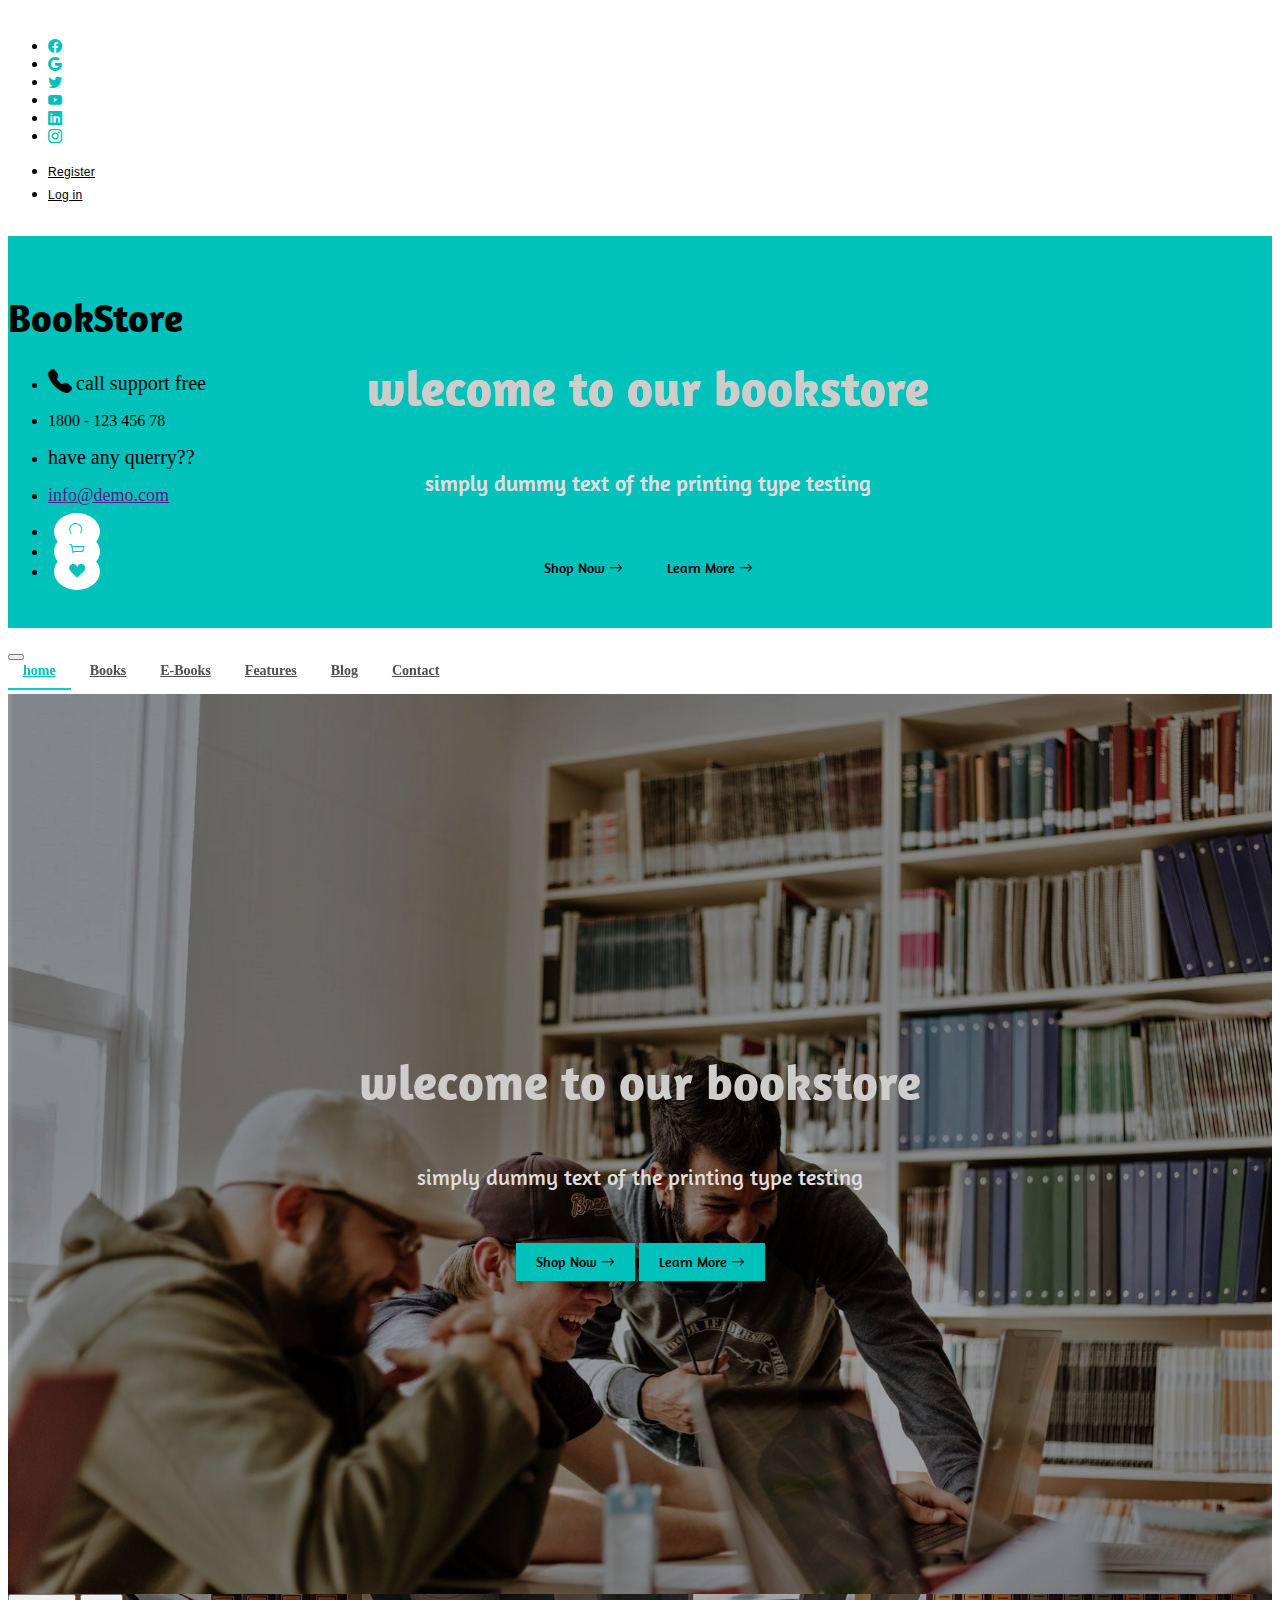
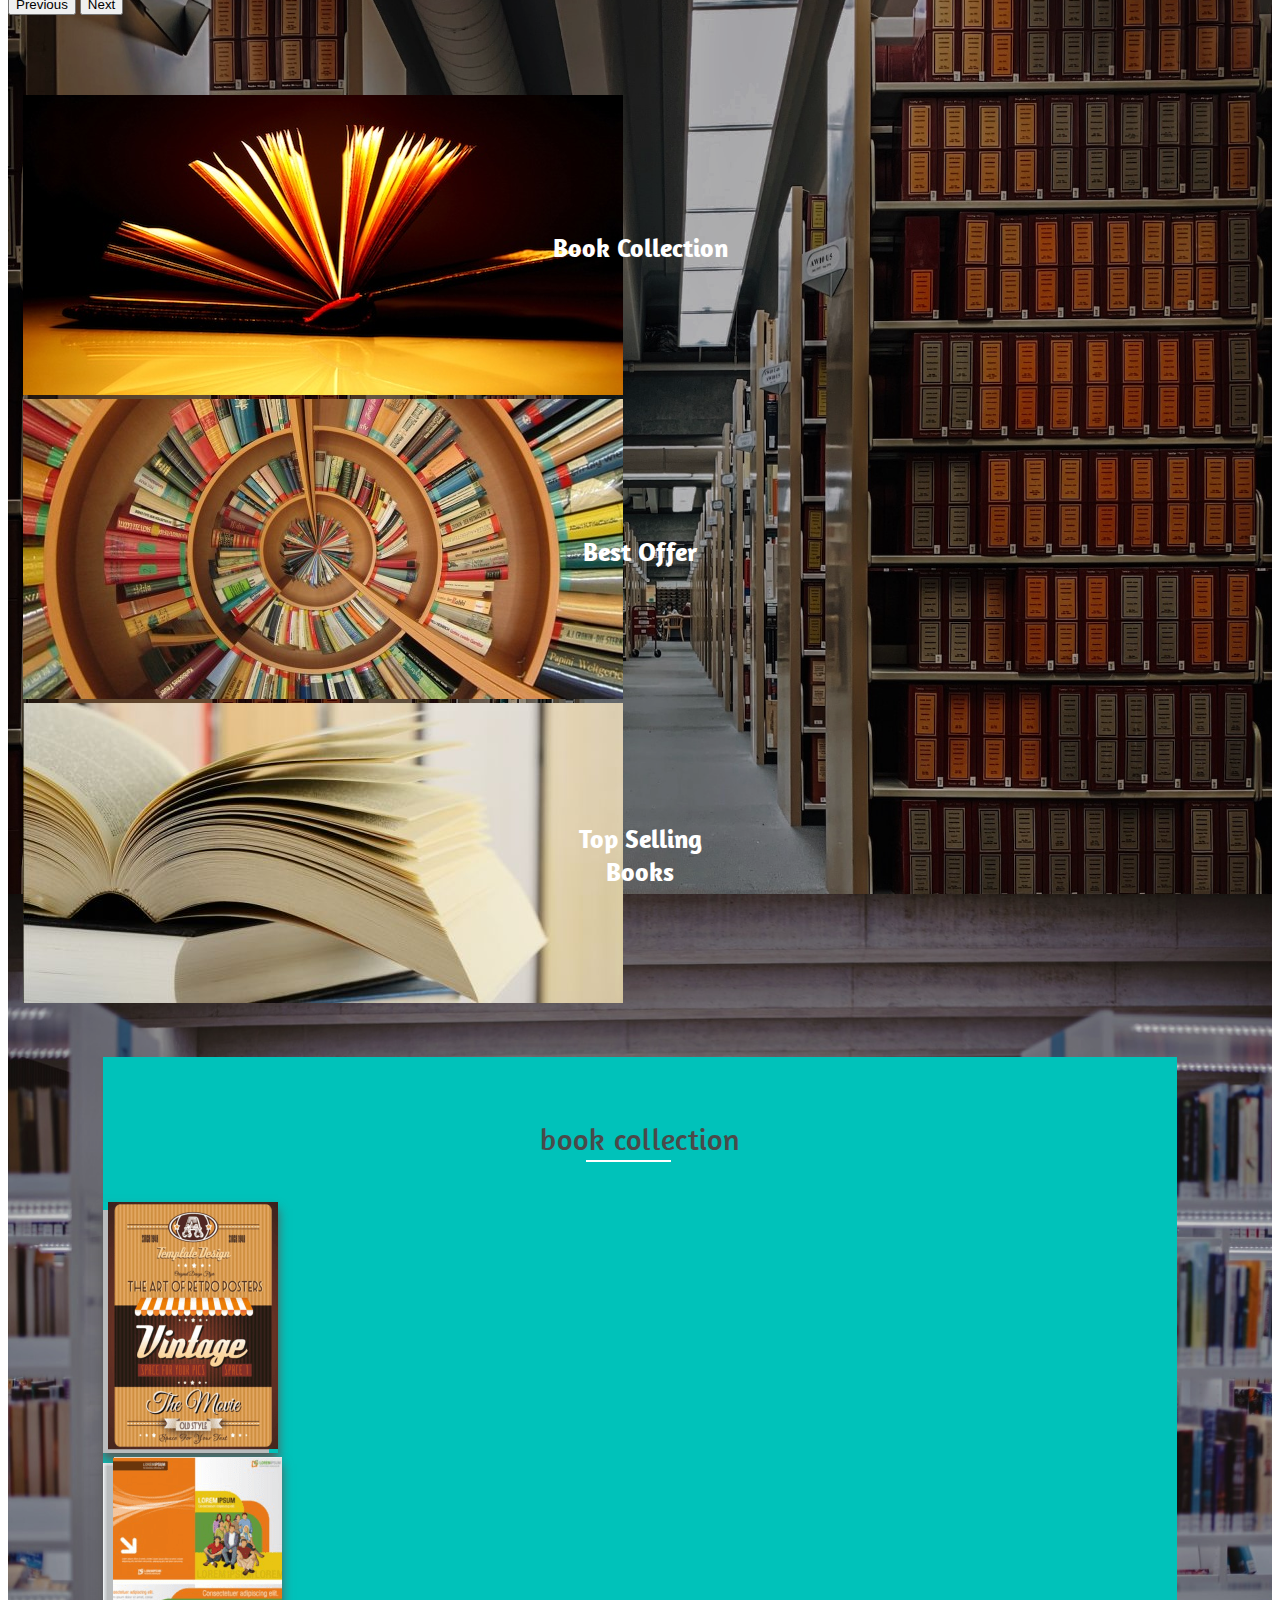
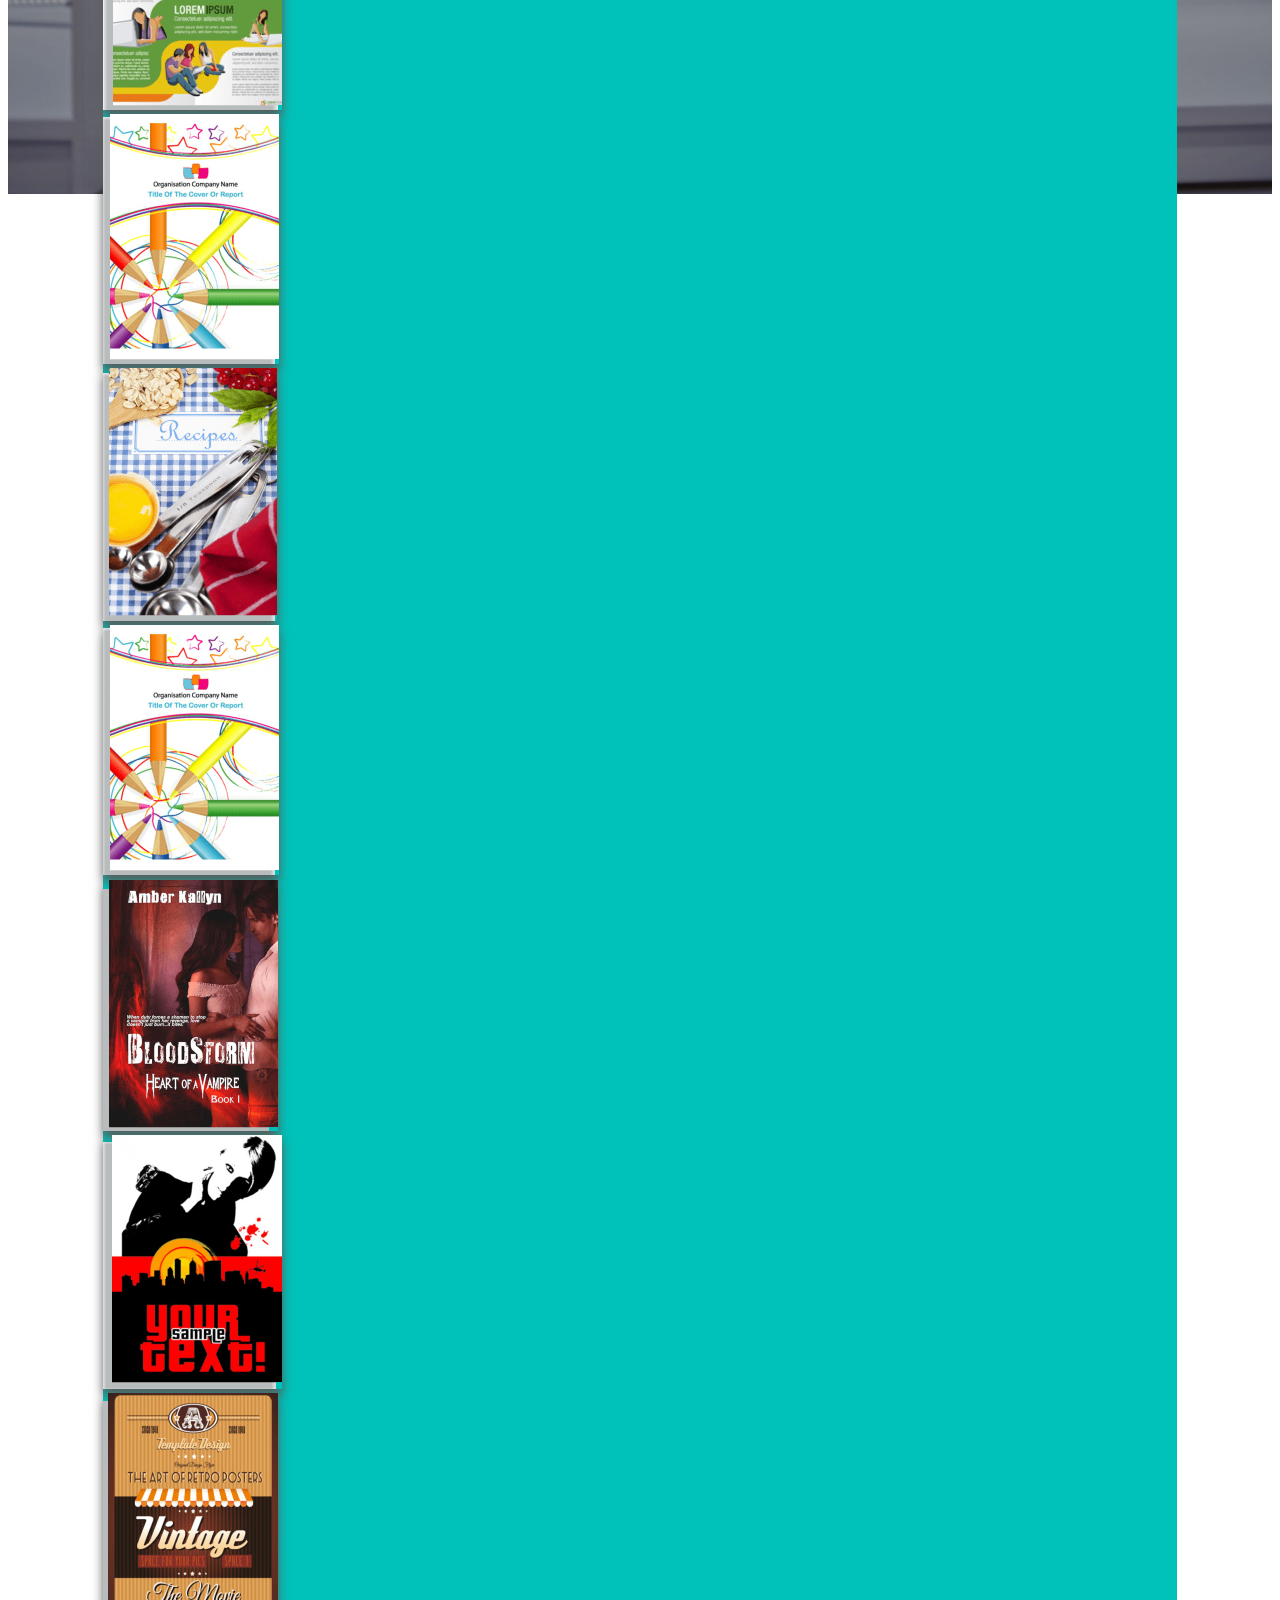
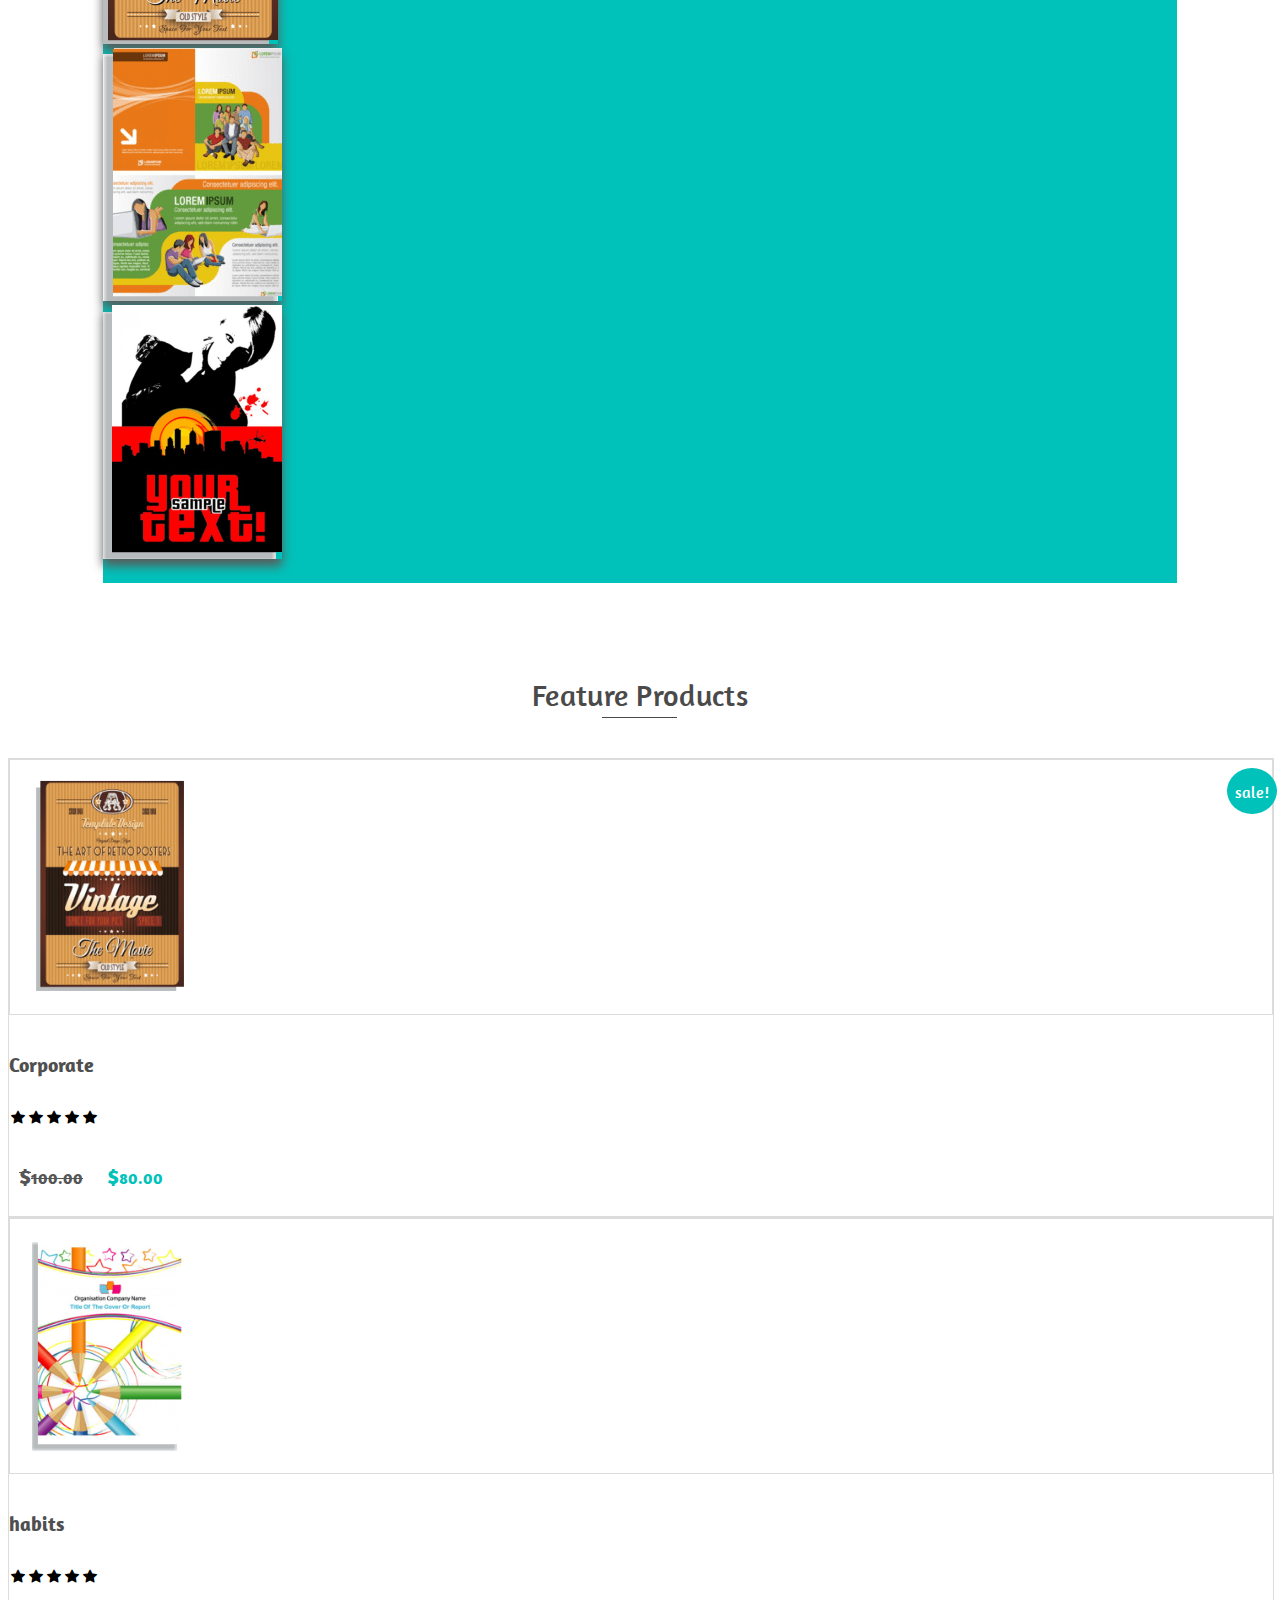
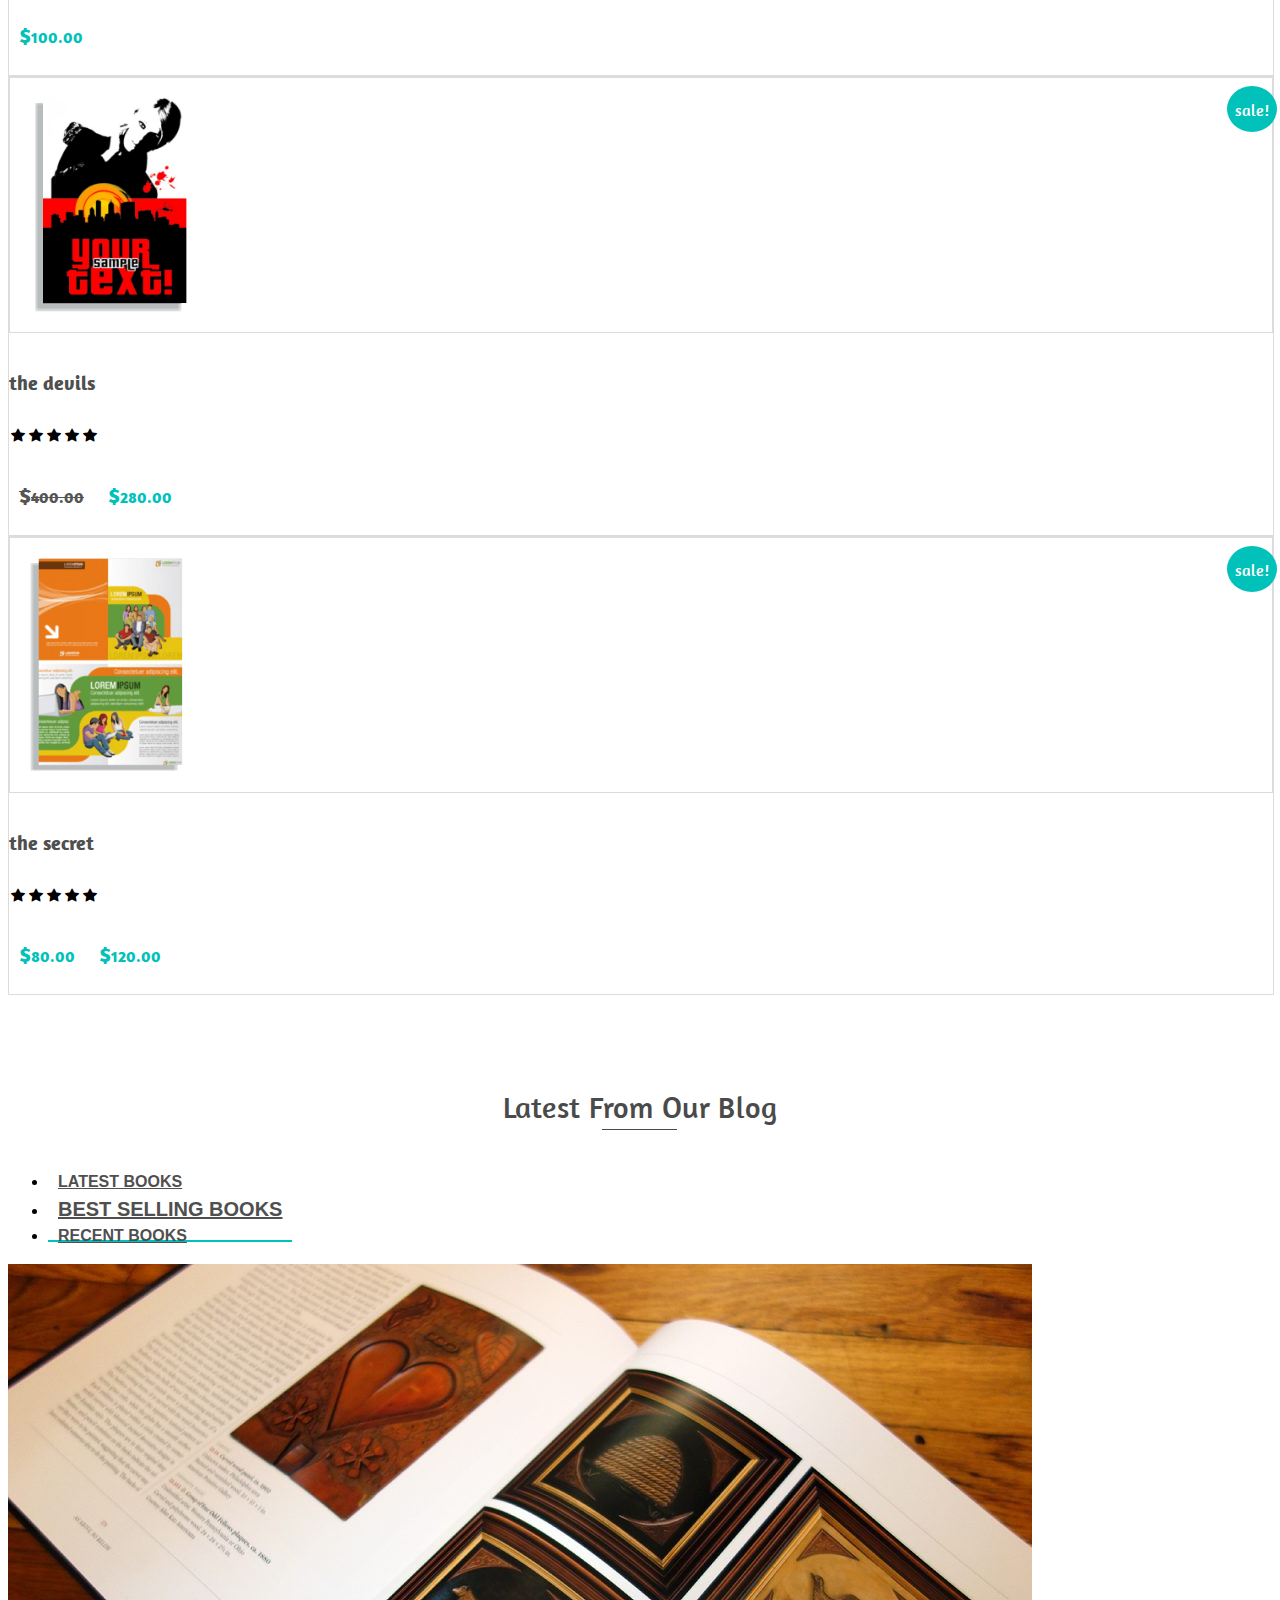
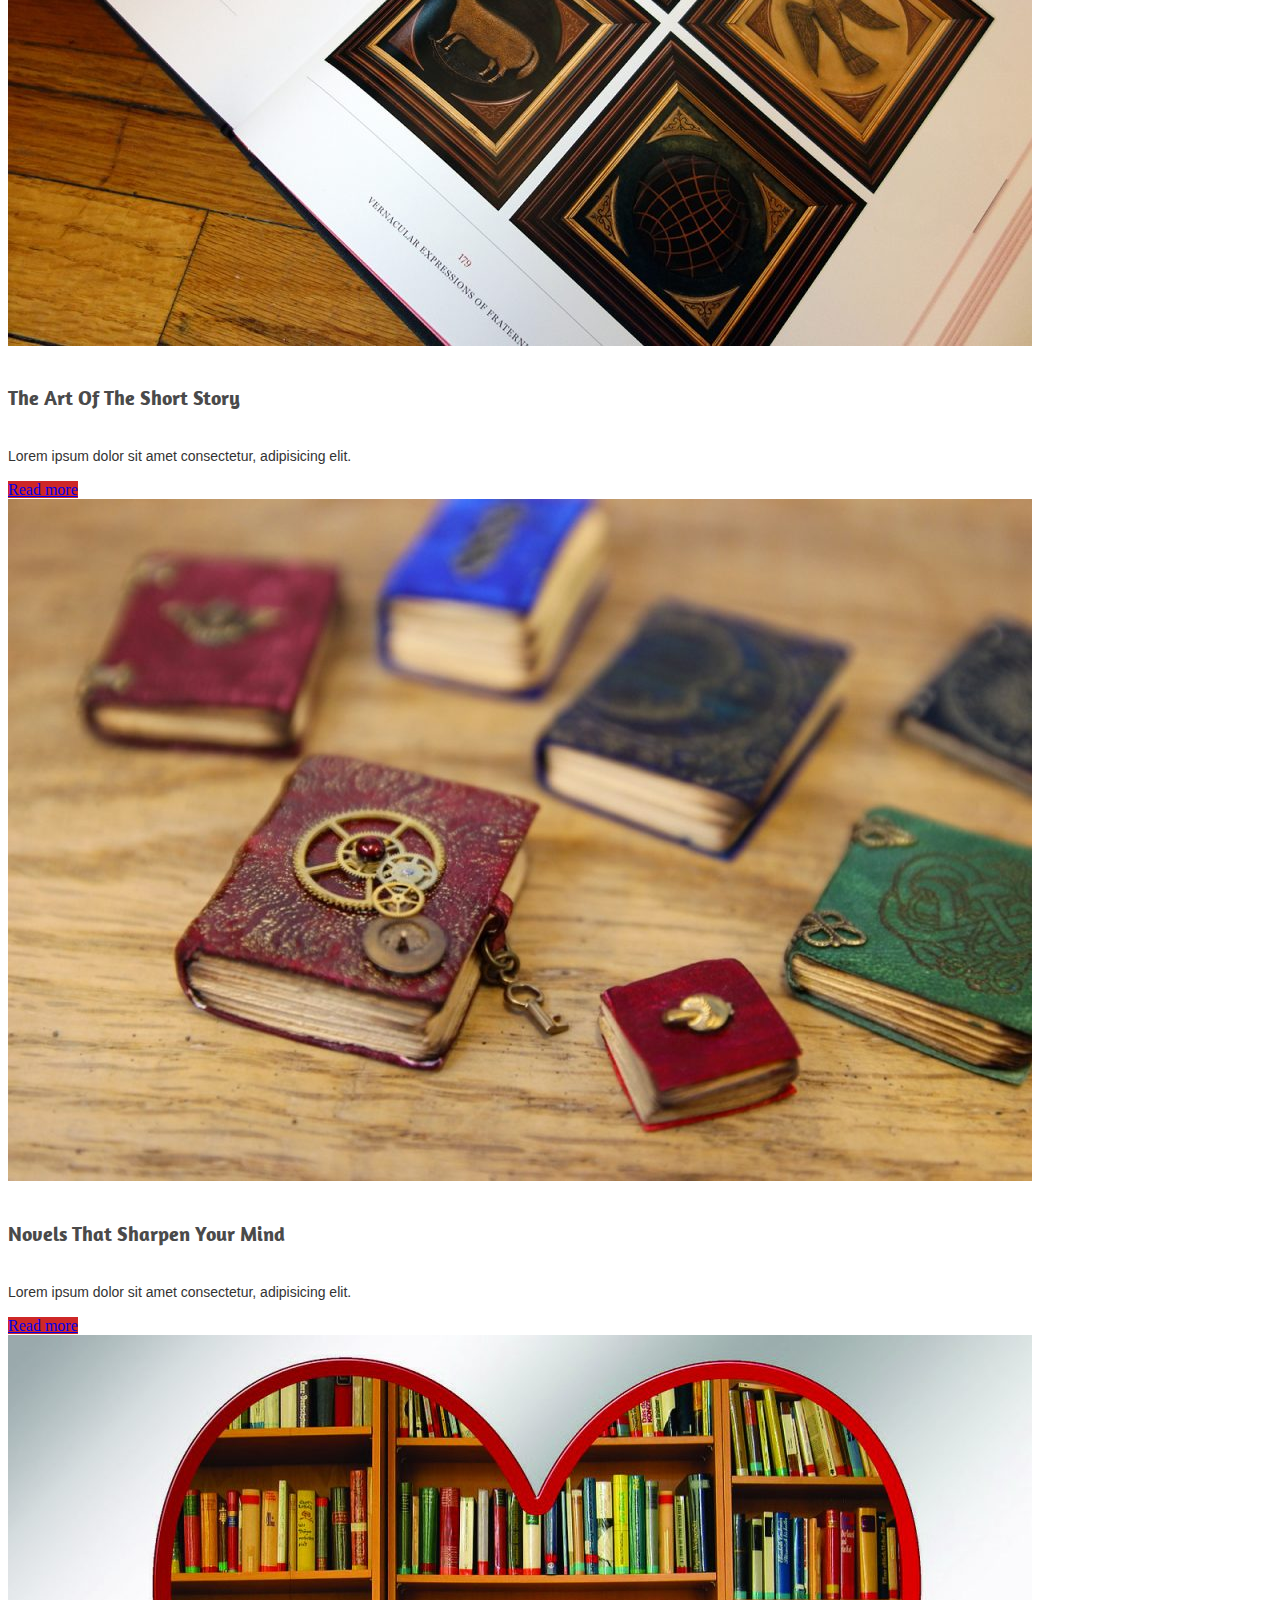
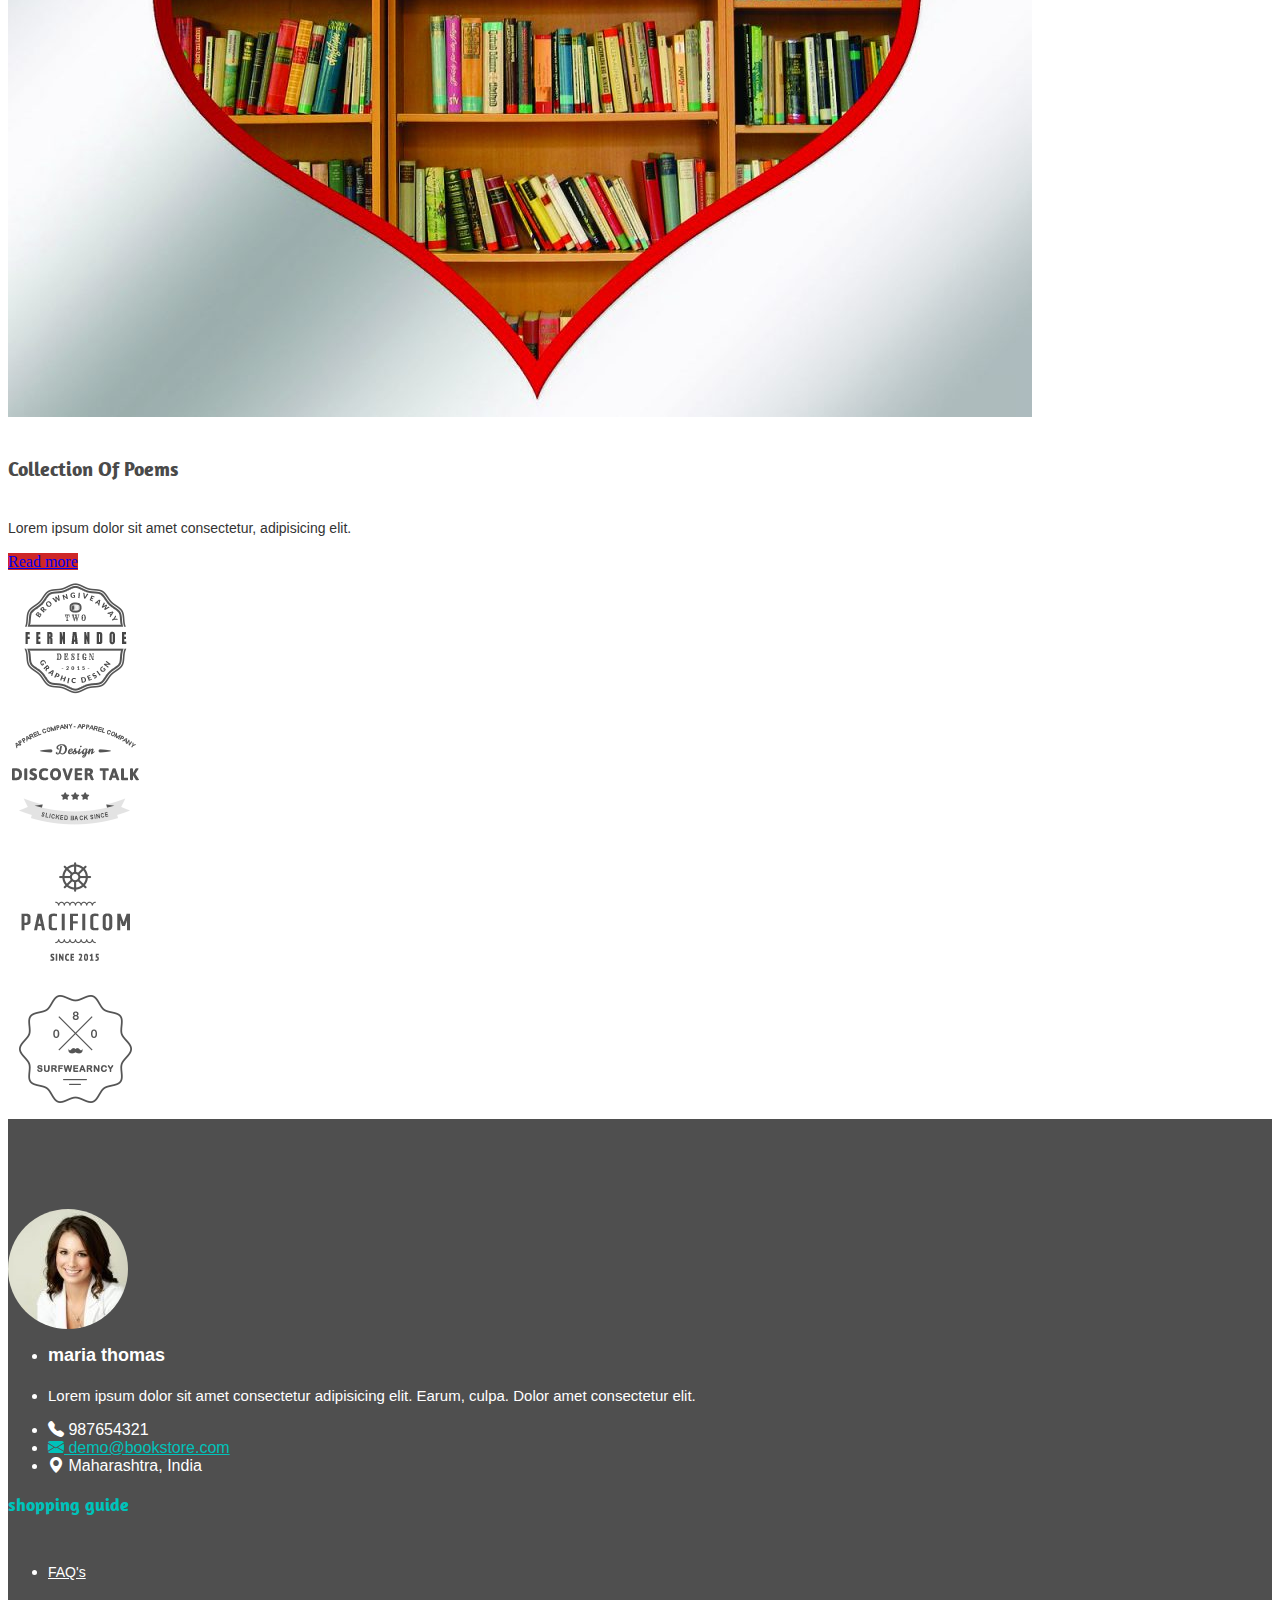
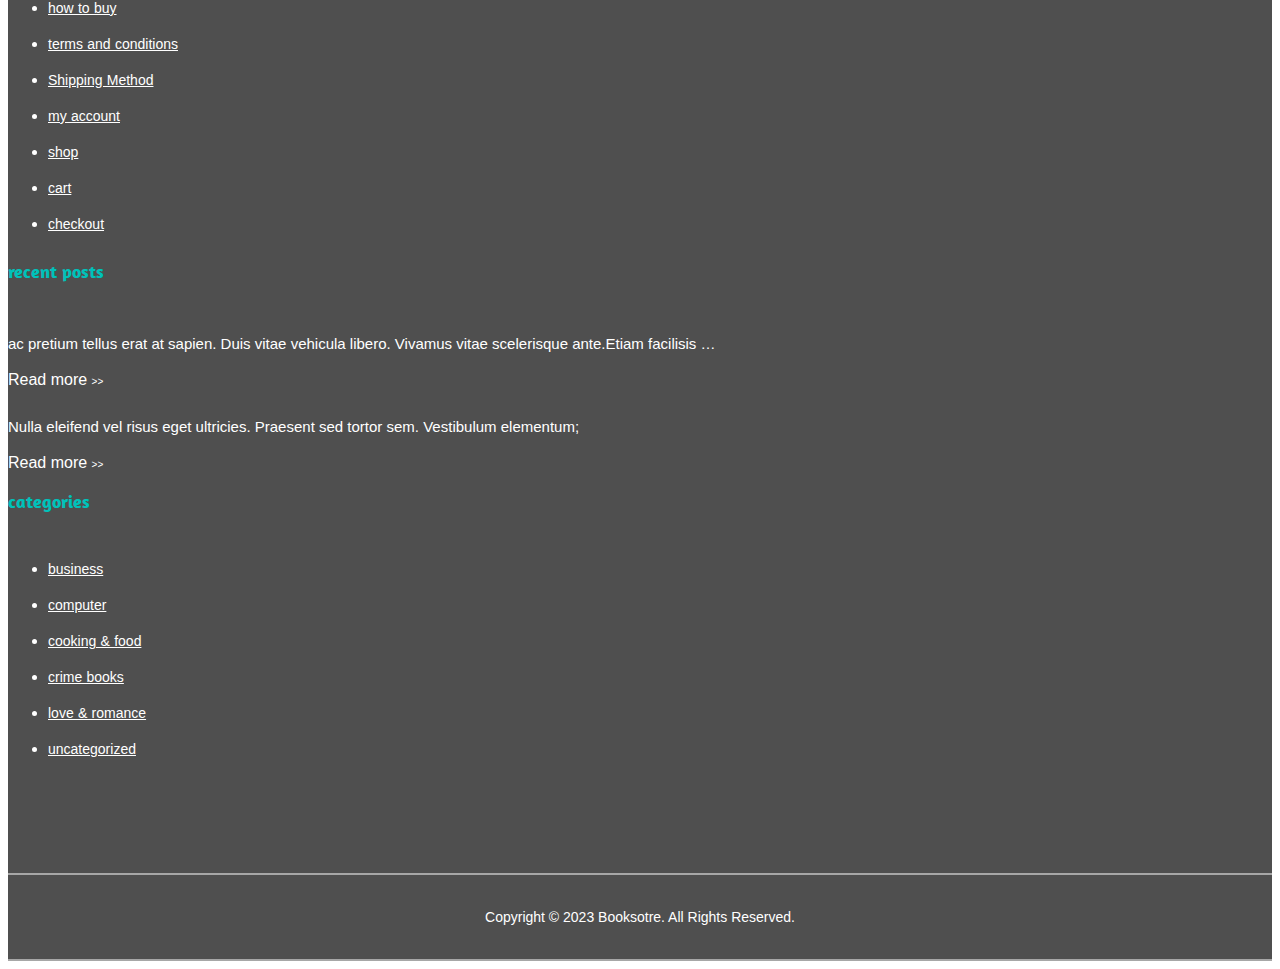
<file: index.html>
<!DOCTYPE html>
<html lang="en">

<head>
  <meta charset="UTF-8">
  <meta name="viewport" content="width=device-width, initial-scale=1.0">
  <title>Book Store</title>
  <link href="https://cdn.jsdelivr.net/npm/bootstrap@5.3.0/dist/css/bootstrap.min.css" rel="stylesheet"
    integrity="sha384-9ndCyUaIbzAi2FUVXJi0CjmCapSmO7SnpJef0486qhLnuZ2cdeRhO02iuK6FUUVM" crossorigin="anonymous">
  <link rel="stylesheet" href="https://cdn.jsdelivr.net/npm/bootstrap-icons@1.10.5/font/bootstrap-icons.css">
  <link rel="stylesheet" href="./css/style.css">
</head>

<body>


    <!-- nav-1 start -->

    <div class="bg-white nav-1">
      <div class="container-sm">
          <div class="row d-flex align-items-center">
              <div class="col-lg-6 col-md-6 col-sm-12 h-left">
                  <ul class="list-inline h-left mb-0">
                      <li class="list-inline-item"><a href="" class="text-decoration-none"><i
                                  class="bi bi-facebook n1-icon"></i></a></li>
                      <li class="list-inline-item ps-2"><a href="" class="text-decoration-none"><i
                                  class="bi bi-google n1-icon"></i></a></li>
                      <li class="list-inline-item ps-2"><a href="" class="text-decoration-none"><i
                                  class="bi bi-twitter n1-icon"></i></a></li>
                      <li class="list-inline-item ps-2"><a href="" class="text-decoration-none"><i
                                  class="bi bi-youtube n1-icon"></i></a></li>
                      <li class="list-inline-item ps-2"><a href="" class="text-decoration-none"><i
                                  class="bi bi-linkedin n1-icon"></i></a></li>
                      <li class="list-inline-item ps-2"><a href="" class="text-decoration-none"><i
                                  class="bi bi-instagram n1-icon"></i></a></li>
                  </ul>
              </div>



              <div class="col-lg-6 col-md-6 col-sm-12 text-end h-right">
                  <ul class="list-inline mb-0">
                      <li class="list-inline-item pe-3"><a href=""
                              class="text-decoration-none text-uppercase n1-lft-a">Register</a></li>
                      <li class="list-inline-item pe-3"><a href=""
                              class="text-decoration-none text-uppercase n1-lft-a">Log
                              in</a></li>
                  </ul>
              </div>
          </div>
      </div>
  </div>

  <!-- nav-1 end -->

  <!-- nav-2 start -->

  <div class="nav-2">
      <div class="container">
          <div class="row row-1 align-items-center py-30">
              <div class="col-lg-3 col-md-3 col-sm-12">
                  <h1 class="fs-40 fw-600 mb-0 text-white h1-txt-name">BookStore</h1>
              </div>


              <div class="col-lg-6 col-md-6 col-sm-12 text-center">
                  <div class="row">
                      <div class="col-lg-6 col-md-6 col-sm-6">
                          <ul class="list-unstyled mb-0">
                              <li class="text-white"><i class="bi bi-telephone-fill fs-24 pe-1"></i> <span
                                      class="fs-20 "> call
                                      support free</span></li>
                              <li class="text-white">
                                  <p class="mb-0 ps-3 fs-16">1800 - 123 456 78</p>
                              </li>
                          </ul>
                      </div>
                      <div class="col-lg-6 col-md-6 col-sm-6 ps-3 nav-middle-text2">
                          <ul class="list-unstyled mb-0">
                              <li class="text-white text-start text-ul-li"><span class="fs-20 text-capitalize">have any
                                      querry??</span></li>
                              <li class="text-start pt-1 text-ul-li">
                                  <p class="mb-0"><a href=""
                                          class="text-decoration-none text-white text-start fs-18">info@demo.com</a>
                                  </p>
                              </li>
                          </ul>
                      </div>
                  </div>
              </div>



              <div class="col-lg-3 col-md-3 col-sm-12 nav-icons text-end">
                  <ul class="list-inline mb-0">
                      <li class="list-inline-item"><button class="head-btns"><a href=""
                                  class="text-decoration-none txt-clr1 fs-16"><i
                                      class="bi bi-search"></i></a></button></li>
                      <li class="list-inline-item"><button class="head-btns"><a href=""
                                  class="text-decoration-none txt-clr1 fs-16"><i class="bi bi-cart3"></i></a></button>
                      </li>
                      <li class="list-inline-item"><button class="head-btns"><a href=""
                                  class="text-decoration-none txt-clr1 fs-16"><i
                                      class="bi bi-suit-heart-fill"></i></a></button></li>
                  </ul>
              </div>
          </div>
      </div>
  </div>

  <!--nav-2 end -->

  <!-- navbar start -->

  <nav class="navbar lst-nav  navbar-expand-lg bg-white py-15 fs-13 fw-600">
      <div class="container">
          <button class="navbar-toggler" type="button" data-bs-toggle="collapse" data-bs-target="#navbarNavAltMarkup"
              aria-controls="navbarNavAltMarkup" aria-expanded="false" aria-label="Toggle navigation">
              <span class="navbar-toggler-icon"></span>
          </button>
          <div class="collapse navbar-collapse" id="navbarNavAltMarkup">
              <div class="navbar-nav last-navbar">
                  <a class="nav-link text-uppercase nav-color" href="index.html">home</a>
                  <a class="nav-link text-uppercase" href="book-one.html">Books</a>
                  <a class="nav-link text-uppercase" href="e-book.html">E-Books</a>
                  <a class="nav-link text-uppercase" href="feature.html">Features</a>
                  <a class="nav-link text-uppercase" href="blog.html">Blog</a>
                  <a class="nav-link text-uppercase " href="contact.html">Contact</a>
              </div>
          </div>
      </div>
  </nav>


  <!-- navbar end -->


   <!-- carousel start -->

  <div id="carouselExampleAutoplaying" class="carousel slide" data-bs-ride="carousel">
    <div class="carousel-inner carousel-main">
      <div class="carousel-item img1 active">
        <div class="overlay">
          <div class="carousel-texts">
            <h2 class="text-uppercase">wlecome to our bookstore</h2>
            <p class="">simply dummy text of the printing type testing</p>
            <button class="btn btn-primary me-3 btn1">shop now <i class="bi bi-arrow-right"></i></button>
            <button class="btn btn-primary ms-3 btn2"> learn more <i class="bi bi-arrow-right"></i></button>
          </div>
          <!-- <img src="../project1/images/coffee-1.jpg" class="d-block w-100 h-50" alt="..."> -->
        </div>
      </div>
      <div class="carousel-item img2">
        <div class="overlay">
          <div class="carousel-texts">
            <h2 class="text-uppercase">wlecome to our bookstore</h2>
            <p class="">simply dummy text of the printing type testing</p>
            <button class="btn btn-primary me-3 btn1">shop now <i class="bi bi-arrow-right"></i></button>
            <button class="btn btn-primary ms-3 btn2"> learn more <i class="bi bi-arrow-right"></i></button>
          </div>
          <!-- <img src="../project1/images/image1.jpg" class="d-block w-100" alt="..."> -->
        </div>
      </div>
      <div class="carousel-item img3">
        <div class="overlay">
          <div class="carousel-texts">
            <h2 class="text-uppercase">wlecome to our bookstore</h2>
            <p class="">simply dummy text of the printing type testing</p>
            <button class="btn btn-primary me-3 btn1">shop now <i class="bi bi-arrow-right"></i></button>
            <button class="btn btn-primary ms-3 btn2"> learn more <i class="bi bi-arrow-right"></i></button>
          </div>
          <!-- <img src="../project1/images/image2.jpg" class="d-block w-100" alt="..."> -->
        </div>
      </div>
    </div>
    <button class="carousel-control-prev" type="button" data-bs-target="#carouselExampleAutoplaying" data-bs-slide="prev">
      <span class="carousel-control-prev-icon" aria-hidden="true"></span>
      <span class="visually-hidden">Previous</span>
    </button>
    <button class="carousel-control-next" type="button" data-bs-target="#carouselExampleAutoplaying" data-bs-slide="next">
      <span class="carousel-control-next-icon" aria-hidden="true"></span>
      <span class="visually-hidden">Next</span>
    </button>
  </div>

  <!-- carousel end -->


  <!-- book-collection-offer-selling start -->

  <div class="books-cos">
    <div class="container">
      <div class="row d-flex justify-content-center">
        <div class="col-lg-4 col-md-6 col-sm-12 px-15">
          <div class="books-cos-img">
            <div class="rotate"></div>
            <div class="rotate1">
              <a href="">
                <i class="bi bi-plus"></i></a>
            </div>
            <img src="./images/read1.jpg" alt="" class="img-fluid books-cos-img w-100 h-100">
            <div class="books-collection">
              <h4>Book collection</h4>
            </div>
          </div>
        </div>
        <div class="col-lg-4 col-md-6 col-sm-12 px-15">
          <div class="books-cos-img">
            <div class="rotate"></div>
            <div class="rotate1">
              <a href="">
                <i class="bi bi-plus"></i></a>
            </div>
            <img src="./images/read2.jpg" alt="" class="img-fluid books-cos-img w-100 h-100">
            <div class="books-collection">
              <h4>best Offer</h4>
            </div>
          </div>
        </div>
        <div class="col-lg-4 col-md-6 col-sm-12 px-15 bookshelf-sm-pt">
          <div class="books-cos-img">
            <div class="rotate"></div>
            <div class="rotate1">
              <a href="">
                <i class="bi bi-plus"></i></a>
            </div>
            <img src="./images/read3.jpg" alt="" class="img-fluid books-cos-img w-100 h-100">
            <div class="books-collection">
              <h4>top selling Books </h4>
            </div>
          </div>
        </div>
      </div>
    </div>
  </div>


  <!-- book-collection-offer-selling end -->

  <!-- start book shelf -->


  <div class="book-shelf mt-5">
    <div class="container">
      <div class="mt-3 mb-5 book-shelf-head">
        <h4 class="pb-2 text-capitalize fp-h4 text-white">book collection</h4>
      </div>
      <div class="row d-flex align-items-center justify-content-around">
        <div class="col-lg-2 col-md-4 col-sm-12 shlef-one px-0 pb-3 text-center">
          <a href="#"><img src="./images/book-collection1.png" alt=""></a>
        </div>
        <div class="col-lg-2 col-md-4 col-sm-12 shlef-one px-0 pb-3 text-center">
          <a href="#"><img src="./images/book-collection2.png" alt=""></a>
        </div>
        <div class="col-lg-2 col-md-4 col-sm-12 shlef-one px-0 pb-3 text-center">
          <a href="#"><img src="./images/book-collection3.png" alt=""></a>
        </div>
        <div class="col-lg-2 col-md-4 col-sm-12 shlef-one px-0 pb-3 text-center">
          <a href="#"><img src="./images/book-collection4.png" alt=""></a>
        </div>
        <div class="col-lg-2 col-md-4 col-sm-12 shlef-one px-0 pb-3 text-center">
          <a href="#"><img src="./images/book-collection3.png" alt=""></a>
        </div>
      </div>
      <div class="row d-flex align-items-center justify-content-around pt-5 book-shlef-2">
        <div class="col-lg-2 col-md-4 col-sm-12 shlef-one px-0 pb-3 text-center">
          <a href="#"><img src="./images/book-collection5.png" alt=""></a>
        </div>
        <div class="col-lg-2 col-md-4 col-sm-12 shlef-one px-0 pb-3 text-center">
          <a href="#"><img src="./images/book-collection6.png" alt=""></a>
        </div>
        <div class="col-lg-2 col-md-4 col-sm-12 shlef-one px-0 pb-3 text-center">
          <a href="#"><img src="./images/book-collection1.png" alt=""></a>
        </div>
        <div class="col-lg-2 col-md-4 col-sm-12 shlef-one px-0 pb-3 text-center">
          <a href="#"><img src="./images/book-collection2.png" alt=""></a>
        </div>
        <div class="col-lg-2 col-md-4 col-sm-12 shlef-one px-0 pb-3 text-center">
          <a href="#"><img src="./images/book-collection6.png" alt=""></a>
        </div>
      </div>
    </div>
  </div>

  <!-- book shelf end -->

  <!-- start featured products -->


  <div class="feature-products">
    <div class="container">
      <div class="mt-3 mb-5 fp-head">
        <h4 class="pb-2 text-capitalize fp-h4">Feature Products</h4>
      </div>
      <div class="row d-flex justify-content-between">
        <div class="col-lg-3 col-md-6 col-sm-12 pb-3 text-center">
          <div class="fp-main">
            <div class="fp-image">
              <p class="sale text-center">sale!</p>
              <img src="./images/feature-products1.png" alt="">
            </div>
            <h3 class="text-center text-capitalize">Corporate</h3>
            <span><i class="bi bi-star-fill"></i><i class="bi bi-star-fill"></i><i class="bi bi-star-fill"></i><i
                class="bi bi-star-fill"></i><i class="bi bi-star-fill"></i></span>
            <p class="text-center"><span class="span-1"><del>$100.00</del></span> <span class="span-2">$80.00</span></p>
          </div>
        </div>
        <div class="col-lg-3 col-md-6 col-sm-12 pb-3 text-center">
          <div class="fp-main">
            <div class="fp-image">
              <img src="./images/feature-products2.png" alt="">
            </div>
            <h3 class="text-center text-capitalize">habits</h3>
            <span><i class="bi bi-star-fill"></i><i class="bi bi-star-fill"></i><i class="bi bi-star-fill"></i><i
                class="bi bi-star-fill"></i><i class="bi bi-star-fill"></i></span>
            <p class="text-center"></span> <span class="span-2">$100.00</span></p>
          </div>
        </div>
        <div class="col-lg-3 col-md-6 col-sm-12 pb-3 text-center">
          <div class="fp-main">
            <div class="fp-image">
              <p class="sale text-center">sale!</p>
              <img src="./images/feature-products3.png" alt="">
            </div>
            <h3 class="text-center text-capitalize">the devils</h3>
            <span><i class="bi bi-star-fill"></i><i class="bi bi-star-fill"></i><i class="bi bi-star-fill"></i><i
                class="bi bi-star-fill"></i><i class="bi bi-star-fill"></i></span>
            <p class="text-center"><span class="span-1"><del>$400.00</del></span> <span class="span-2">$280.00</span>
            </p>
          </div>
        </div>
        <div class="col-lg-3 col-md-6 col-sm-12 pb-3 text-center">
          <div class="fp-main">
            <div class="fp-image">
              <p class="sale text-center">sale!</p>
              <img src="./images/feature-products4.png" alt="">
            </div>
            <h3 class="text-center text-capitalize">the secret</h3>
            <span><i class="bi bi-star-fill"></i><i class="bi bi-star-fill"></i><i class="bi bi-star-fill"></i><i
                class="bi bi-star-fill"></i><i class="bi bi-star-fill"></i></span>
            <p class="text-center"><span class="span-2">$80.00</span> <span class="span-2">$120.00</span></p>
          </div>
        </div>
      </div>
    </div>
  </div>


  <!-- featured products end -->

  <!-- start our blogs -->

  <div class="our-blogs pb-3">
    <div class="container">
      <div class="mt-3 mb-5 fp-head">
        <h4 class="pb-2 text-capitalize fp-h4">Latest From Our Blog</h4>
      </div>
      <div class="our-blog-head pb-3">
        <ul class="list-inline text-center">
          <li class="list-inline-item"><a href="" class="text-decoration-none px-10">latest books</a></li>
          <li class="list-inline-item"><a href="" class="text-decoration-none px-10 our-blog11">best selling books</a>
          </li>
          <li class="list-inline-item"><a href="" class="text-decoration-none px-10">recent books</a></li>
        </ul>
      </div>
      <div class="row d-flex justify-content-between pt-4">
        <div class="col-lg-4 col-md-6 col-sm-12">
          <div class="card feature-card" style="width: 100%">
            <div class="card-image">
              <img src="./images/our-blog1.jpg" class="card-img-top images" alt="...">
            </div>
            <div class="card-body text-center">
              <h5 class="card-title pt-2">The Art Of The Short Story</h5>
              <p class="card-text text-center pt-2">Lorem ipsum dolor sit amet consectetur, adipisicing elit. </p>
              <a href="#" class="btn btn-danger text-center mt-2 mb-1">Read more</a>
            </div>
          </div>
        </div>
        <div class="col-lg-4 col-md-6 col-sm-12">
          <div class="card feature-card" style="width: 100%">
            <div class="card-image">
              <img src="./images/our-blog2.jpg" class="card-img-top images" alt="...">
            </div>
            <div class="card-body text-center">
              <h5 class="card-title pt-2">Novels That Sharpen Your Mind</h5>
              <p class="card-text text-center pt-2">Lorem ipsum dolor sit amet consectetur, adipisicing elit.</p>
              <a href="#" class="btn btn-danger text-center mt-2 mb-1">Read more</a>
            </div>
          </div>
        </div>
        <div class="col-lg-4 col-md-6 col-sm-12">
          <div class="card feature-card" style="width: 100%;">
            <div class="card-image">
              <img src="./images/our-blog3.jpg" class="card-img-top images" alt="...">
            </div>
            <div class="card-body text-center">
              <h5 class="card-title pt-2">Collection Of Poems</h5>
              <p class="card-text text-center pt-2">Lorem ipsum dolor sit amet consectetur, adipisicing elit.</p>
              <a href="#" class="btn btn-danger text-center mt-2 mb-1">Read more</a>
            </div>
          </div>
        </div>
      </div>
    </div>
  </div>

  <!-- our-blogs end -->

  <!-- strat logo -->

  <div class="logo py-5">
    <div class="container">
      <div class="row d-flex align-items-center">
        <div class="col-lg-3 col-md-3 col-sm-12 text-center">
          <img src="./images/logo1.png" alt="">
        </div>
        <div class="col-lg-3 col-md-3 col-sm-12 text-center">
          <img src="./images/logo2.png" alt="">
        </div>
        <div class="col-lg-3 col-md-3 col-sm-12 text-center">
          <img src="./images/logo4.png" alt="">
        </div>
        <div class="col-lg-3 col-md-3 col-sm-12 text-center">
          <img src="./images/loog3.png" alt="">
        </div>
      </div>
    </div>
  </div>

  <!-- logo end -->

   <!-- start footer -->

   <div class="footer">
    <div class="container">
      <div class="row m-auto d-flex align-item-center justify-content-evenly">
        <div class="col-lg-3 col-md-6 col-sm-12 px-2">
          <div class="ft-image"></div>
          <ul class="list-unstyled">
            <li class="">
              <h4 class="text-capitalize">maria thomas</h4>
            </li>
            <li class="">
              <p>Lorem ipsum dolor sit amet consectetur adipisicing elit. Earum, culpa. Dolor amet consectetur elit.</p>
            </li>
            <li class="pt-3"><i class="bi bi-telephone-fill pe-1"></i> 987654321</li>
            <li class="pt-3"><a href="#" class="text-decoration-none blue"><i class="bi bi-envelope-fill pe-1"></i>
                demo@bookstore.com</a></li>
            <li class="pt-3"><i class="bi bi-geo-alt-fill"></i> Maharashtra, India</li>
          </ul>
        </div>
        <div class="col-lg-3 col-md-6 col-sm-12 px-2 ft-mid">
          <h3 class="text-uppercase">shopping guide</h3>
          <ul class="list-unstyled">
            <li><a href="#" class="text-decoration-none text-capitalize">FAQ's</a></li>
            <li><a href="#" class="text-decoration-none text-capitalize">how to buy</a></li>
            <li><a href="#" class="text-decoration-none text-capitalize">terms and conditions</a></li>
            <li><a href="#" class="text-decoration-none text-capitalize">Shipping Method</a></li>
            <li><a href="#" class="text-decoration-none text-capitalize">my account</a></li>
            <li><a href="#" class="text-decoration-none text-capitalize">shop</a></li>
            <li><a href="#" class="text-decoration-none text-capitalize">cart</a></li>
            <li><a href="#" class="text-decoration-none text-capitalize">checkout</a></li>
          </ul>
        </div>
        <div class="col-lg-3 col-md-6 col-sm-12 ft-mid1 px-2">
          <h3 class="text-uppercase">recent posts</h3>
          <p>ac pretium tellus erat at sapien. Duis vitae vehicula libero. Vivamus vitae scelerisque ante.Etiam
            facilisis …
          </p>
          <span class="f-span">Read more <span class="f-span1"> >> </span></span>
          <p class="pt-3">Nulla eleifend vel risus eget ultricies. Praesent sed tortor sem. Vestibulum elementum;
          </p>
          <span class="f-span">Read more <span class="f-span1"> >> </span></span>
        </div>
        <div class="col-lg-3 col-md-6 col-sm-12 lst-ft px-2">
          <h3 class="text-uppercase">categories</h3>
          <ul class="list-unstyled">
            <li><a href="#" class="text-decoration-none text-capitalize">business</a></li>
            <li><a href="#" class="text-decoration-none text-capitalize">computer</a></li>
            <li><a href="#" class="text-decoration-none text-capitalize">cooking & food</a></li>
            <li><a href="#" class="text-decoration-none text-capitalize">crime books</a></li>
            <li><a href="#" class="text-decoration-none text-capitalize">love & romance</a></li>
            <li><a href="#" class="text-decoration-none text-capitalize">uncategorized</a></li>
          </ul>
        </div>
      </div>
    </div>
  </div>


  <div class="foot-copyright">
    <div class="container">
      <p>Copyright &copy 2023 Booksotre. All Rights Reserved.</p>
    </div>
  </div>

  <!-- footer end -->
























  <script src="https://cdn.jsdelivr.net/npm/bootstrap@5.3.0/dist/js/bootstrap.bundle.min.js"
    integrity="sha384-geWF76RCwLtnZ8qwWowPQNguL3RmwHVBC9FhGdlKrxdiJJigb/j/68SIy3Te4Bkz"
    crossorigin="anonymous"></script>
</body>

</html>
</file>
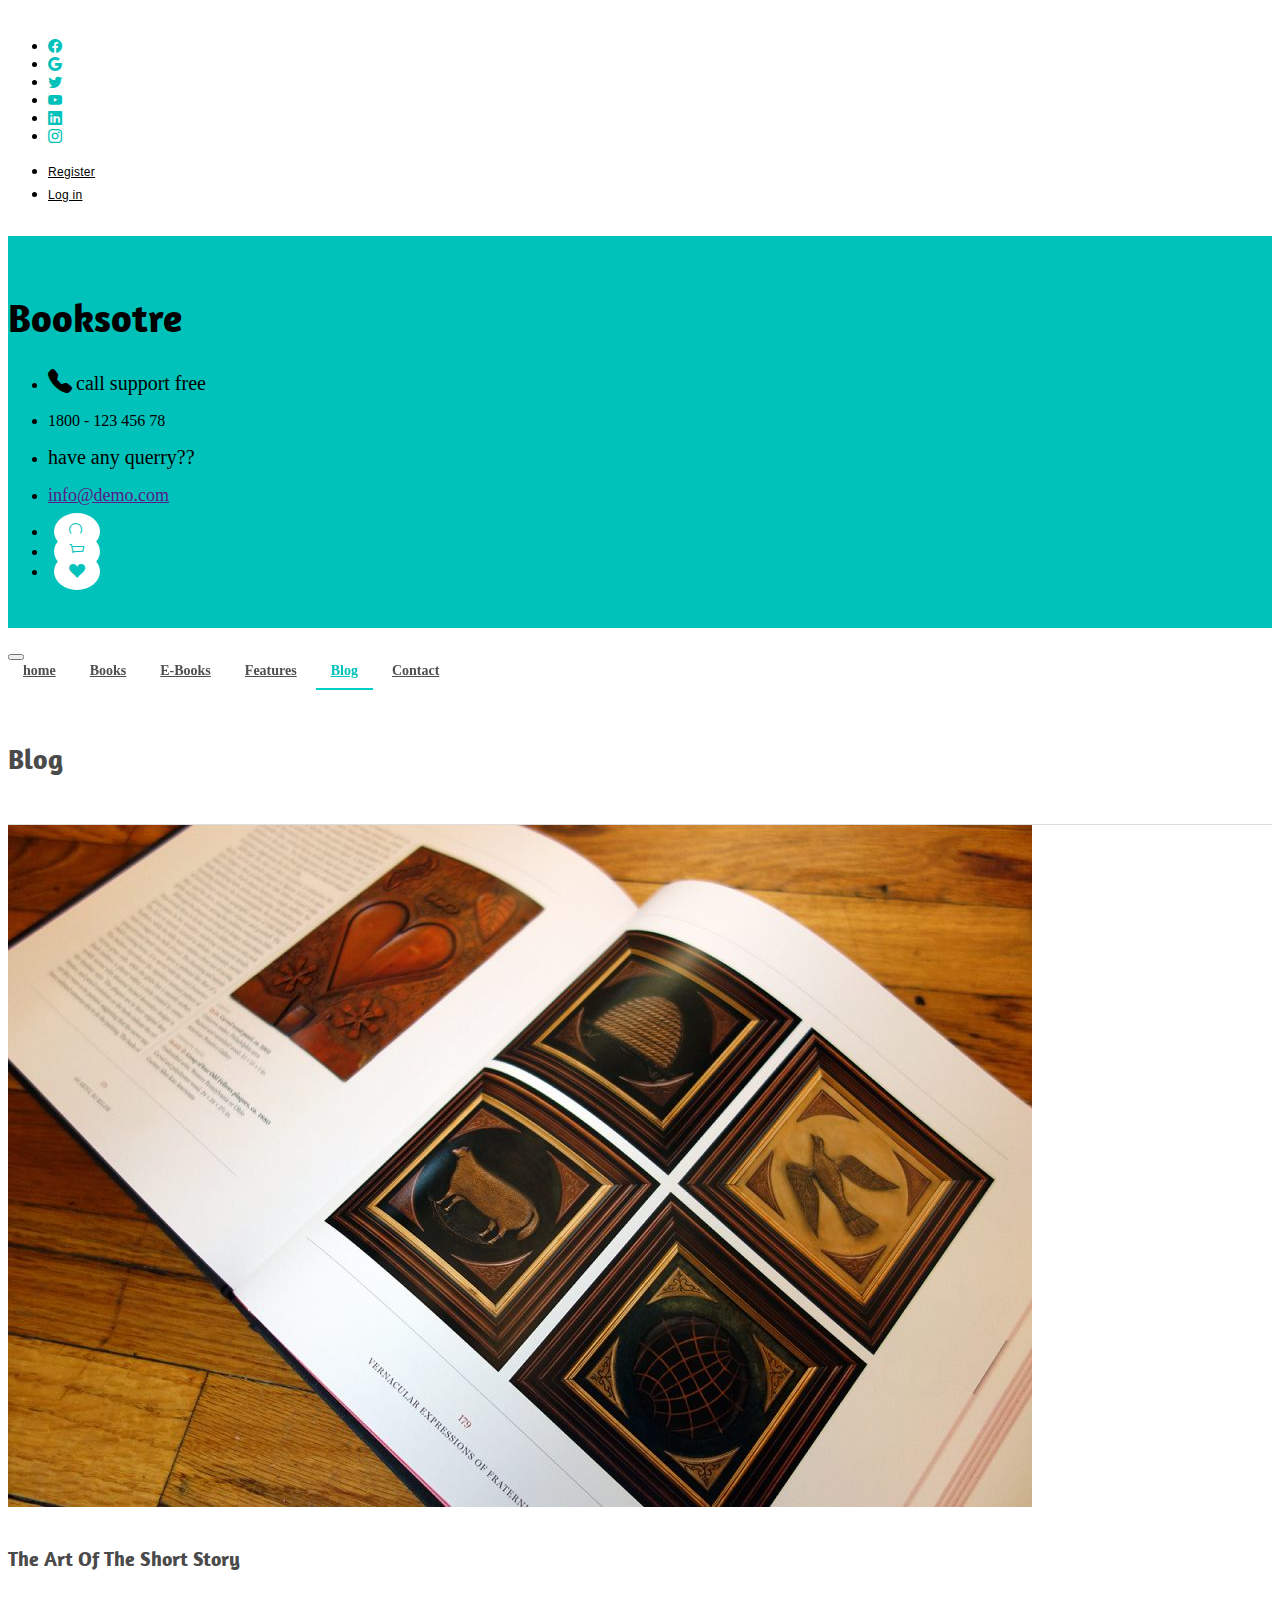
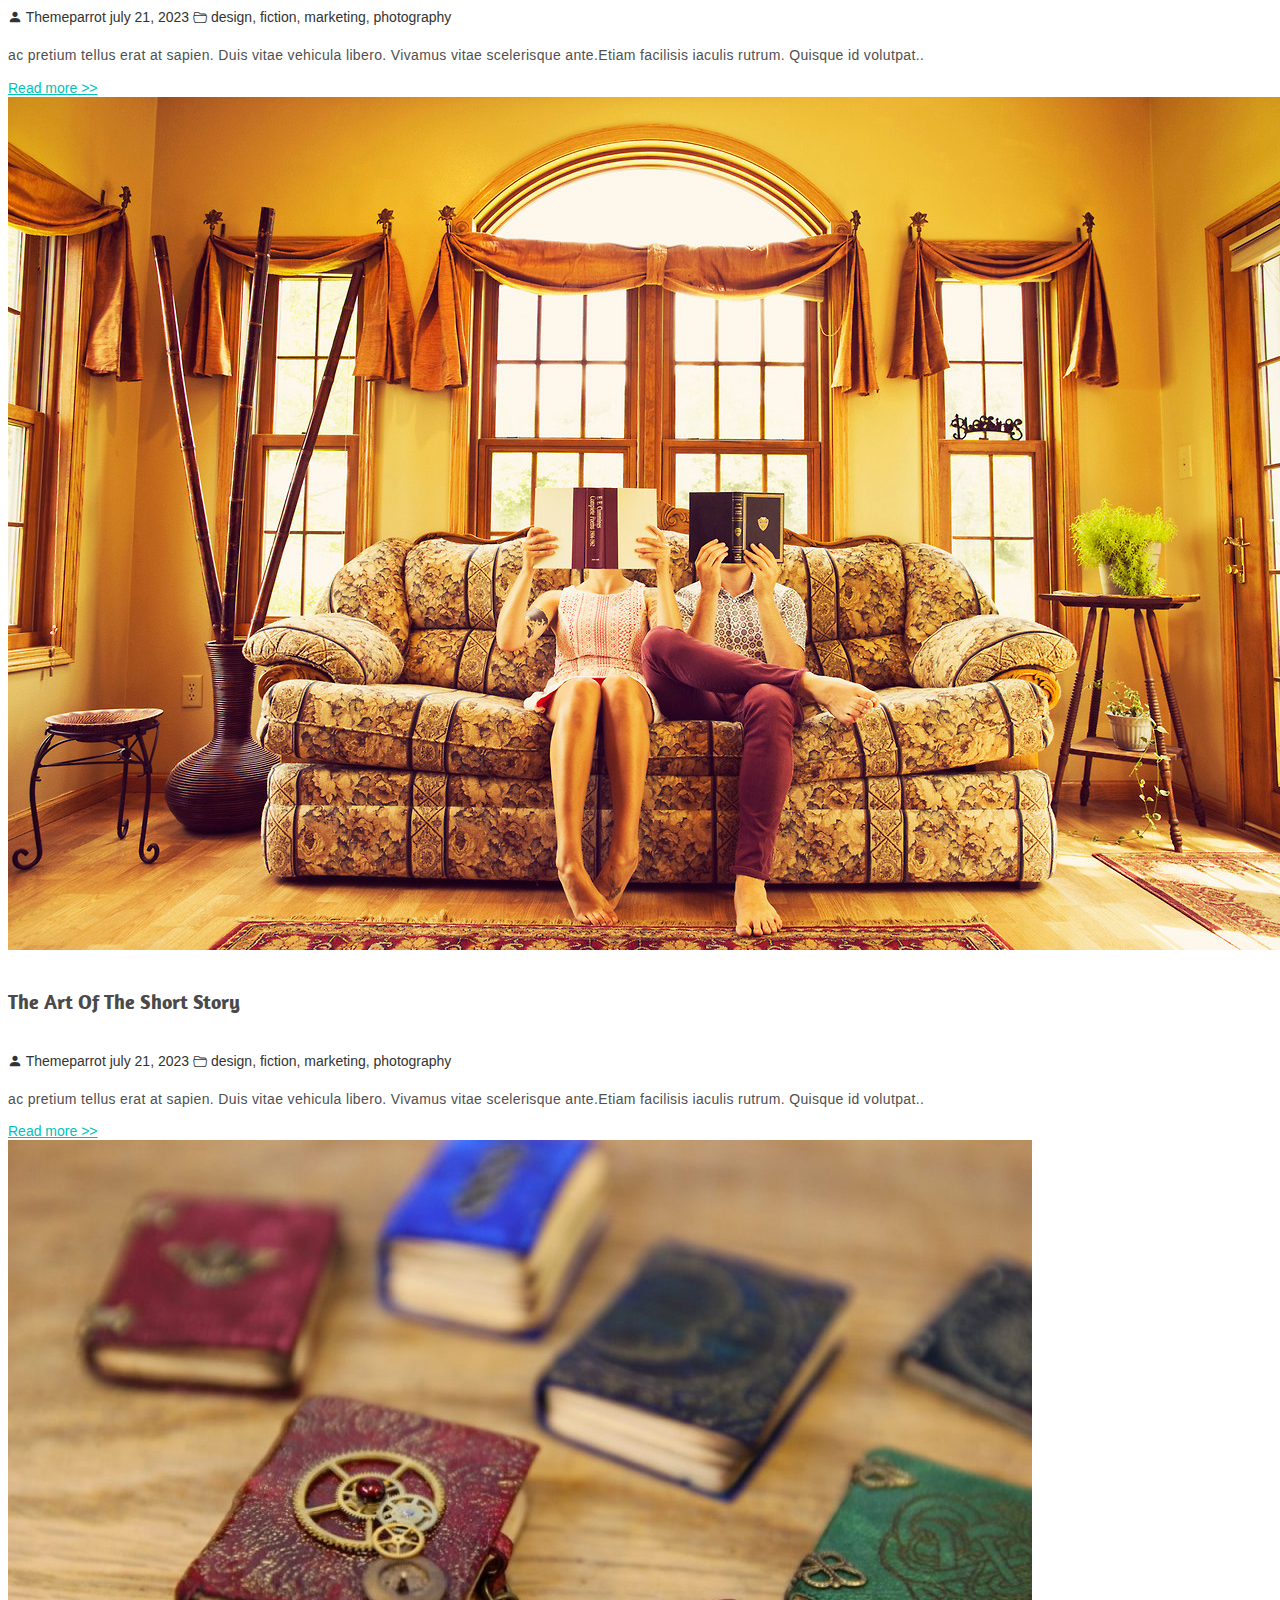
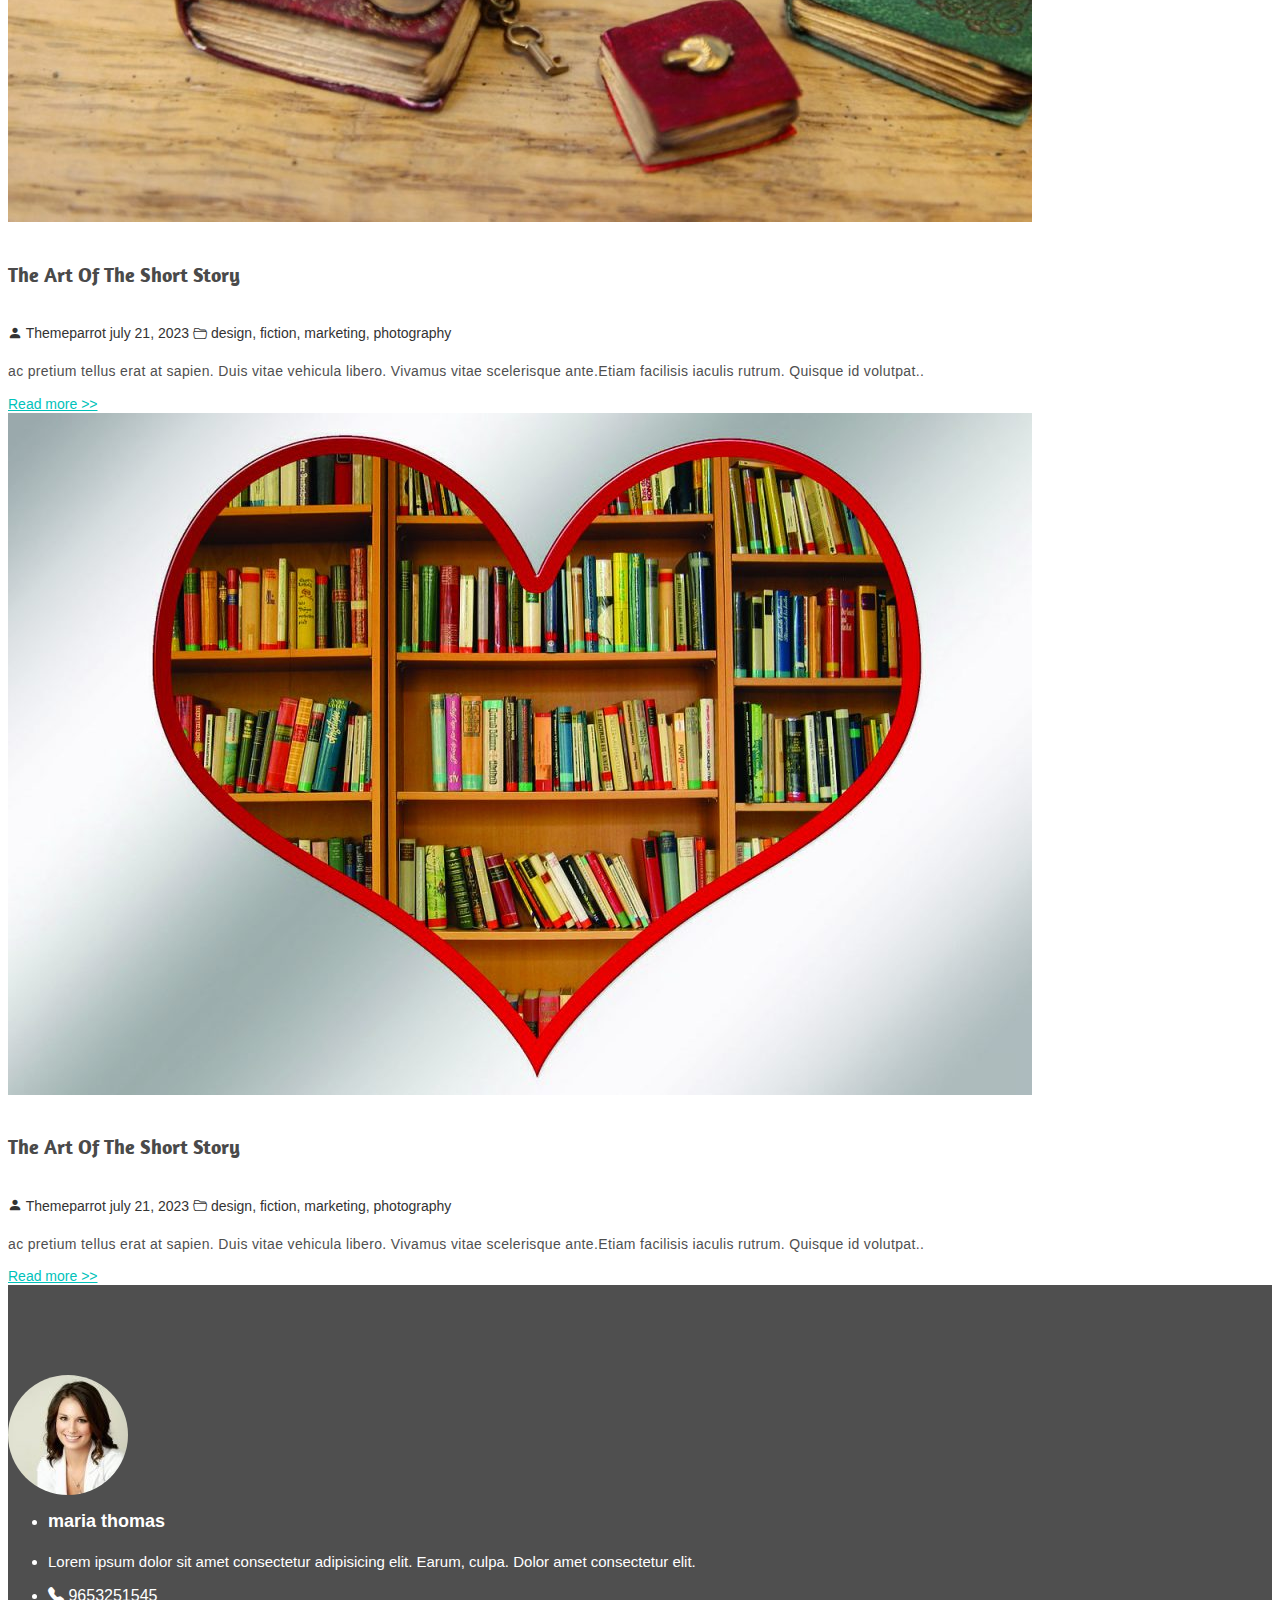
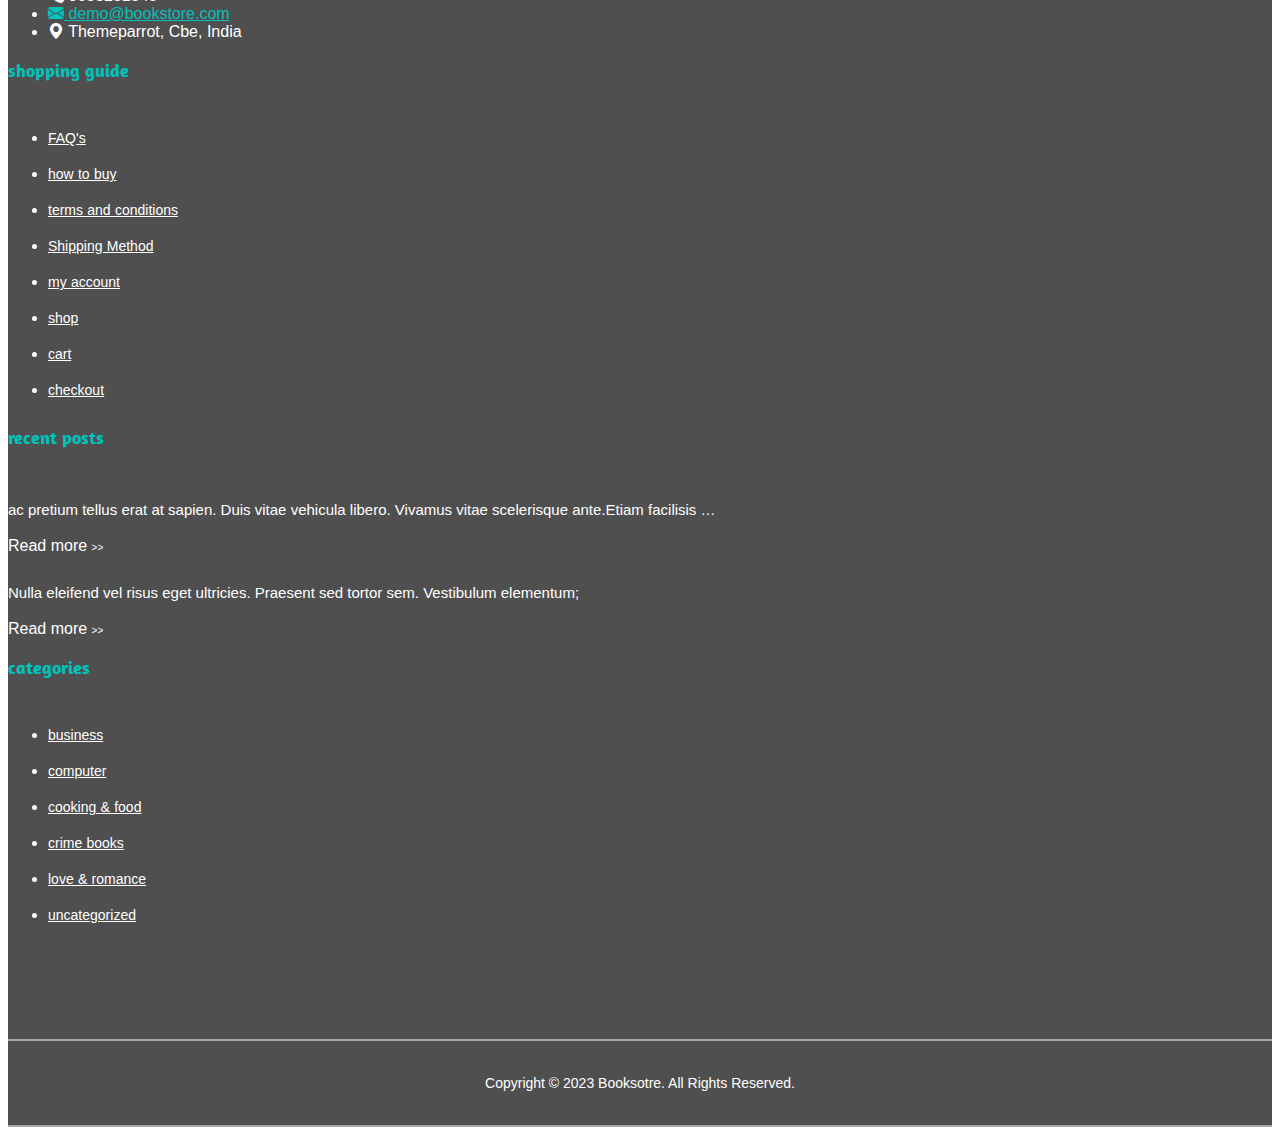
<file: blog.html>
<!DOCTYPE html>
<html lang="en">

<head>
    <meta charset="UTF-8">
    <meta name="viewport" content="width=device-width, initial-scale=1.0">
    <title>Blog</title>
    <link href="https://cdn.jsdelivr.net/npm/bootstrap@5.3.0/dist/css/bootstrap.min.css" rel="stylesheet"
        integrity="sha384-9ndCyUaIbzAi2FUVXJi0CjmCapSmO7SnpJef0486qhLnuZ2cdeRhO02iuK6FUUVM" crossorigin="anonymous">
    <link rel="stylesheet" href="https://cdn.jsdelivr.net/npm/bootstrap-icons@1.10.5/font/bootstrap-icons.css">
    <link rel="stylesheet" href="https://cdnjs.cloudflare.com/ajax/libs/font-awesome/6.4.0/css/all.min.css"
        integrity="sha512-iecdLmaskl7CVkqkXNQ/ZH/XLlvWZOJyj7Yy7tcenmpD1ypASozpmT/E0iPtmFIB46ZmdtAc9eNBvH0H/ZpiBw=="
        crossorigin="anonymous" referrerpolicy="no-referrer" />
    <link rel="stylesheet" href="./css/style.css">
</head>

<body>
     <!-- nav-1 start -->

     <div class="bg-white nav-1">
        <div class="container-sm">
            <div class="row d-flex align-items-center">
                <div class="col-lg-6 col-md-6 col-sm-12 h-left">
                    <ul class="list-inline h-left mb-0">
                        <li class="list-inline-item"><a href="" class="text-decoration-none"><i
                                    class="bi bi-facebook n1-icon"></i></a></li>
                        <li class="list-inline-item ps-2"><a href="" class="text-decoration-none"><i
                                    class="bi bi-google n1-icon"></i></a></li>
                        <li class="list-inline-item ps-2"><a href="" class="text-decoration-none"><i
                                    class="bi bi-twitter n1-icon"></i></a></li>
                        <li class="list-inline-item ps-2"><a href="" class="text-decoration-none"><i
                                    class="bi bi-youtube n1-icon"></i></a></li>
                        <li class="list-inline-item ps-2"><a href="" class="text-decoration-none"><i
                                    class="bi bi-linkedin n1-icon"></i></a></li>
                        <li class="list-inline-item ps-2"><a href="" class="text-decoration-none"><i
                                    class="bi bi-instagram n1-icon"></i></a></li>
                    </ul>
                </div>



                <div class="col-lg-6 col-md-6 col-sm-12 text-end h-right">
                    <ul class="list-inline mb-0">
                        <li class="list-inline-item pe-3"><a href=""
                                class="text-decoration-none text-uppercase n1-lft-a">Register</a></li>
                        <li class="list-inline-item pe-3"><a href=""
                                class="text-decoration-none text-uppercase n1-lft-a">Log
                                in</a></li>
                    </ul>
                </div>
            </div>
        </div>
    </div>

    <!-- nav-1 end -->

    <!-- nav-2 start -->

    <div class="nav-2">
        <div class="container">
            <div class="row row-1 align-items-center py-30">
                <div class="col-lg-3 col-md-3 col-sm-12">
                    <h1 class="fs-40 fw-600 mb-0 text-white h1-txt-name">Booksotre</h1>
                </div>


                <div class="col-lg-6 col-md-6 col-sm-12 text-center">
                    <div class="row">
                        <div class="col-lg-6 col-md-6 col-sm-6">
                            <ul class="list-unstyled mb-0">
                                <li class="text-white"><i class="bi bi-telephone-fill fs-24 pe-1"></i> <span
                                        class="fs-20 "> call
                                        support free</span></li>
                                <li class="text-white">
                                    <p class="mb-0 ps-3 fs-16">1800 - 123 456 78</p>
                                </li>
                            </ul>
                        </div>
                        <div class="col-lg-6 col-md-6 col-sm-6 ps-3 nav-middle-text2">
                            <ul class="list-unstyled mb-0">
                                <li class="text-white text-start text-ul-li"><span class="fs-20 text-capitalize">have any
                                        querry??</span></li>
                                <li class="text-start pt-1 text-ul-li">
                                    <p class="mb-0"><a href=""
                                            class="text-decoration-none text-white text-start fs-18">info@demo.com</a>
                                    </p>
                                </li>
                            </ul>
                        </div>
                    </div>
                </div>



                <div class="col-lg-3 col-md-3 col-sm-12 nav-icons text-end">
                    <ul class="list-inline mb-0">
                        <li class="list-inline-item"><button class="head-btns"><a href=""
                                    class="text-decoration-none txt-clr1 fs-16"><i
                                        class="bi bi-search"></i></a></button></li>
                        <li class="list-inline-item"><button class="head-btns"><a href=""
                                    class="text-decoration-none txt-clr1 fs-16"><i class="bi bi-cart3"></i></a></button>
                        </li>
                        <li class="list-inline-item"><button class="head-btns"><a href=""
                                    class="text-decoration-none txt-clr1 fs-16"><i
                                        class="bi bi-suit-heart-fill"></i></a></button></li>
                    </ul>
                </div>
            </div>
        </div>
    </div>

    <!--nav-2 end -->

    <!-- navbar start -->

    <nav class="navbar lst-nav  navbar-expand-lg bg-white py-15 fs-13 fw-600">
        <div class="container">
            <button class="navbar-toggler" type="button" data-bs-toggle="collapse" data-bs-target="#navbarNavAltMarkup"
                aria-controls="navbarNavAltMarkup" aria-expanded="false" aria-label="Toggle navigation">
                <span class="navbar-toggler-icon"></span>
            </button>
            <div class="collapse navbar-collapse" id="navbarNavAltMarkup">
                <div class="navbar-nav last-navbar">
                    <a class="nav-link text-uppercase" href="index.html">home</a>
                    <a class="nav-link text-uppercase" href="book-one.html">Books</a>
                    <a class="nav-link text-uppercase" href="e-book.html">E-Books</a>
                    <a class="nav-link text-uppercase" href="feature.html">Features</a>
                    <a class="nav-link text-uppercase nav-color" href="blog.html">Blog</a>
                    <a class="nav-link text-uppercase " href="contact.html">Contact</a>
                </div>
            </div>
        </div>
    </nav>


    <!-- navbar end -->


    <div class="shop-main">
        <div class="container">
            <div class="row mb-2 shp-brdr">
                <div class="col-lg-12 col-md-12 col-sm-12">
                    <h4>Blog</h4>
                </div>
            </div>
        </div>
    </div>


    <div class="blog-main mt-5">
        <div class="container">
            <div class="row">
                <div class="col-lg-6 col-md-6 col-sm-12 sm-pb-4">
                    <div class="card feature-card" style="width: 100%;">
                        <img src="./images/our-blog1.jpg" class="card-img-top" alt="...">
                        <div class="card-body text-center">
                            <h5 class="card-title">The Art Of The Short Story</h5>
                            <p class="card-text pt-3 text-capitalize">
                                <i class="bi bi-person-fill"></i> <span class="pe-1">Themeparrot</span>
                                <i class="fa-regular fa-calendar-days"></i> <span class="pe-1">july 21, 2023</span>
                                <i class="bi bi-folder2-open"></i> <span>design</span>, <span>fiction</span>, <span>marketing</span>, <span>photography</span>
                            </p>

                        </div>
                        <div class="card-body text-center pt-0">
                            <p class="card-text bolg-card-text">ac pretium tellus erat at sapien. Duis vitae vehicula libero. Vivamus
                                vitae scelerisque ante.Etiam facilisis iaculis rutrum. Quisque id volutpat..</p>
                            <a href="#" class="card-link text-decoration-none blog-link">Read more >></a>
                        </div>
                    </div>
                </div>
                <div class="col-lg-6 col-md-6 col-sm-12 sm-pb-4">
                    <div class="card feature-card" style="width: 100%;">
                        <img src="./images/our-blog4.jpg" class="card-img-top" alt="...">
                        <div class="card-body text-center">
                            <h5 class="card-title">The Art Of The Short Story</h5>
                            <p class="card-text pt-3 text-capitalize">
                                <i class="bi bi-person-fill"></i> <span class="pe-1">Themeparrot</span>
                                <i class="fa-regular fa-calendar-days"></i> <span class="pe-1">july 21, 2023</span>
                                <i class="bi bi-folder2-open"></i> <span>design</span>, <span>fiction</span>, <span>marketing</span>, <span>photography</span>
                            </p>

                        </div>
                        <div class="card-body text-center pt-0">
                            <p class="card-text bolg-card-text">ac pretium tellus erat at sapien. Duis vitae vehicula libero. Vivamus
                                vitae scelerisque ante.Etiam facilisis iaculis rutrum. Quisque id volutpat..</p>
                            <a href="#" class="card-link text-decoration-none blog-link">Read more >></a>
                        </div>
                    </div>
                </div>
            </div>
            <div class="row blog-main-row2 mt-5 mb-5">
                <div class="col-lg-6 col-md-6 col-sm-12 sm-pb-4">
                    <div class="card feature-card" style="width: 100%;">
                        <img src="./images/our-blog2.jpg" class="card-img-top" alt="...">
                        <div class="card-body text-center">
                            <h5 class="card-title">The Art Of The Short Story</h5>
                            <p class="card-text pt-3 text-capitalize">
                                <i class="bi bi-person-fill"></i> <span class="pe-1">Themeparrot</span>
                                <i class="fa-regular fa-calendar-days"></i> <span class="pe-1">july 21, 2023</span>
                                <i class="bi bi-folder2-open"></i> <span>design</span>, <span>fiction</span>, <span>marketing</span>, <span>photography</span>
                            </p>

                        </div>
                        <div class="card-body text-center pt-0">
                            <p class="card-text bolg-card-text">ac pretium tellus erat at sapien. Duis vitae vehicula libero. Vivamus
                                vitae scelerisque ante.Etiam facilisis iaculis rutrum. Quisque id volutpat..</p>
                            <a href="#" class="card-link text-decoration-none blog-link">Read more >></a>
                        </div>
                    </div>
                </div>
                <div class="col-lg-6 col-md-6 col-sm-12">
                    <div class="card feature-card" style="width: 100%;">
                        <img src="./images/our-blog3.jpg" class="card-img-top" alt="...">
                        <div class="card-body text-center">
                            <h5 class="card-title">The Art Of The Short Story</h5>
                            <p class="card-text pt-3 text-capitalize">
                                <i class="bi bi-person-fill"></i> <span class="pe-1">Themeparrot</span>
                                <i class="fa-regular fa-calendar-days"></i> <span class="pe-1">july 21, 2023</span>
                                <i class="bi bi-folder2-open"></i> <span>design</span>, <span>fiction</span>, <span>marketing</span>, <span>photography</span>
                            </p>

                        </div>
                        <div class="card-body text-center pt-0">
                            <p class="card-text bolg-card-text">ac pretium tellus erat at sapien. Duis vitae vehicula libero. Vivamus
                                vitae scelerisque ante.Etiam facilisis iaculis rutrum. Quisque id volutpat..</p>
                            <a href="#" class="card-link text-decoration-none blog-link">Read more >></a>
                        </div>
                    </div>
                </div>
            </div>
        </div>
    </div>







    <!-- start footer -->

  <div class="footer">
    <div class="container">
      <div class="row m-auto d-flex align-item-center justify-content-evenly">
        <div class="col-lg-3 col-md-6 col-sm-12 px-2">
          <div class="ft-image"></div>
          <ul class="list-unstyled">
            <li class="">
              <h4 class="text-capitalize">maria thomas</h4>
            </li>
            <li class="">
              <p>Lorem ipsum dolor sit amet consectetur adipisicing elit. Earum, culpa. Dolor amet consectetur elit.</p>
            </li>
            <li class="pt-3"><i class="bi bi-telephone-fill pe-1"></i> 9653251545</li>
            <li class="pt-3"><a href="#" class="text-decoration-none blue"><i class="bi bi-envelope-fill pe-1"></i>
                demo@bookstore.com</a></li>
            <li class="pt-3"><i class="bi bi-geo-alt-fill"></i> Themeparrot, Cbe, India</li>
          </ul>
        </div>
        <div class="col-lg-3 col-md-6 col-sm-12 px-2 ft-mid">
          <h3 class="text-uppercase">shopping guide</h3>
          <ul class="list-unstyled">
            <li><a href="#" class="text-decoration-none text-capitalize">FAQ's</a></li>
            <li><a href="#" class="text-decoration-none text-capitalize">how to buy</a></li>
            <li><a href="#" class="text-decoration-none text-capitalize">terms and conditions</a></li>
            <li><a href="#" class="text-decoration-none text-capitalize">Shipping Method</a></li>
            <li><a href="#" class="text-decoration-none text-capitalize">my account</a></li>
            <li><a href="#" class="text-decoration-none text-capitalize">shop</a></li>
            <li><a href="#" class="text-decoration-none text-capitalize">cart</a></li>
            <li><a href="#" class="text-decoration-none text-capitalize">checkout</a></li>
          </ul>
        </div>
        <div class="col-lg-3 col-md-6 col-sm-12 ft-mid1 px-2">
          <h3 class="text-uppercase">recent posts</h3>
          <p>ac pretium tellus erat at sapien. Duis vitae vehicula libero. Vivamus vitae scelerisque ante.Etiam
            facilisis …
          </p>
          <span class="f-span">Read more <span class="f-span1"> >> </span></span>
          <p class="pt-3">Nulla eleifend vel risus eget ultricies. Praesent sed tortor sem. Vestibulum elementum;
          </p>
          <span class="f-span">Read more <span class="f-span1"> >> </span></span>
        </div>
        <div class="col-lg-3 col-md-6 col-sm-12 lst-ft px-2">
          <h3 class="text-uppercase">categories</h3>
          <ul class="list-unstyled">
            <li><a href="#" class="text-decoration-none text-capitalize">business</a></li>
            <li><a href="#" class="text-decoration-none text-capitalize">computer</a></li>
            <li><a href="#" class="text-decoration-none text-capitalize">cooking & food</a></li>
            <li><a href="#" class="text-decoration-none text-capitalize">crime books</a></li>
            <li><a href="#" class="text-decoration-none text-capitalize">love & romance</a></li>
            <li><a href="#" class="text-decoration-none text-capitalize">uncategorized</a></li>
          </ul>
        </div>
      </div>
    </div>
  </div>


  <div class="foot-copyright">
    <div class="container">
      <p>Copyright &copy 2023 Booksotre. All Rights Reserved.</p>
    </div>
  </div>

  <!-- footer end -->













    <script src="https://cdn.jsdelivr.net/npm/bootstrap@5.3.0/dist/js/bootstrap.bundle.min.js"
        integrity="sha384-geWF76RCwLtnZ8qwWowPQNguL3RmwHVBC9FhGdlKrxdiJJigb/j/68SIy3Te4Bkz"
        crossorigin="anonymous"></script>
</body>

</html>
</file>
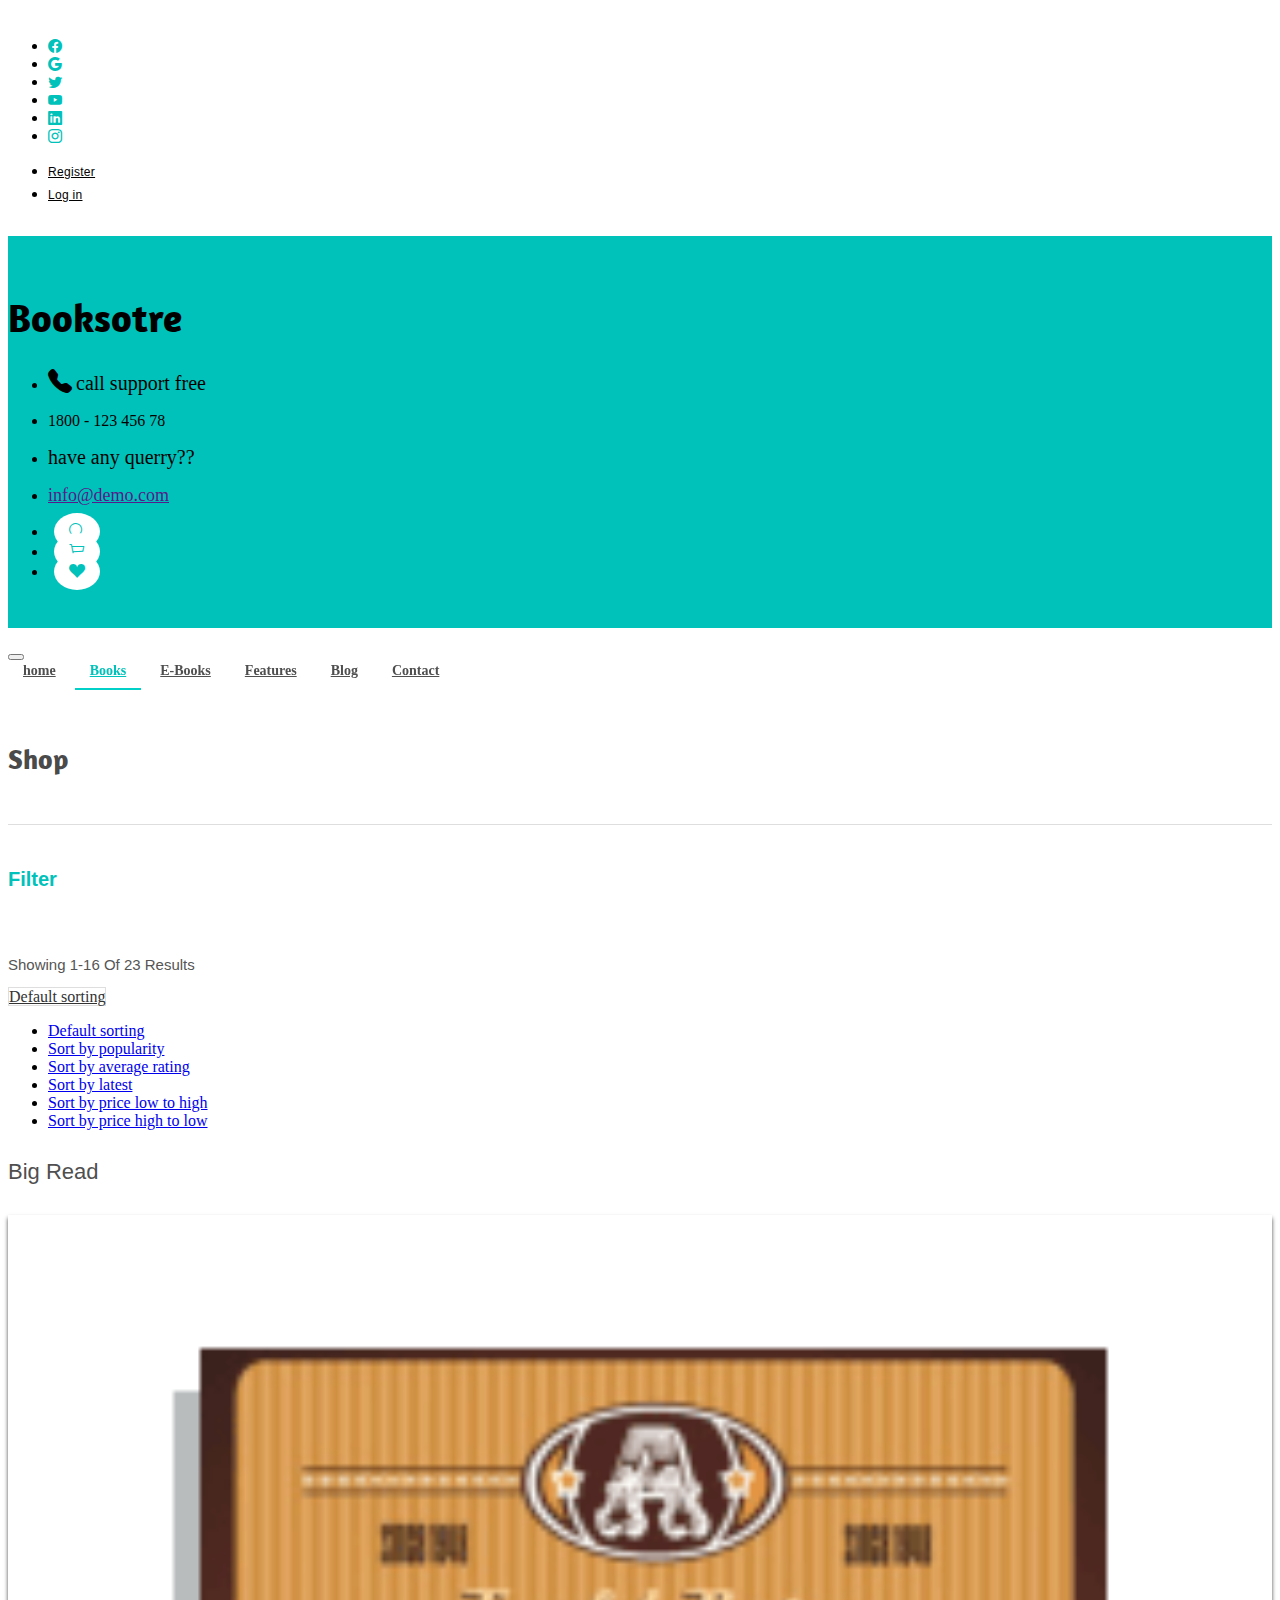
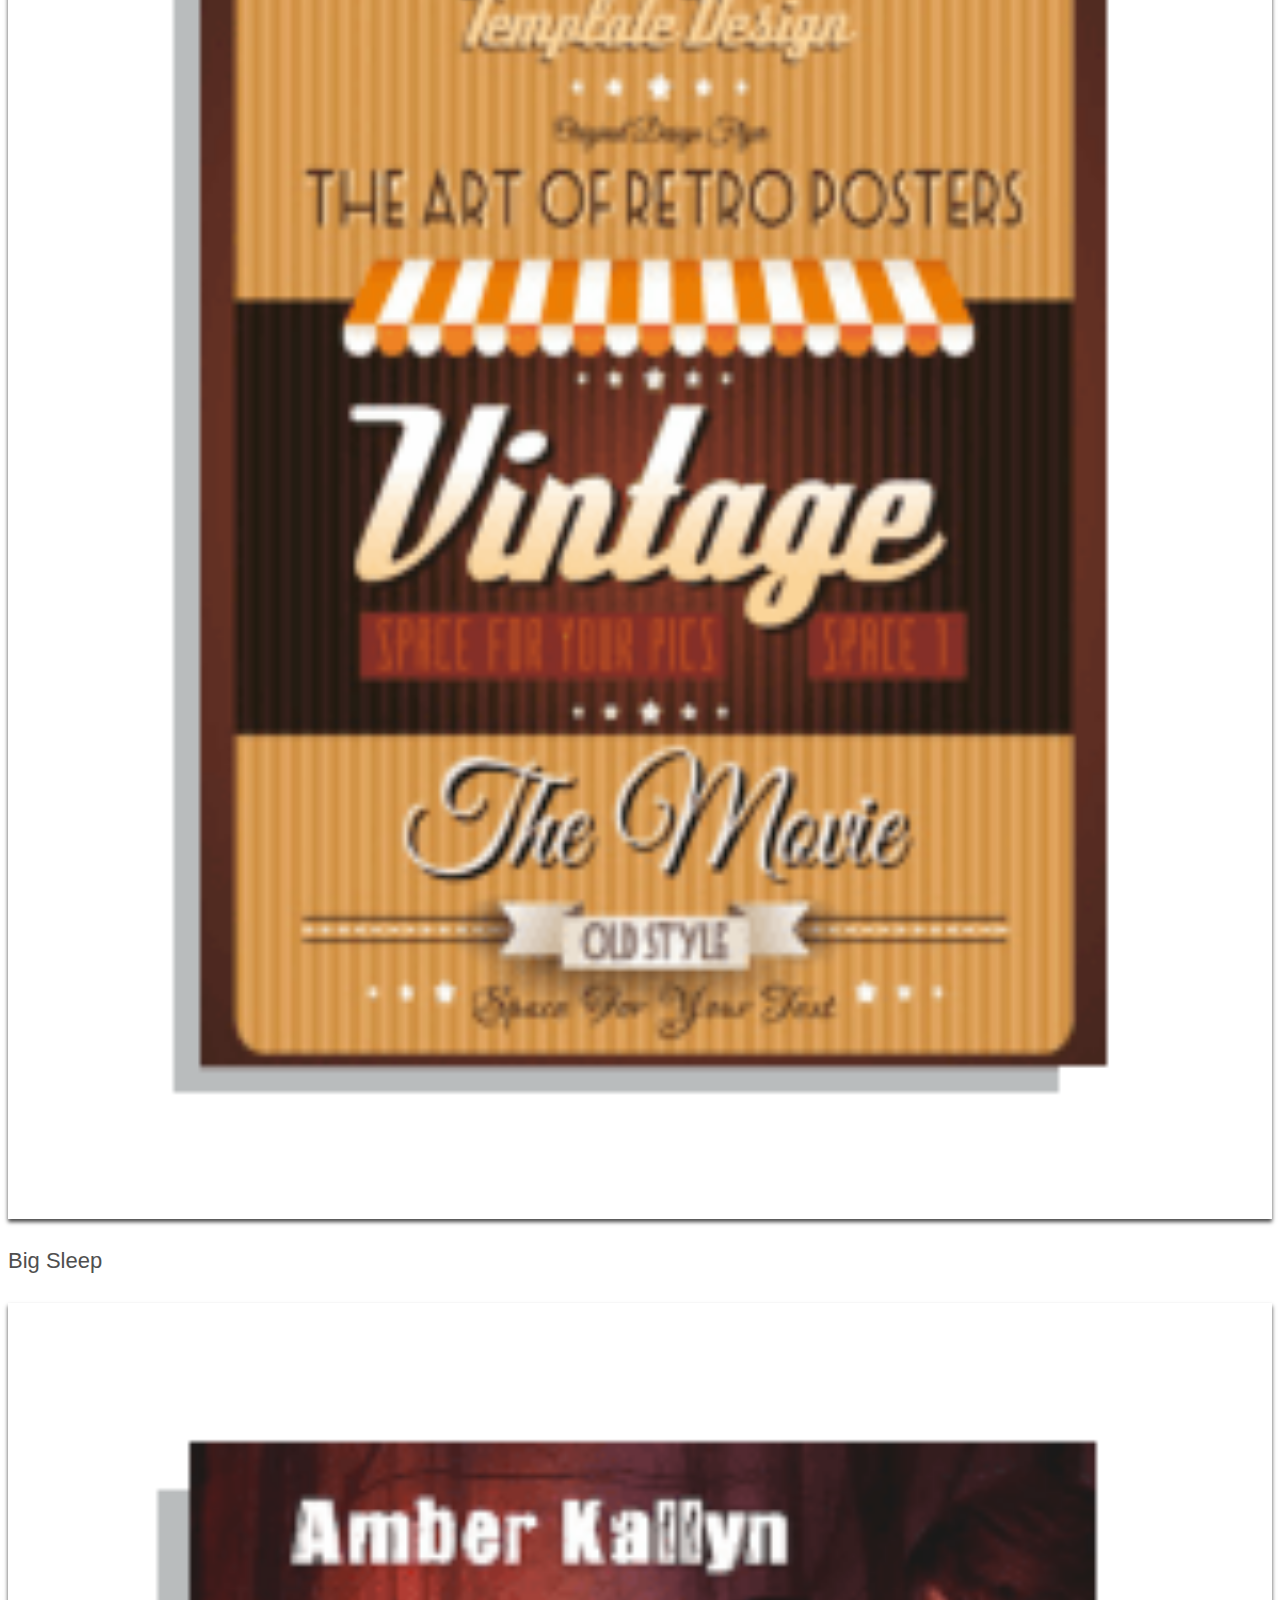
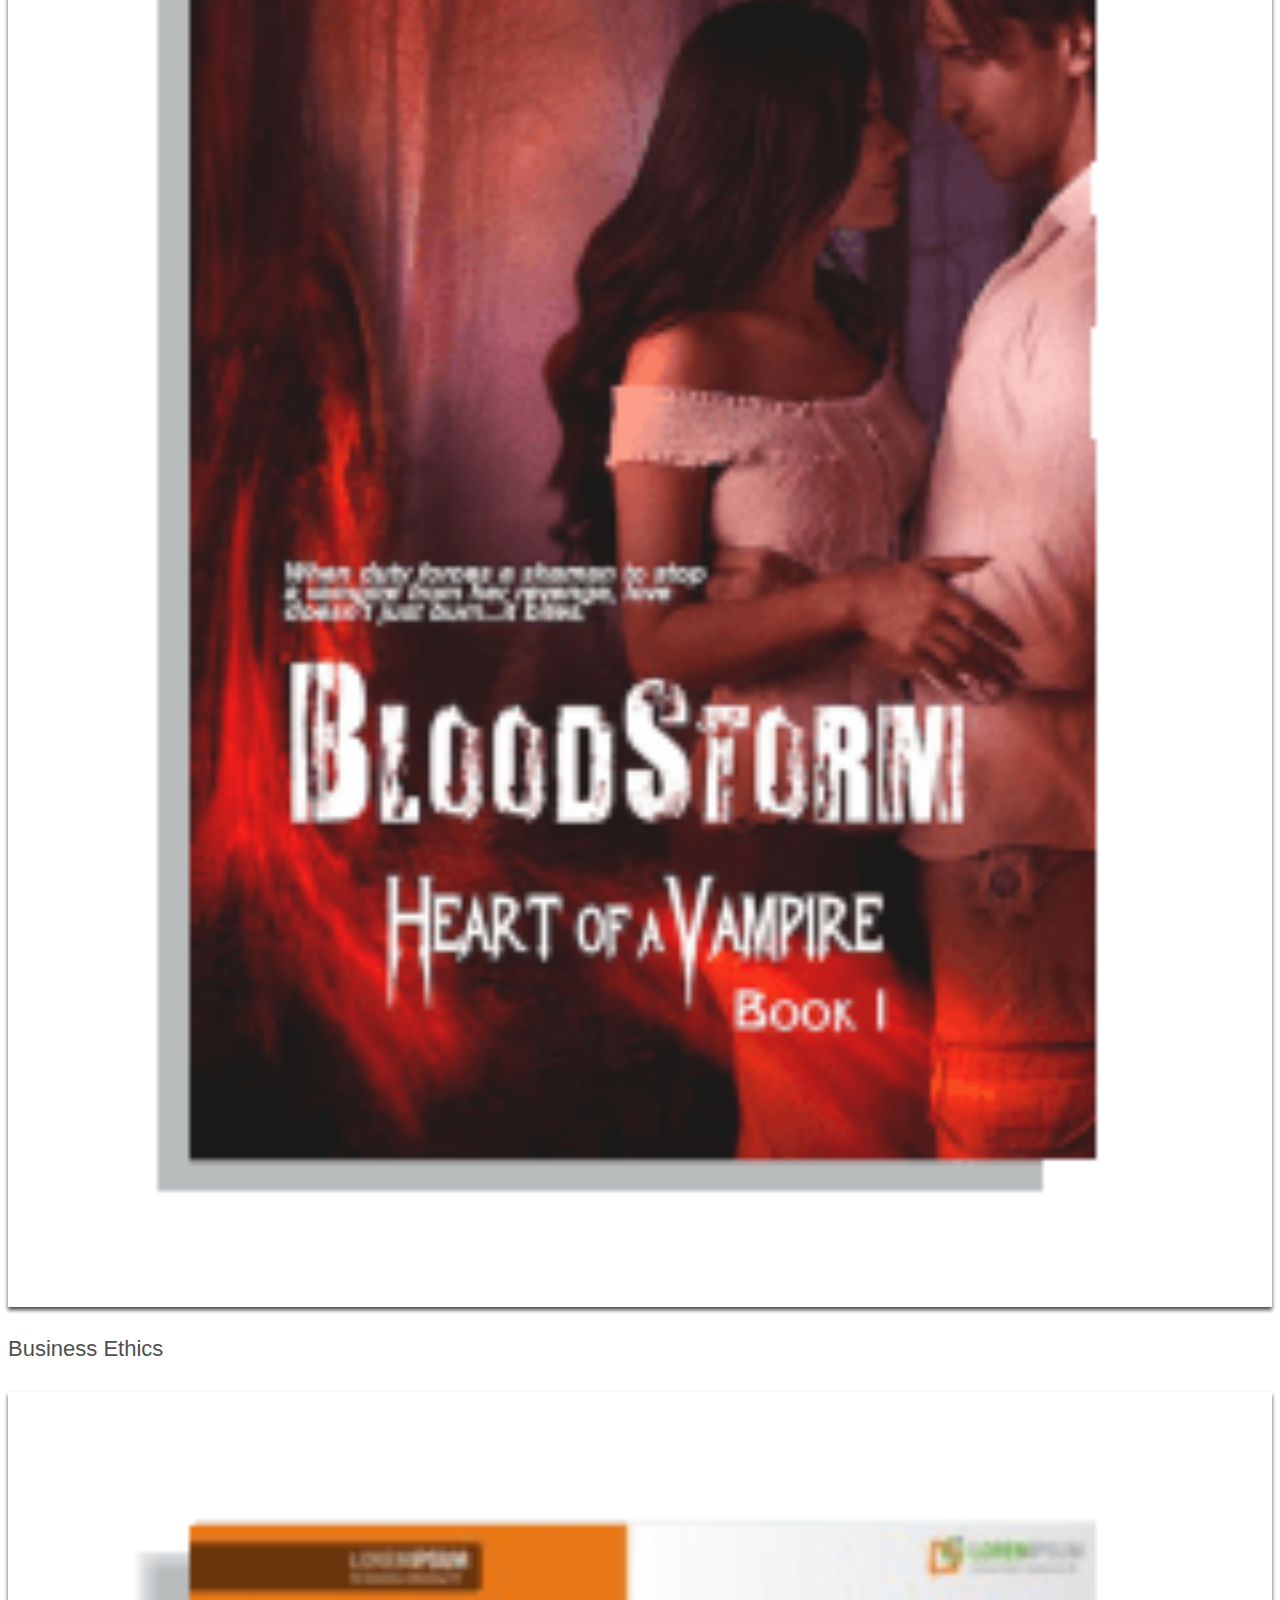
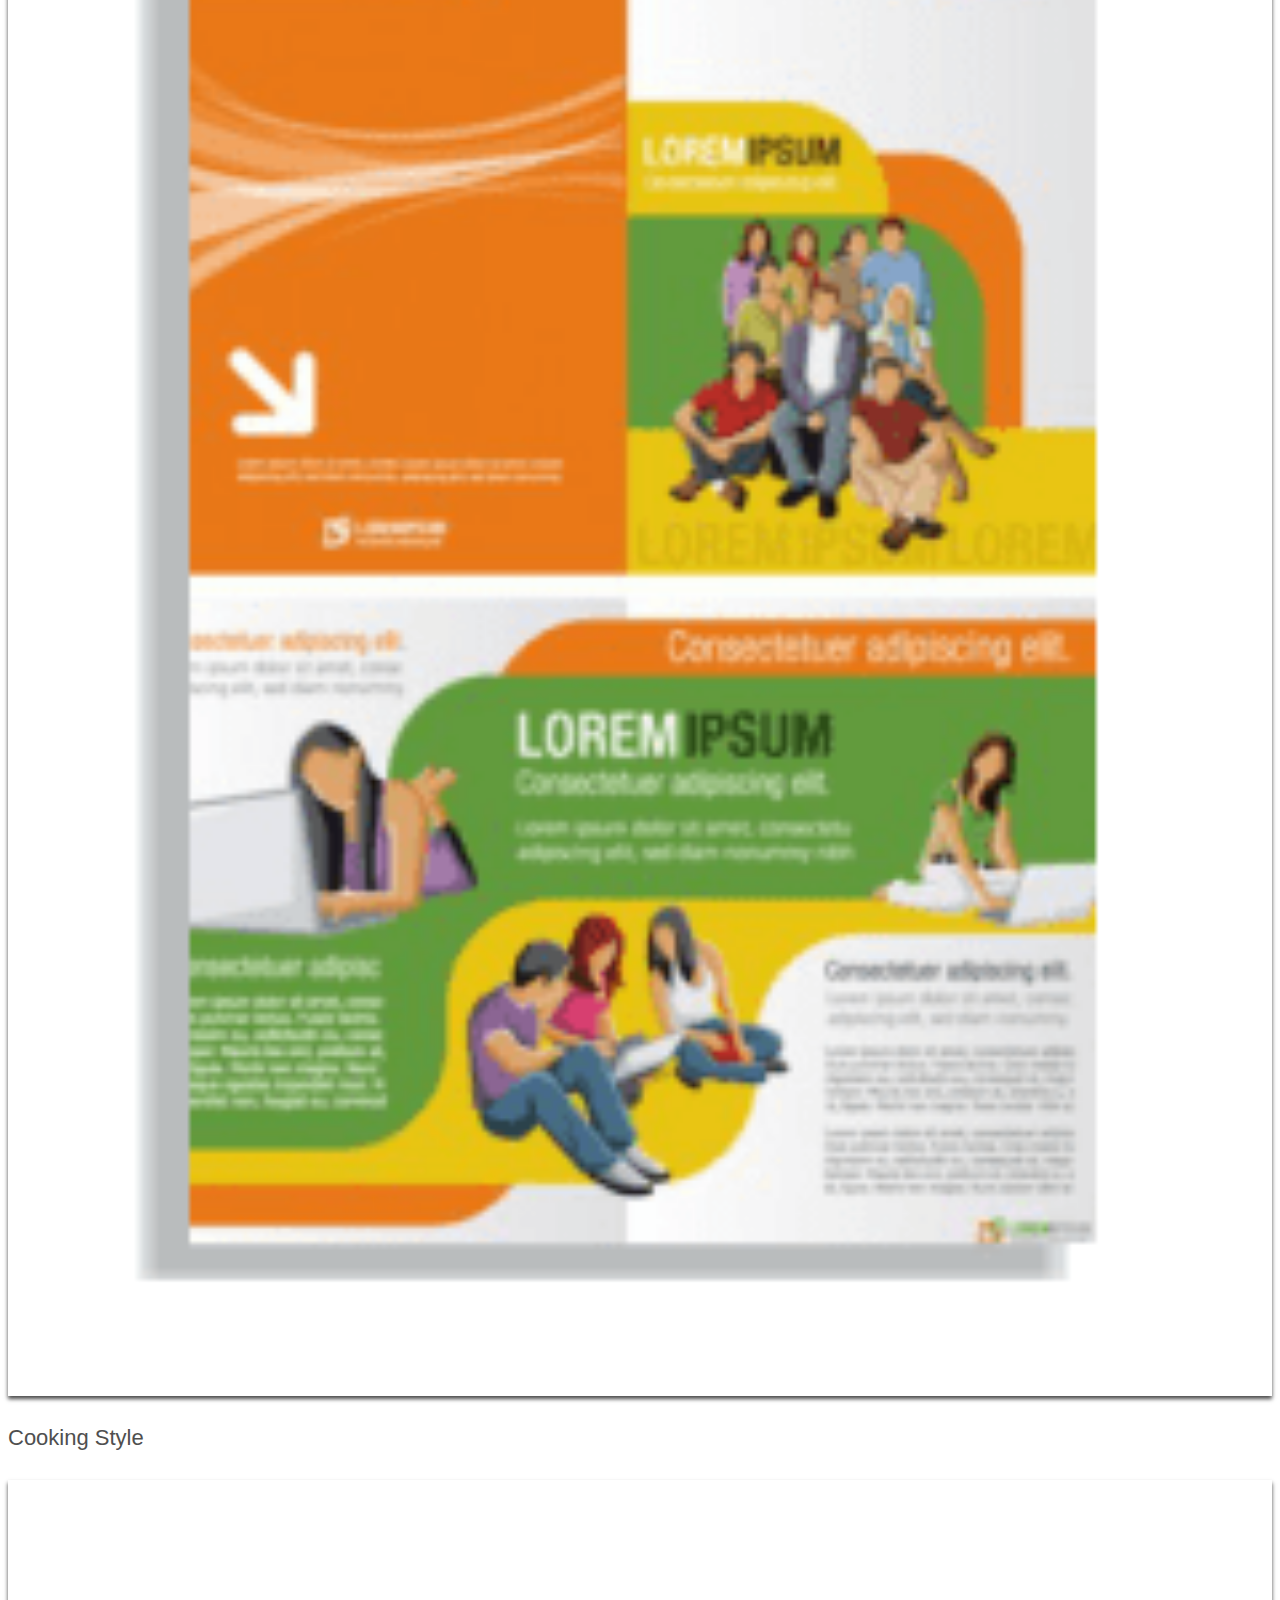
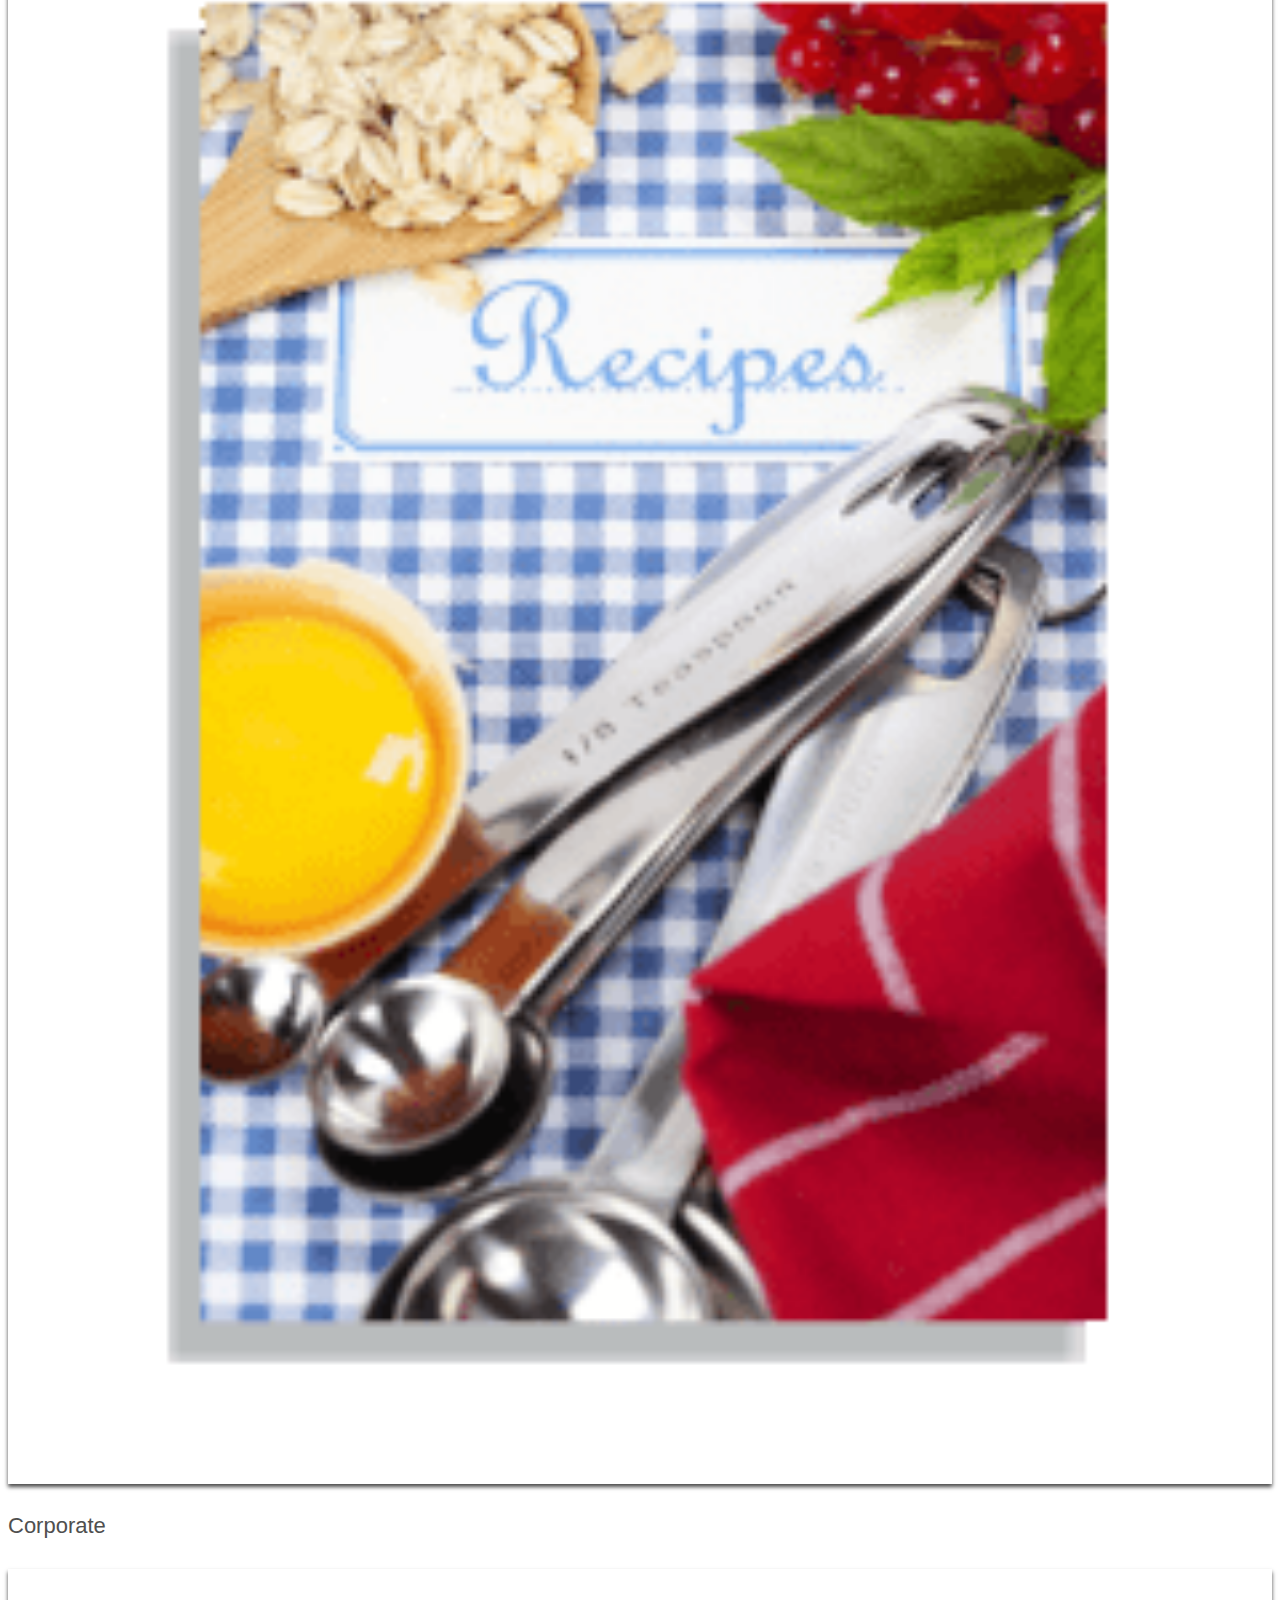
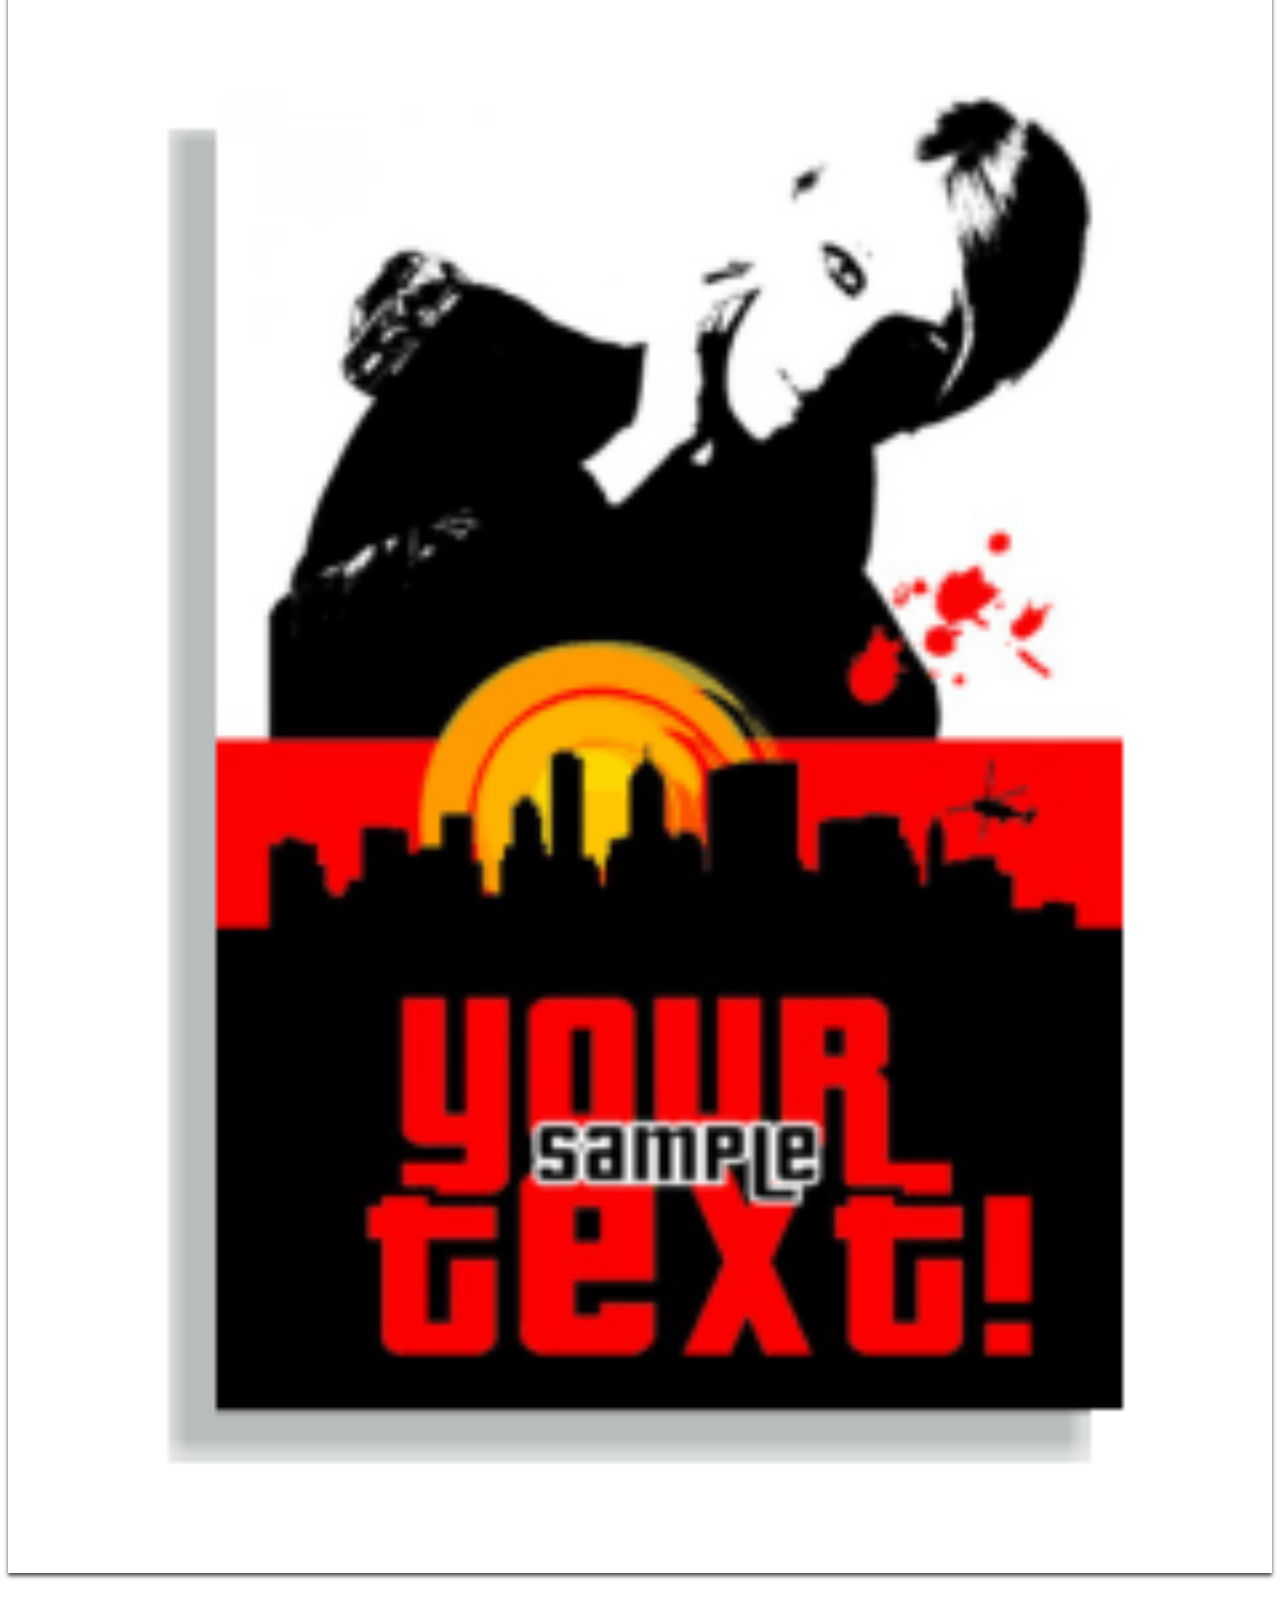
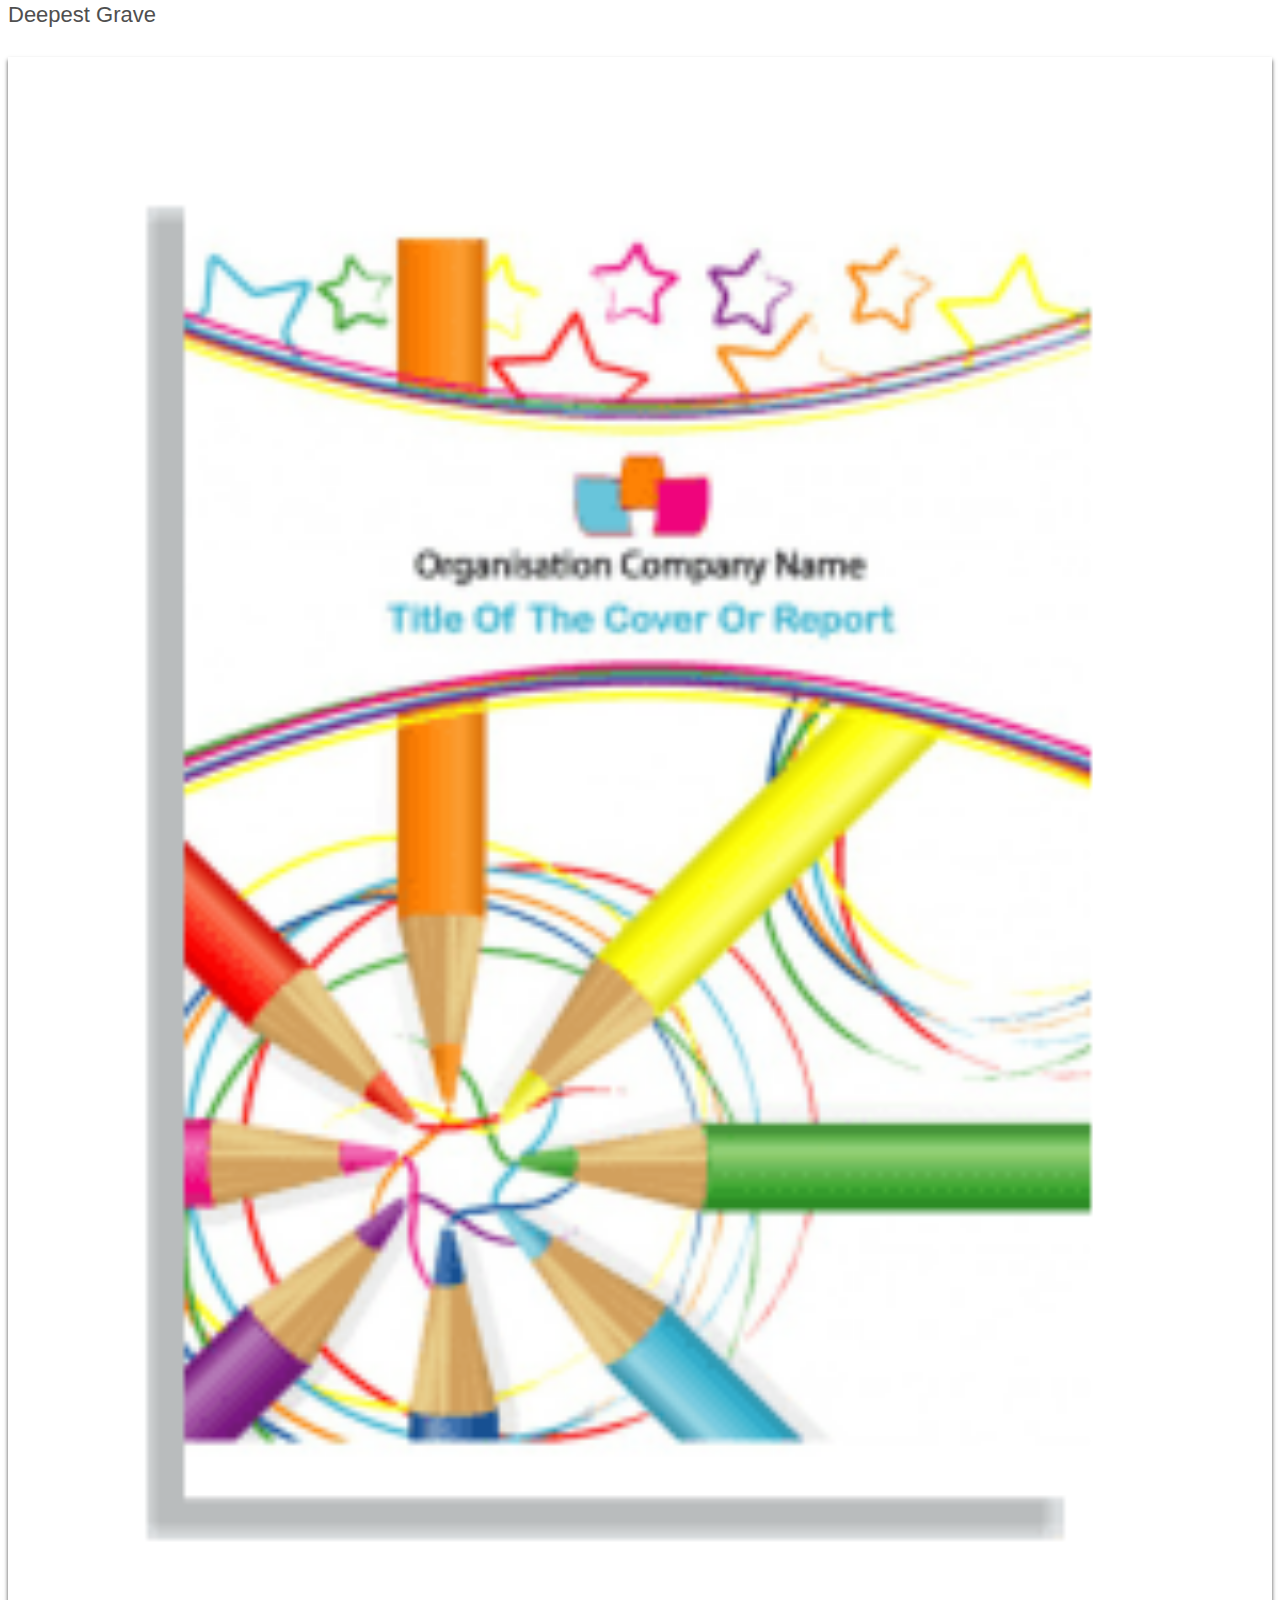
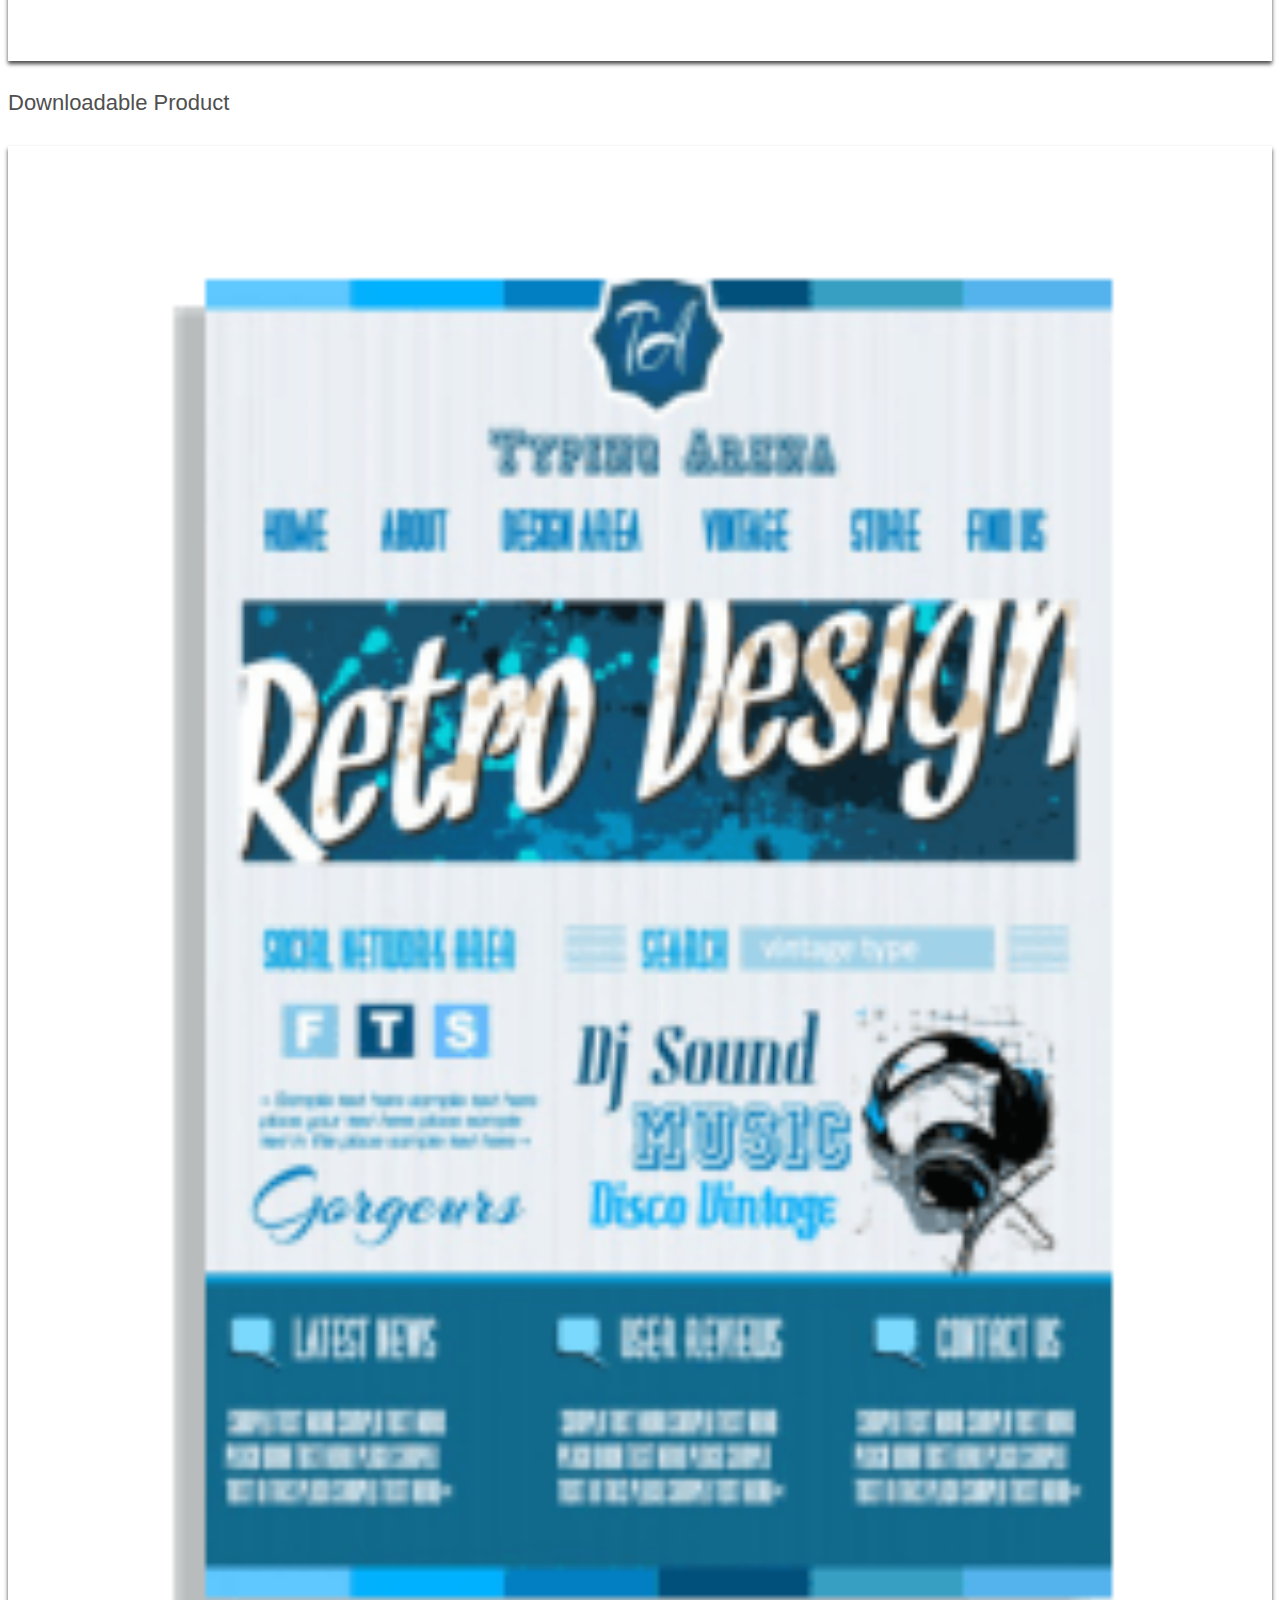
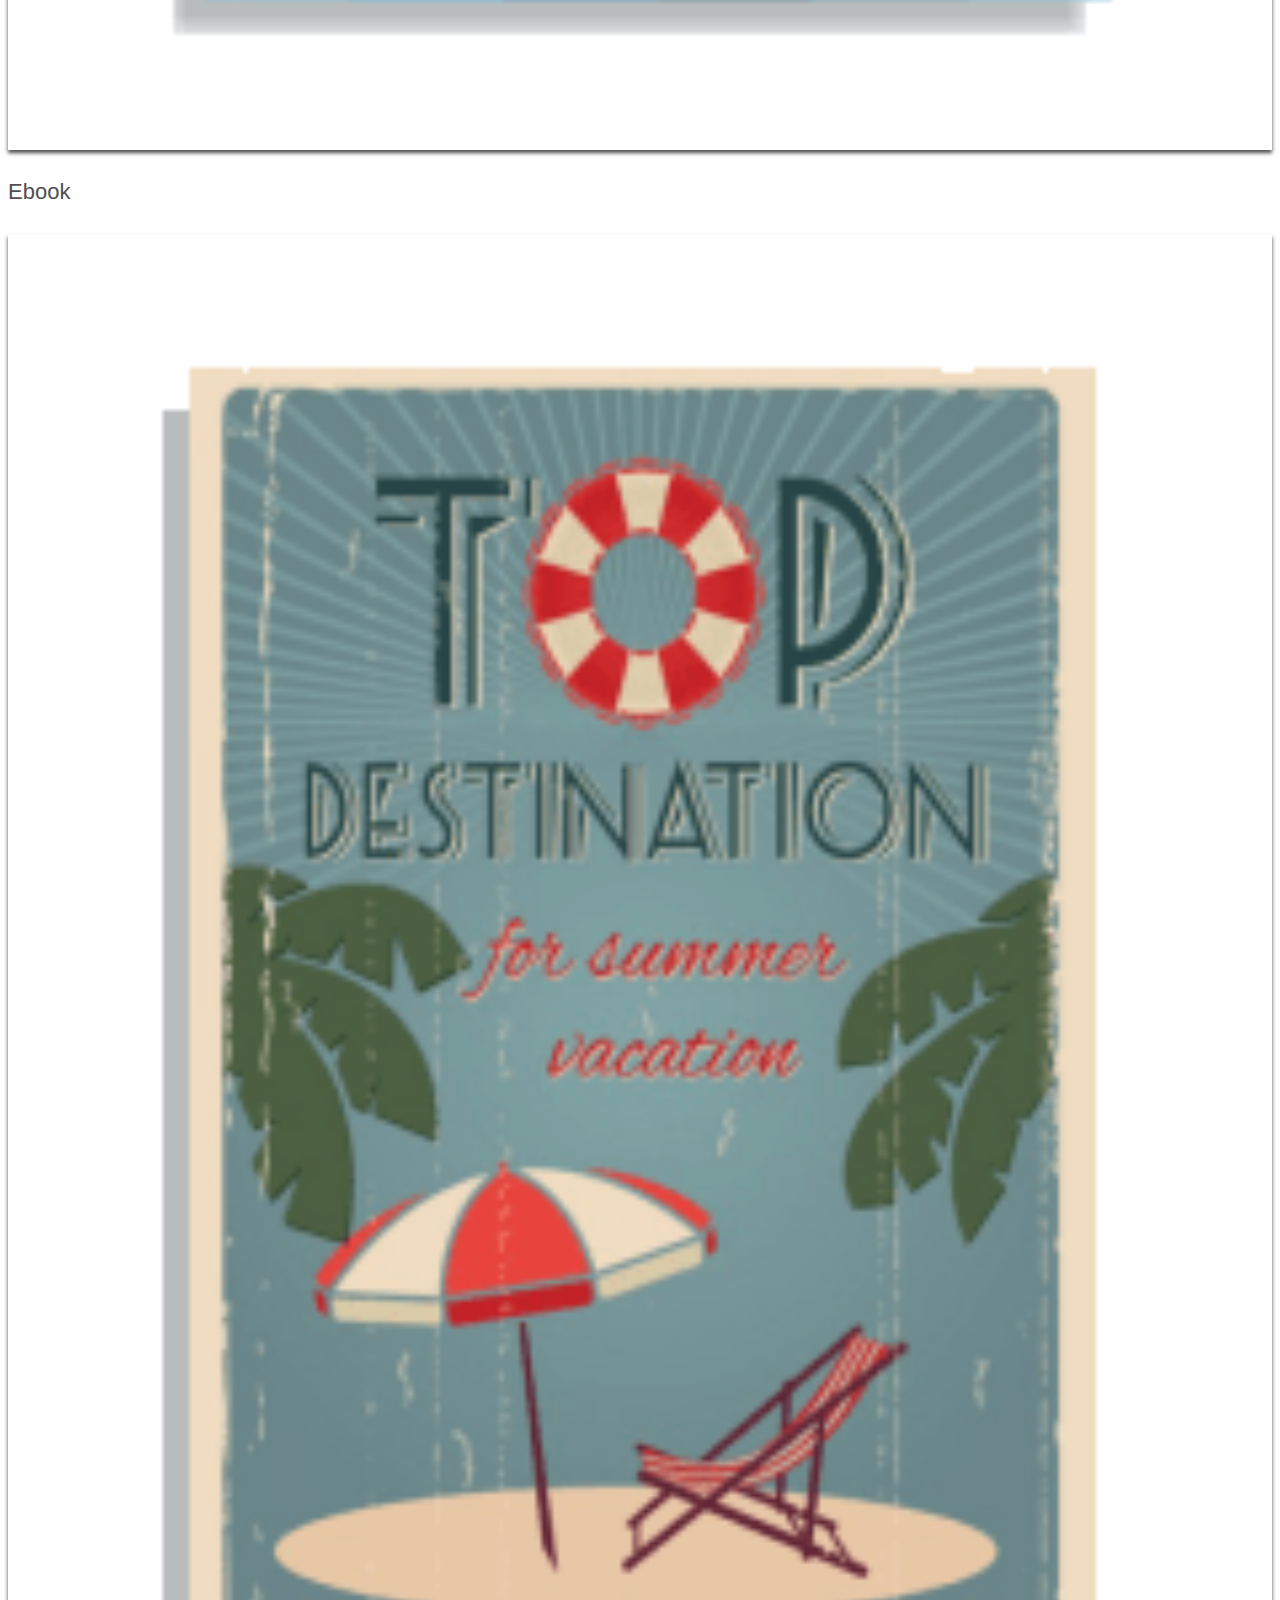
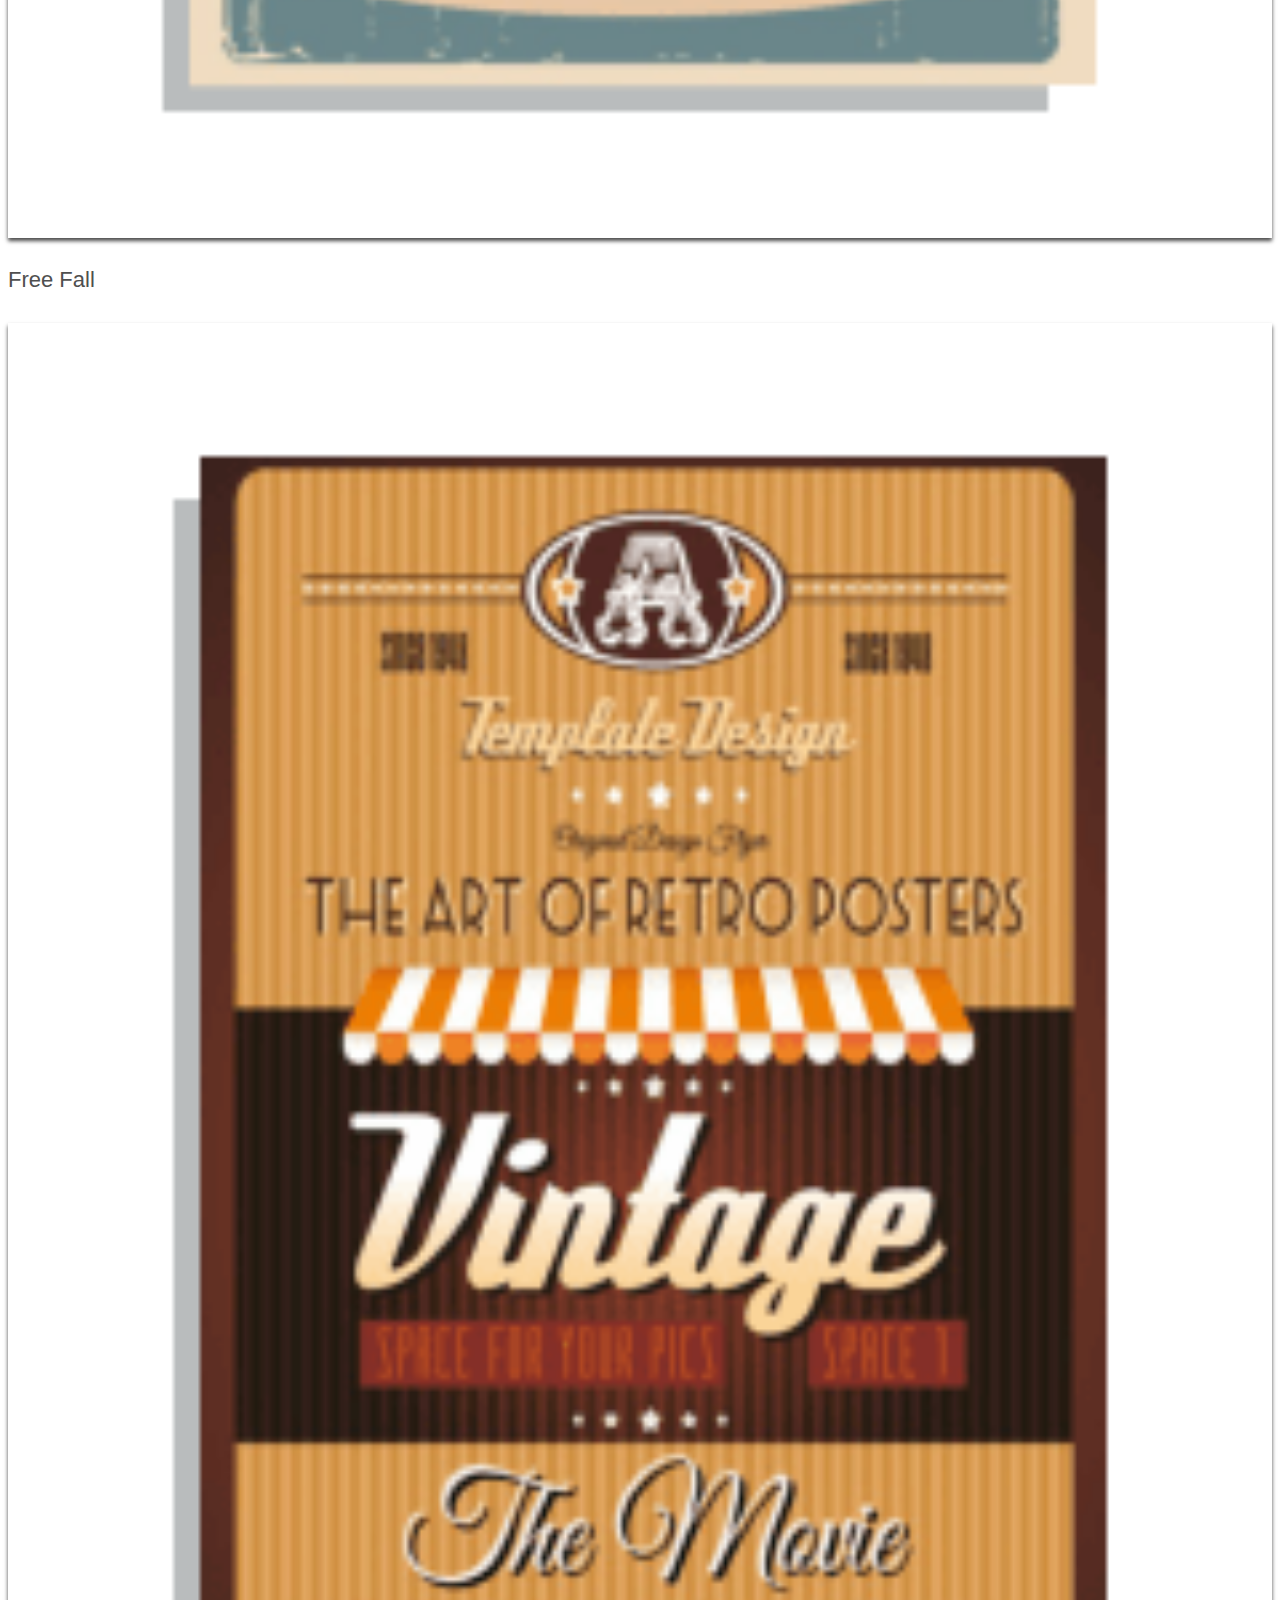
<file: book-one.html>
<!DOCTYPE html>
<html lang="en">

<head>
    <meta charset="UTF-8">
    <meta name="viewport" content="width=device-width, initial-scale=1.0">
    <title>Books</title>
    <link href="https://cdn.jsdelivr.net/npm/bootstrap@5.3.0/dist/css/bootstrap.min.css" rel="stylesheet"
        integrity="sha384-9ndCyUaIbzAi2FUVXJi0CjmCapSmO7SnpJef0486qhLnuZ2cdeRhO02iuK6FUUVM" crossorigin="anonymous">
    <link rel="stylesheet" href="https://cdn.jsdelivr.net/npm/bootstrap-icons@1.10.5/font/bootstrap-icons.css">
    <link rel="stylesheet" href="https://cdnjs.cloudflare.com/ajax/libs/font-awesome/6.4.0/css/all.min.css"
        integrity="sha512-iecdLmaskl7CVkqkXNQ/ZH/XLlvWZOJyj7Yy7tcenmpD1ypASozpmT/E0iPtmFIB46ZmdtAc9eNBvH0H/ZpiBw=="
        crossorigin="anonymous" referrerpolicy="no-referrer" />
    <link rel="stylesheet" href="./css/style.css">
</head>

<body>
      <!-- nav-1 start -->

      <div class="bg-white nav-1">
        <div class="container-sm">
            <div class="row d-flex align-items-center">
                <div class="col-lg-6 col-md-6 col-sm-12 h-left">
                    <ul class="list-inline h-left mb-0">
                        <li class="list-inline-item"><a href="" class="text-decoration-none"><i
                                    class="bi bi-facebook n1-icon"></i></a></li>
                        <li class="list-inline-item ps-2"><a href="" class="text-decoration-none"><i
                                    class="bi bi-google n1-icon"></i></a></li>
                        <li class="list-inline-item ps-2"><a href="" class="text-decoration-none"><i
                                    class="bi bi-twitter n1-icon"></i></a></li>
                        <li class="list-inline-item ps-2"><a href="" class="text-decoration-none"><i
                                    class="bi bi-youtube n1-icon"></i></a></li>
                        <li class="list-inline-item ps-2"><a href="" class="text-decoration-none"><i
                                    class="bi bi-linkedin n1-icon"></i></a></li>
                        <li class="list-inline-item ps-2"><a href="" class="text-decoration-none"><i
                                    class="bi bi-instagram n1-icon"></i></a></li>
                    </ul>
                </div>



                <div class="col-lg-6 col-md-6 col-sm-12 text-end h-right">
                    <ul class="list-inline mb-0">
                        <li class="list-inline-item pe-3"><a href=""
                                class="text-decoration-none text-uppercase n1-lft-a">Register</a></li>
                        <li class="list-inline-item pe-3"><a href=""
                                class="text-decoration-none text-uppercase n1-lft-a">Log
                                in</a></li>
                    </ul>
                </div>
            </div>
        </div>
    </div>

    <!-- nav-1 end -->

    <!-- nav-2 start -->

    <div class="nav-2">
        <div class="container">
            <div class="row row-1 align-items-center py-30">
                <div class="col-lg-3 col-md-3 col-sm-12">
                    <h1 class="fs-40 fw-600 mb-0 text-white h1-txt-name">Booksotre</h1>
                </div>


                <div class="col-lg-6 col-md-6 col-sm-12 text-center">
                    <div class="row">
                        <div class="col-lg-6 col-md-6 col-sm-6">
                            <ul class="list-unstyled mb-0">
                                <li class="text-white"><i class="bi bi-telephone-fill fs-24 pe-1"></i> <span
                                        class="fs-20 "> call
                                        support free</span></li>
                                <li class="text-white">
                                    <p class="mb-0 ps-3 fs-16">1800 - 123 456 78</p>
                                </li>
                            </ul>
                        </div>
                        <div class="col-lg-6 col-md-6 col-sm-6 ps-3 nav-middle-text2">
                            <ul class="list-unstyled mb-0">
                                <li class="text-white text-start text-ul-li"><span class="fs-20 text-capitalize">have any
                                        querry??</span></li>
                                <li class="text-start pt-1 text-ul-li">
                                    <p class="mb-0"><a href=""
                                            class="text-decoration-none text-white text-start fs-18">info@demo.com</a>
                                    </p>
                                </li>
                            </ul>
                        </div>
                    </div>
                </div>



                <div class="col-lg-3 col-md-3 col-sm-12 nav-icons text-end">
                    <ul class="list-inline mb-0">
                        <li class="list-inline-item"><button class="head-btns"><a href=""
                                    class="text-decoration-none txt-clr1 fs-16"><i
                                        class="bi bi-search"></i></a></button></li>
                        <li class="list-inline-item"><button class="head-btns"><a href=""
                                    class="text-decoration-none txt-clr1 fs-16"><i class="bi bi-cart3"></i></a></button>
                        </li>
                        <li class="list-inline-item"><button class="head-btns"><a href=""
                                    class="text-decoration-none txt-clr1 fs-16"><i
                                        class="bi bi-suit-heart-fill"></i></a></button></li>
                    </ul>
                </div>
            </div>
        </div>
    </div>

    <!--nav-2 end -->

    <!-- navbar start -->

    <nav class="navbar lst-nav  navbar-expand-lg bg-white py-15 fs-13 fw-600">
        <div class="container">
            <button class="navbar-toggler" type="button" data-bs-toggle="collapse" data-bs-target="#navbarNavAltMarkup"
                aria-controls="navbarNavAltMarkup" aria-expanded="false" aria-label="Toggle navigation">
                <span class="navbar-toggler-icon"></span>
            </button>
            <div class="collapse navbar-collapse" id="navbarNavAltMarkup">
                <div class="navbar-nav last-navbar">
                    <a class="nav-link text-uppercase" href="index.html">home</a>
                    <a class="nav-link text-uppercase nav-color" href="book-one.html">Books</a>
                    <a class="nav-link text-uppercase" href="e-book.html">E-Books</a>
                    <a class="nav-link text-uppercase" href="feature.html">Features</a>
                    <a class="nav-link text-uppercase" href="blog.html">Blog</a>
                    <a class="nav-link text-uppercase " href="contact.html">Contact</a>
                </div>
            </div>
        </div>
    </nav>


    <!-- navbar end -->


    <div class="shop-main">
        <div class="container">
            <div class="row mb-2 shp-brdr">
                <div class="col">
                    <h4>shop</h4>
                </div>
            </div>

            <div class="row">
                <div class="col-lg-6 col-md-6 col-sm-12">
                    <h5>filter <i class="fa-solid fa-arrow-right-arrow-left"></i>
                </div>
            </div>
            <div class="row d-flex align-items-center shp-index">
                <div class="col-lg-6 col-md-6 col-sm-12">
                    <p>showing 1-16 of 23 results</p>
                </div>
                <div class="col-lg-6 col-md-6 col-sm-12 text-end">
                    <div class="dropdown">
                        <a class="btn btn-secondary dropdown-toggle" href="#" role="button" data-bs-toggle="dropdown"
                            aria-expanded="false">
                            Default sorting
                        </a>

                        <ul class="dropdown-menu">
                            <li><a class="dropdown-item" href="#">Default sorting</a></li>
                            <li><a class="dropdown-item" href="#">Sort by popularity</a></li>
                            <li><a class="dropdown-item" href="#">Sort by average rating</a></li>
                            <li><a class="dropdown-item" href="#">Sort by latest</a></li>
                            <li><a class="dropdown-item" href="#">Sort by price low to high</a></li>
                            <li><a class="dropdown-item" href="#">Sort by price high to low</a></li>
                        </ul>
                    </div>
                </div>
            </div>
        </div>
    </div>



    <div class="shop-purchase mt-5">
        <div class="container">
            <div class="row pt-5 pb-3">
                <div class="col-lg-3 col-md-6 col-sm-12 pb-3">
                    <h4 class="text-center mb-3">Big Read</h4>
                    <div class="inner-purchase-item">
                        <img src="./images/book-shop1.png" alt="">
                        <div class="overlay-purchase-item">
                        </div>
                        <div class="purchase-icon">
                            <a href="" class="text-decoration-none"> <i class="fa-solid fa-link"></i></a>
                        </div>
                    </div>
                </div>
                <div class="col-lg-3 col-md-6 col-sm-12 pb-3">
                    <h4 class="text-center mb-3">Big Sleep</h4>
                    <div class="inner-purchase-item">
                        <img src="./images/book-shop2.png" alt="">
                        <div class="overlay-purchase-item">
                        </div>
                        <div class="purchase-icon">
                            <a href="" class="text-decoration-none"> <i class="fa-solid fa-link"></i></a>
                        </div>
                    </div>
                </div>
                <div class="col-lg-3 col-md-6 col-sm-12">
                    <h4 class="text-center mb-3">business ethics</h4>
                    <div class="inner-purchase-item">
                        <img src="./images/book-shop3.png" alt="">
                        <div class="overlay-purchase-item">
                        </div>
                        <div class="purchase-icon">
                            <a href="" class="text-decoration-none"> <i class="fa-solid fa-link"></i></a>
                        </div>
                    </div>
                </div>
                <div class="col-lg-3 col-md-6 col-sm-12">
                    <h4 class="text-center mb-3 mt-3">cooking style</h4>
                    <div class="inner-purchase-item">
                        <img src="./images/book-shop4.png" alt="">
                        <div class="overlay-purchase-item">
                        </div>
                        <div class="purchase-icon">
                            <a href="" class="text-decoration-none"> <i class="fa-solid fa-link"></i></a>
                        </div>
                    </div>
                </div>
            </div>
            <div class="row py-3">
                <div class="col-lg-3 col-md-6 col-sm-12 pb-3">
                    <h4 class="text-center mb-3">corporate</h4>
                    <div class="inner-purchase-item">
                        <img src="./images/book-shop5.png" alt="">
                        <div class="overlay-purchase-item">
                        </div>
                        <div class="purchase-icon">
                            <a href="" class="text-decoration-none"> <i class="fa-solid fa-link"></i></a>
                        </div>
                    </div>
                </div>
                <div class="col-lg-3 col-md-6 col-sm-12 pb-3">
                    <h4 class="text-center mb-3">deepest grave</h4>
                    <div class="inner-purchase-item">
                        <img src="./images/book-shop6.png" alt="">
                        <div class="overlay-purchase-item">
                        </div>
                        <div class="purchase-icon">
                            <a href="" class="text-decoration-none"> <i class="fa-solid fa-link"></i></a>
                        </div>
                    </div>
                </div>
                <div class="col-lg-3 col-md-6 col-sm-12">
                    <h4 class="text-center mb-3">downloadable product</h4>
                    <div class="inner-purchase-item">
                        <img src="./images/book-shop7.png" alt="">
                        <div class="overlay-purchase-item">
                        </div>
                        <div class="purchase-icon">
                            <a href="" class="text-decoration-none"> <i class="fa-solid fa-link"></i></a>
                        </div>
                    </div>
                </div>
                <div class="col-lg-3 col-md-6 col-sm-12">
                    <h4 class="text-center mt-3 mb-2">Ebook</h4>
                    <div class="inner-purchase-item">
                        <img src="./images/book-shop8.png" alt="">
                        <div class="overlay-purchase-item">
                        </div>
                        <div class="purchase-icon">
                            <a href="" class="text-decoration-none"> <i class="fa-solid fa-link"></i></a>
                        </div>
                    </div>
                </div>
            </div>
            <div class="row pt-3 pb-2">
                <div class="col-lg-3 col-md-6 col-sm-12 pb-3">
                    <h4 class="text-center mb-3">free fall</h4>
                    <div class="inner-purchase-item">
                        <img src="./images/book-shop1.png" alt="">
                        <div class="overlay-purchase-item">
                        </div>
                        <div class="purchase-icon">
                            <a href="" class="text-decoration-none"> <i class="fa-solid fa-link"></i></a>
                        </div>
                    </div>
                </div>
                <div class="col-lg-3 col-md-6 col-sm-12 pb-3">
                    <h4 class="text-center mb-3">habbits</h4>
                    <div class="inner-purchase-item">
                        <img src="./images/book-shop2.png" alt="">
                        <div class="overlay-purchase-item">
                        </div>
                        <div class="purchase-icon">
                            <a href="" class="text-decoration-none"> <i class="fa-solid fa-link"></i></a>
                        </div>
                    </div>
                </div>
                <div class="col-lg-3 col-md-6 col-sm-12">
                    <h4 class="text-center mb-3">in cold blood</h4>
                    <div class="inner-purchase-item">
                        <img src="./images/book-shop3.png" alt="">
                        <div class="overlay-purchase-item">
                        </div>
                        <div class="purchase-icon">
                            <a href="" class="text-decoration-none"> <i class="fa-solid fa-link"></i></a>
                        </div>
                    </div>
                </div>
                <div class="col-lg-3 col-md-6 col-sm-12">
                    <h4 class="text-center mb-3 mt-3">just listen</h4>
                    <div class="inner-purchase-item">
                        <img src="./images/book-shop4.png" alt="">
                        <div class="overlay-purchase-item">
                        </div>
                        <div class="purchase-icon">
                            <a href="" class="text-decoration-none"> <i class="fa-solid fa-link"></i></a>
                        </div>
                    </div>
                </div>
            </div>
            <div class="row pt-3 pb-2">
                <div class="col-lg-3 col-md-6 col-sm-12">
                    <h4 class="text-center mb-3">quick work</h4>
                    <div class="inner-purchase-item">
                        <img src="./images/book-shop5.png" alt="">
                        <div class="overlay-purchase-item">
                        </div>
                        <div class="purchase-icon">
                            <a href="" class="text-decoration-none"> <i class="fa-solid fa-link"></i></a>
                        </div>
                    </div>
                </div>
                <div class="col-lg-3 col-md-6 col-sm-12">
                    <h4 class="text-center mb-3 mt-3">shadow</h4>
                    <div class="inner-purchase-item">
                        <img src="./images/book-shop6.png" alt="">
                        <div class="overlay-purchase-item">
                        </div>
                        <div class="purchase-icon">
                            <a href="" class="text-decoration-none"> <i class="fa-solid fa-link"></i></a>
                        </div>
                    </div>
                </div>
                <div class="col-lg-3 col-md-6 col-sm-12">
                    <h4 class="text-center mb-3 mt-3">the devils</h4>
                    <div class="inner-purchase-item">
                        <img src="./images/book-shop7.png" alt="">
                        <div class="overlay-purchase-item">
                        </div>
                        <div class="purchase-icon">
                            <a href="" class="text-decoration-none"> <i class="fa-solid fa-link"></i></a>
                        </div>
                    </div>
                </div>
                <div class="col-lg-3 col-md-6 col-sm-12">
                    <h4 class="text-center mb-3 mt-3">the myths</h4>
                    <div class="inner-purchase-item">
                        <img src="./images/book-shop8.png" alt="">
                        <div class="overlay-purchase-item">
                        </div>
                        <div class="purchase-icon">
                            <a href="" class="text-decoration-none"> <i class="fa-solid fa-link"></i></a>
                        </div>
                    </div>
                </div>
            </div>
        </div>
    </div>




    <!-- start footer -->

  <div class="footer">
    <div class="container">
      <div class="row m-auto d-flex align-item-center justify-content-evenly">
        <div class="col-lg-3 col-md-6 col-sm-12 px-2">
          <div class="ft-image"></div>
          <ul class="list-unstyled">
            <li class="">
              <h4 class="text-capitalize">maria thomas</h4>
            </li>
            <li class="">
              <p>Lorem ipsum dolor sit amet consectetur adipisicing elit. Earum, culpa. Dolor amet consectetur elit.</p>
            </li>
            <li class="pt-3"><i class="bi bi-telephone-fill pe-1"></i> 9653251545</li>
            <li class="pt-3"><a href="#" class="text-decoration-none blue"><i class="bi bi-envelope-fill pe-1"></i>
                demo@bookstore.com</a></li>
            <li class="pt-3"><i class="bi bi-geo-alt-fill"></i> Themeparrot, Cbe, India</li>
          </ul>
        </div>
        <div class="col-lg-3 col-md-6 col-sm-12 px-2 ft-mid">
          <h3 class="text-uppercase">shopping guide</h3>
          <ul class="list-unstyled">
            <li><a href="#" class="text-decoration-none text-capitalize">FAQ's</a></li>
            <li><a href="#" class="text-decoration-none text-capitalize">how to buy</a></li>
            <li><a href="#" class="text-decoration-none text-capitalize">terms and conditions</a></li>
            <li><a href="#" class="text-decoration-none text-capitalize">Shipping Method</a></li>
            <li><a href="#" class="text-decoration-none text-capitalize">my account</a></li>
            <li><a href="#" class="text-decoration-none text-capitalize">shop</a></li>
            <li><a href="#" class="text-decoration-none text-capitalize">cart</a></li>
            <li><a href="#" class="text-decoration-none text-capitalize">checkout</a></li>
          </ul>
        </div>
        <div class="col-lg-3 col-md-6 col-sm-12 ft-mid1 px-2">
          <h3 class="text-uppercase">recent posts</h3>
          <p>ac pretium tellus erat at sapien. Duis vitae vehicula libero. Vivamus vitae scelerisque ante.Etiam
            facilisis …
          </p>
          <span class="f-span">Read more <span class="f-span1"> >> </span></span>
          <p class="pt-3">Nulla eleifend vel risus eget ultricies. Praesent sed tortor sem. Vestibulum elementum;
          </p>
          <span class="f-span">Read more <span class="f-span1"> >> </span></span>
        </div>
        <div class="col-lg-3 col-md-6 col-sm-12 lst-ft px-2">
          <h3 class="text-uppercase">categories</h3>
          <ul class="list-unstyled">
            <li><a href="#" class="text-decoration-none text-capitalize">business</a></li>
            <li><a href="#" class="text-decoration-none text-capitalize">computer</a></li>
            <li><a href="#" class="text-decoration-none text-capitalize">cooking & food</a></li>
            <li><a href="#" class="text-decoration-none text-capitalize">crime books</a></li>
            <li><a href="#" class="text-decoration-none text-capitalize">love & romance</a></li>
            <li><a href="#" class="text-decoration-none text-capitalize">uncategorized</a></li>
          </ul>
        </div>
      </div>
    </div>
  </div>


  <div class="foot-copyright">
    <div class="container">
      <p>Copyright &copy 2023 Booksotre. All Rights Reserved.</p>
    </div>
  </div>

  <!-- footer end -->













    <script src="https://cdn.jsdelivr.net/npm/bootstrap@5.3.0/dist/js/bootstrap.bundle.min.js"
        integrity="sha384-geWF76RCwLtnZ8qwWowPQNguL3RmwHVBC9FhGdlKrxdiJJigb/j/68SIy3Te4Bkz"
        crossorigin="anonymous"></script>
</body>

</html>
</file>
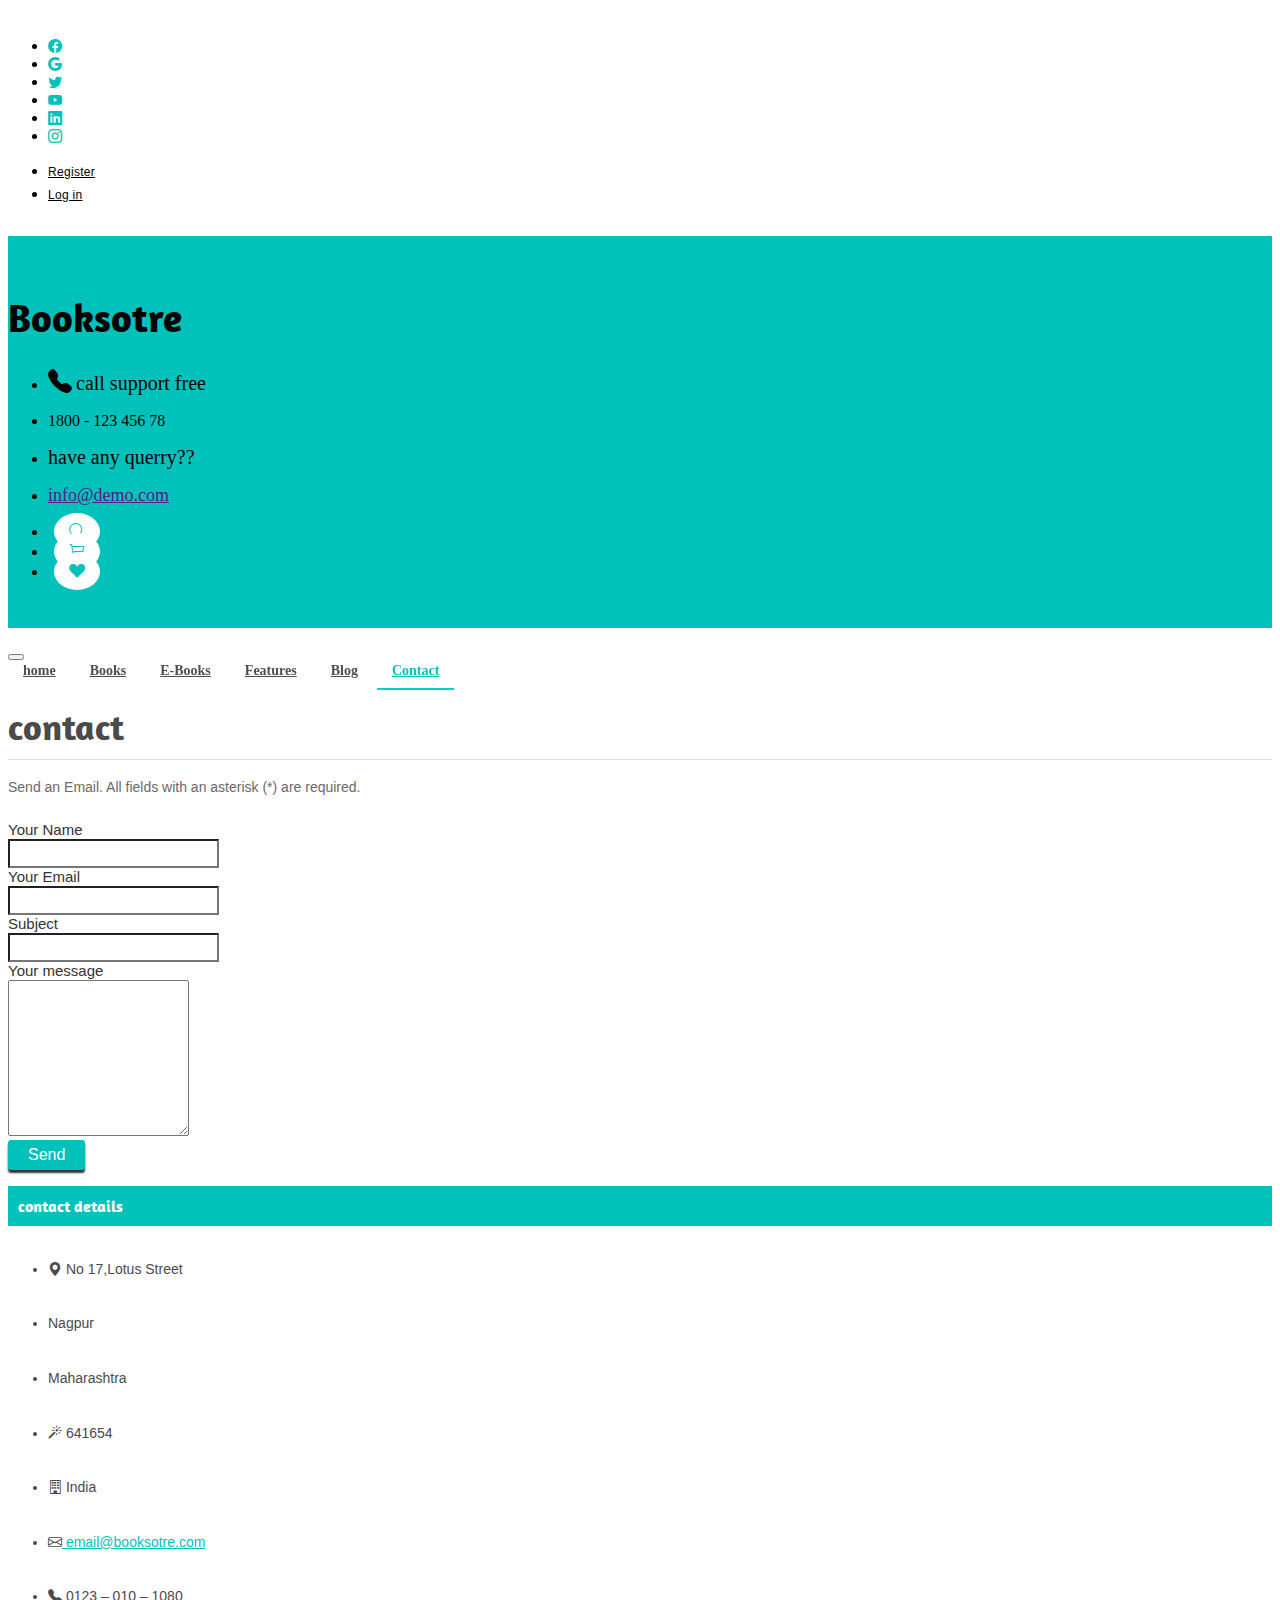
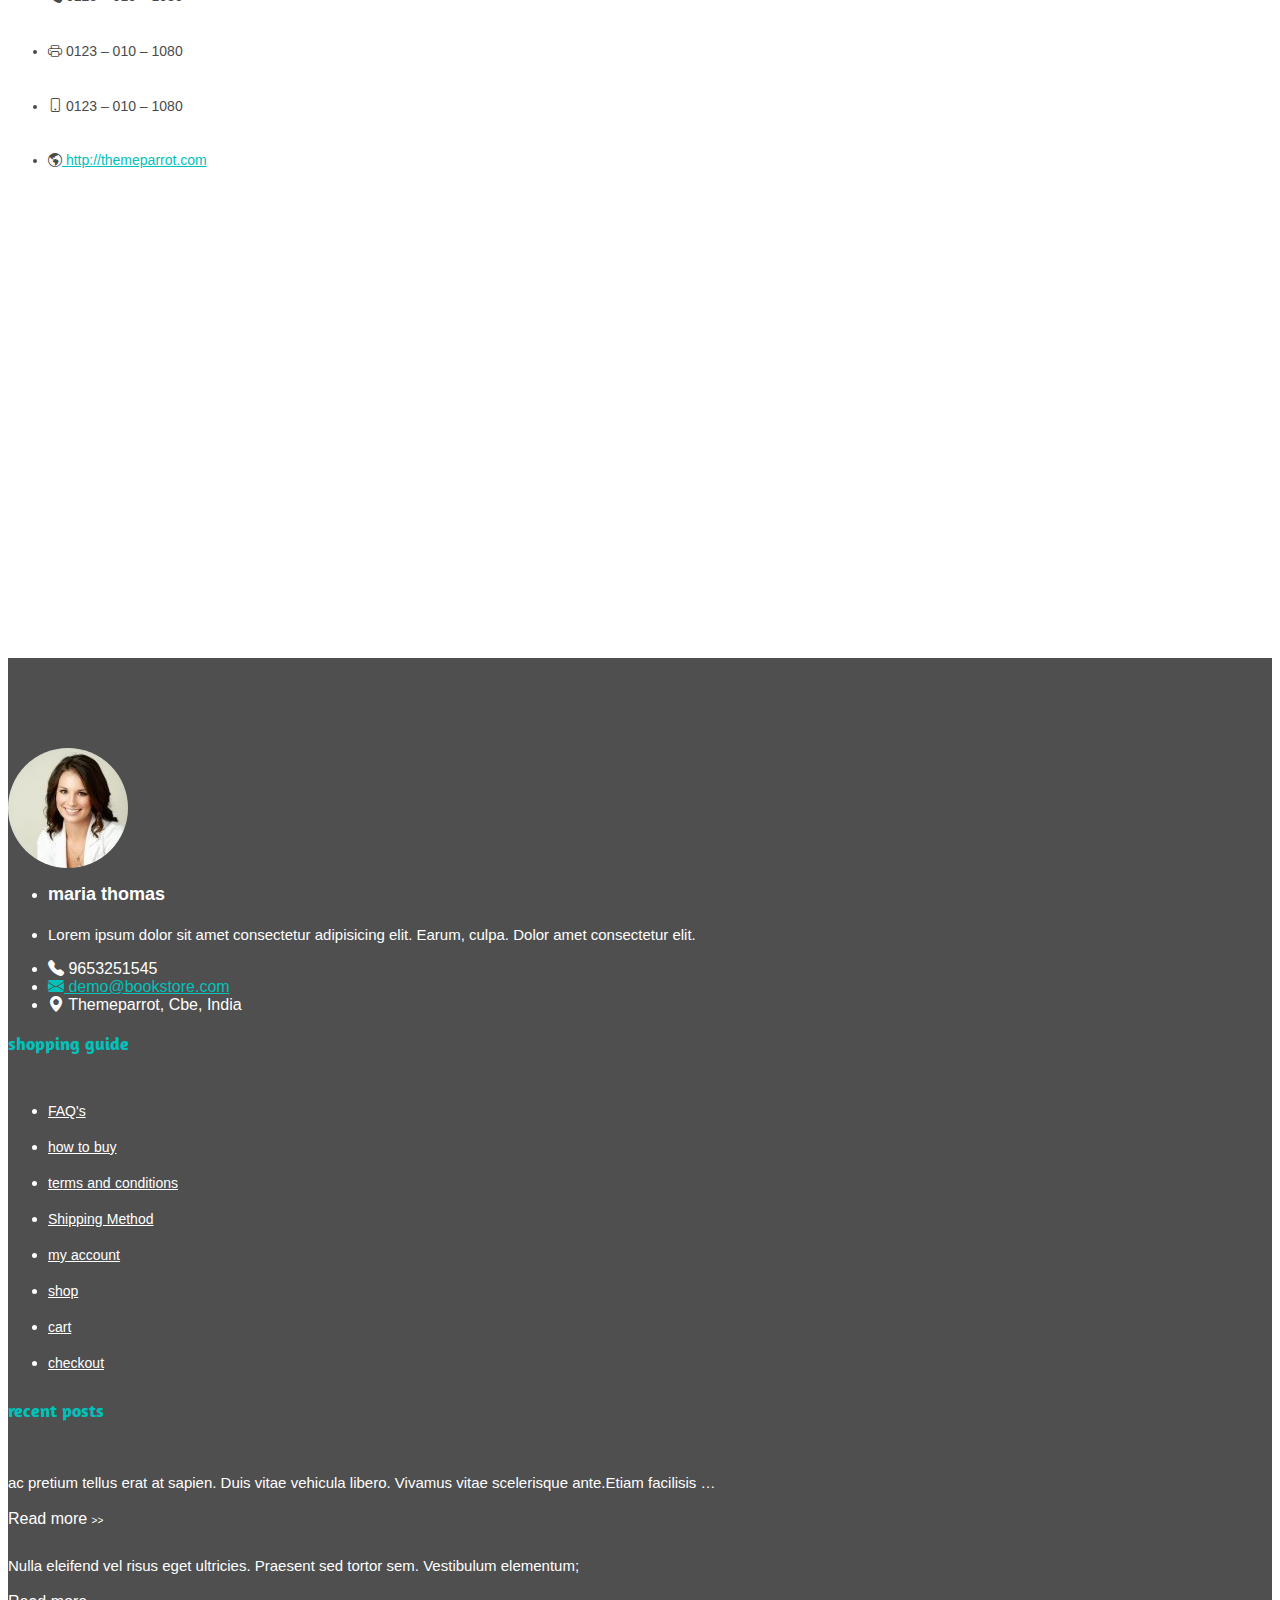
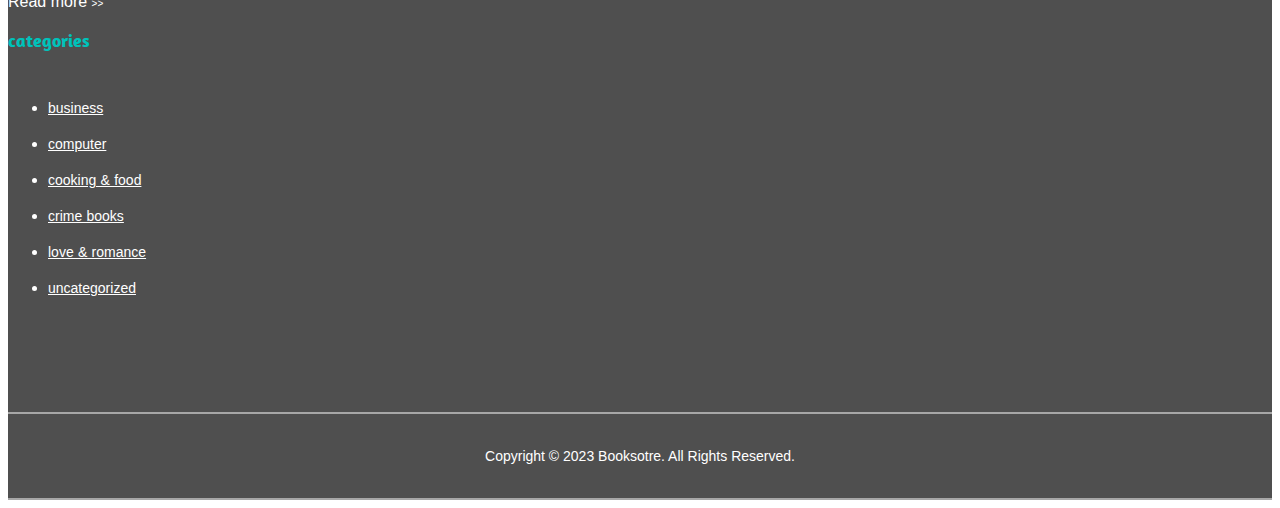
<file: contact.html>
<!DOCTYPE html>
<html lang="en">

<head>
    <meta charset="UTF-8">
    <meta name="viewport" content="width=device-width, initial-scale=1.0">
    <title>contact Form</title>
    <link href="https://cdn.jsdelivr.net/npm/bootstrap@5.3.0/dist/css/bootstrap.min.css" rel="stylesheet"
        integrity="sha384-9ndCyUaIbzAi2FUVXJi0CjmCapSmO7SnpJef0486qhLnuZ2cdeRhO02iuK6FUUVM" crossorigin="anonymous">
    <link rel="stylesheet" href="https://cdn.jsdelivr.net/npm/bootstrap-icons@1.10.5/font/bootstrap-icons.css">
    <link rel="stylesheet" href="https://cdnjs.cloudflare.com/ajax/libs/font-awesome/6.4.0/css/all.min.css" integrity="sha512-iecdLmaskl7CVkqkXNQ/ZH/XLlvWZOJyj7Yy7tcenmpD1ypASozpmT/E0iPtmFIB46ZmdtAc9eNBvH0H/ZpiBw==" crossorigin="anonymous" referrerpolicy="no-referrer" />
    <link rel="stylesheet" href="./css/style.css">
</head>

<body>
    <!-- nav-1 start -->

    <div class="bg-white nav-1">
        <div class="container-sm">
            <div class="row d-flex align-items-center">
                <div class="col-lg-6 col-md-6 col-sm-12 h-left">
                    <ul class="list-inline h-left mb-0">
                        <li class="list-inline-item"><a href="" class="text-decoration-none"><i
                                    class="bi bi-facebook n1-icon"></i></a></li>
                        <li class="list-inline-item ps-2"><a href="" class="text-decoration-none"><i
                                    class="bi bi-google n1-icon"></i></a></li>
                        <li class="list-inline-item ps-2"><a href="" class="text-decoration-none"><i
                                    class="bi bi-twitter n1-icon"></i></a></li>
                        <li class="list-inline-item ps-2"><a href="" class="text-decoration-none"><i
                                    class="bi bi-youtube n1-icon"></i></a></li>
                        <li class="list-inline-item ps-2"><a href="" class="text-decoration-none"><i
                                    class="bi bi-linkedin n1-icon"></i></a></li>
                        <li class="list-inline-item ps-2"><a href="" class="text-decoration-none"><i
                                    class="bi bi-instagram n1-icon"></i></a></li>
                    </ul>
                </div>



                <div class="col-lg-6 col-md-6 col-sm-12 text-end h-right">
                    <ul class="list-inline mb-0">
                        <li class="list-inline-item pe-3"><a href=""
                                class="text-decoration-none text-uppercase n1-lft-a">Register</a></li>
                        <li class="list-inline-item pe-3"><a href=""
                                class="text-decoration-none text-uppercase n1-lft-a">Log
                                in</a></li>
                    </ul>
                </div>
            </div>
        </div>
    </div>

    <!-- nav-1 end -->

    <!-- nav-2 start -->

    <div class="nav-2">
        <div class="container">
            <div class="row row-1 align-items-center py-30">
                <div class="col-lg-3 col-md-3 col-sm-12">
                    <h1 class="fs-40 fw-600 mb-0 text-white h1-txt-name">Booksotre</h1>
                </div>


                <div class="col-lg-6 col-md-6 col-sm-12 text-center">
                    <div class="row">
                        <div class="col-lg-6 col-md-6 col-sm-6">
                            <ul class="list-unstyled mb-0">
                                <li class="text-white"><i class="bi bi-telephone-fill fs-24 pe-1"></i> <span
                                        class="fs-20 "> call
                                        support free</span></li>
                                <li class="text-white">
                                    <p class="mb-0 ps-3 fs-16">1800 - 123 456 78</p>
                                </li>
                            </ul>
                        </div>
                        <div class="col-lg-6 col-md-6 col-sm-6 ps-3 nav-middle-text2">
                            <ul class="list-unstyled mb-0">
                                <li class="text-white text-start text-ul-li"><span class="fs-20 text-capitalize">have any
                                        querry??</span></li>
                                <li class="text-start pt-1 text-ul-li">
                                    <p class="mb-0"><a href=""
                                            class="text-decoration-none text-white text-start fs-18">info@demo.com</a>
                                    </p>
                                </li>
                            </ul>
                        </div>
                    </div>
                </div>



                <div class="col-lg-3 col-md-3 col-sm-12 nav-icons text-end">
                    <ul class="list-inline mb-0">
                        <li class="list-inline-item"><button class="head-btns"><a href=""
                                    class="text-decoration-none txt-clr1 fs-16"><i
                                        class="bi bi-search"></i></a></button></li>
                        <li class="list-inline-item"><button class="head-btns"><a href=""
                                    class="text-decoration-none txt-clr1 fs-16"><i class="bi bi-cart3"></i></a></button>
                        </li>
                        <li class="list-inline-item"><button class="head-btns"><a href=""
                                    class="text-decoration-none txt-clr1 fs-16"><i
                                        class="bi bi-suit-heart-fill"></i></a></button></li>
                    </ul>
                </div>
            </div>
        </div>
    </div>

    <!--nav-2 end -->

    <!-- navbar start -->

    <nav class="navbar lst-nav  navbar-expand-lg bg-white py-15 fs-13 fw-600">
        <div class="container">
            <button class="navbar-toggler" type="button" data-bs-toggle="collapse" data-bs-target="#navbarNavAltMarkup"
                aria-controls="navbarNavAltMarkup" aria-expanded="false" aria-label="Toggle navigation">
                <span class="navbar-toggler-icon"></span>
            </button>
            <div class="collapse navbar-collapse" id="navbarNavAltMarkup">
                <div class="navbar-nav last-navbar">
                    <a class="nav-link text-uppercase" href="index.html">home</a>
                    <a class="nav-link text-uppercase" href="book-one.html">Books</a>
                    <a class="nav-link text-uppercase" href="e-book.html">E-Books</a>
                    <a class="nav-link text-uppercase" href="feature.html">Features</a>
                    <a class="nav-link text-uppercase" href="blog.html">Blog</a>
                    <a class="nav-link text-uppercase nav-color" href="contact.html">Contact</a>
                </div>
            </div>
        </div>
    </nav>


    <!-- navbar end -->


    <!-- contact form left start -->


    <div class="contact-main">
        <div class="container">
            <h2>contact</h2>
            <div class="row d-flex justify-content-between">
                <div class="col-lg-6 col-md-6 col-sm-12">
                    <p>Send an Email. All fields with an asterisk (*) are required.</p>
                    <div class="formdetails">
                        <div class="mb-3 input-form">
                            <label for="basic-url" class="form-label mb-1">Your Name</label>
                            <div class="input-group">
                                <input type="text" class="form-control" id="basic-url"
                                    aria-describedby="basic-addon3 basic-addon4">
                            </div>
                        </div>
                        <div class="mb-3 input-form">
                            <label for="basic-url" class="form-label mb-1">Your Email</label>
                            <div class="input-group">
                                <input type="email" class="form-control" id="basic-url"
                                    aria-describedby="basic-addon3 basic-addon4">
                            </div>
                        </div>
                        <div class="mb-3 input-form">
                            <label for="basic-url" class="form-label mb-1">Subject</label>
                            <div class="input-group">
                                <input type="text" class="form-control" id="basic-url"
                                    aria-describedby="basic-addon3 basic-addon4">
                            </div>
                        </div>
                    </div>
                    <div class="mb-3 input-form text-area-form">
                        <label for="basic-url" class="form-label mb-1">Your message</label>
                        <div class="input-group">
                            <textarea class="form-control" rows="10" aria-label="With textarea"></textarea>
                        </div>

                        <button type="button" class="btn btn-primary mt-3">Send</button>
                    </div>

                </div>
                <div class="col-lg-4 col-md-6 col-sm-12">
                    <div class="contact-bg">
                        <h3 class="text-uppercase fs-16">contact details</h3>
                    </div>
                    <div class="contact-ul">
                        <ul class="list-unstyled">
                            <li class="py-14"><i class="bi bi-geo-alt-fill ps-1 pe-2"></i> No 17,Lotus Street</li>
                            <li class="py-14"><i class="fa-solid fa-location-arrow ps-1 pe-2"></i> Nagpur</li>
                            <li class="py-14"><i class="fa-solid fa-location-arrow ps-1 pe-2"></i> Maharashtra</li>
                            <li class="py-14"><i class="bi bi-magic ps-1 pe-2"></i> 641654</li>
                            <li class="py-14"><i class="bi bi-building ps-1 pe-2"></i> India</li>
                            <li class="py-14"><a href="" class="text-decoration-none"><i class="bi bi-envelope ps-1 pe-2"></i>  email@booksotre.com</a></li>
                            <li class="py-14"><i class="bi bi-telephone-fill ps-1 pe-2"></i> 0123 – 010 – 1080</li>
                            <li class="py-14"><i class="bi bi-printer ps-1 pe-2"></i> 0123 – 010 – 1080</li>
                            <li class="py-14"><i class="bi bi-phone ps-1 pe-2"></i> 0123 – 010 – 1080</li>
                            <li class="py-14"><a href=""><i class="bi bi-globe-americas ps-1 pe-2"></i> http://themeparrot.com</a></li>
                        </ul>
                    </div>
                </div>
            </div>

        </div>
    </div>


    <div class="contact-maps mt-2 mb-5">
        <div class="container">
           <div class="row d-flex justify-content-center">
            <div class="col-lg-12 col-md-12 col-sm-12">
                <div class="maps-wrap">
                    <iframe src="https://www.google.com/maps/embed?pb=!1m18!1m12!1m3!1d3805.293326021271!2d78.39854377066266!3d17.49350576310278!2m3!1f0!2f0!3f0!3m2!1i1024!2i768!4f13.1!3m3!1m2!1s0x3bcb91b5f7d76543%3A0x97fd443d27eecbc6!2s7iTECH%20SOLUTIONS%20BEST%20SOFTWARE%20TRAINING%20INSTITUTE%20IN%20HYDERABAD%20%7C%20FULL%20STACK%20JAVA%20%7C%20PYTHON%20%7CPHP%7C%20DIGITAL%20MARKETING%20%7CPLACEMENTS!5e0!3m2!1sen!2sin!4v1689747939334!5m2!1sen!2sin" width="1100" height="450" style="border:0;" allowfullscreen="" loading="lazy" referrerpolicy="no-referrer-when-downgrade"></iframe>
                </div>
            </div>
           </div>
        </div>
    </div>



    <!-- start footer -->

  <div class="footer">
    <div class="container">
      <div class="row m-auto d-flex align-item-center justify-content-evenly">
        <div class="col-lg-3 col-md-6 col-sm-12 px-2">
          <div class="ft-image"></div>
          <ul class="list-unstyled">
            <li class="">
              <h4 class="text-capitalize">maria thomas</h4>
            </li>
            <li class="">
              <p>Lorem ipsum dolor sit amet consectetur adipisicing elit. Earum, culpa. Dolor amet consectetur elit.</p>
            </li>
            <li class="pt-3"><i class="bi bi-telephone-fill pe-1"></i> 9653251545</li>
            <li class="pt-3"><a href="#" class="text-decoration-none blue"><i class="bi bi-envelope-fill pe-1"></i>
                demo@bookstore.com</a></li>
            <li class="pt-3"><i class="bi bi-geo-alt-fill"></i> Themeparrot, Cbe, India</li>
          </ul>
        </div>
        <div class="col-lg-3 col-md-6 col-sm-12 px-2 ft-mid">
          <h3 class="text-uppercase">shopping guide</h3>
          <ul class="list-unstyled">
            <li><a href="#" class="text-decoration-none text-capitalize">FAQ's</a></li>
            <li><a href="#" class="text-decoration-none text-capitalize">how to buy</a></li>
            <li><a href="#" class="text-decoration-none text-capitalize">terms and conditions</a></li>
            <li><a href="#" class="text-decoration-none text-capitalize">Shipping Method</a></li>
            <li><a href="#" class="text-decoration-none text-capitalize">my account</a></li>
            <li><a href="#" class="text-decoration-none text-capitalize">shop</a></li>
            <li><a href="#" class="text-decoration-none text-capitalize">cart</a></li>
            <li><a href="#" class="text-decoration-none text-capitalize">checkout</a></li>
          </ul>
        </div>
        <div class="col-lg-3 col-md-6 col-sm-12 ft-mid1 px-2">
          <h3 class="text-uppercase">recent posts</h3>
          <p>ac pretium tellus erat at sapien. Duis vitae vehicula libero. Vivamus vitae scelerisque ante.Etiam
            facilisis …
          </p>
          <span class="f-span">Read more <span class="f-span1"> >> </span></span>
          <p class="pt-3">Nulla eleifend vel risus eget ultricies. Praesent sed tortor sem. Vestibulum elementum;
          </p>
          <span class="f-span">Read more <span class="f-span1"> >> </span></span>
        </div>
        <div class="col-lg-3 col-md-6 col-sm-12 lst-ft px-2">
          <h3 class="text-uppercase">categories</h3>
          <ul class="list-unstyled">
            <li><a href="#" class="text-decoration-none text-capitalize">business</a></li>
            <li><a href="#" class="text-decoration-none text-capitalize">computer</a></li>
            <li><a href="#" class="text-decoration-none text-capitalize">cooking & food</a></li>
            <li><a href="#" class="text-decoration-none text-capitalize">crime books</a></li>
            <li><a href="#" class="text-decoration-none text-capitalize">love & romance</a></li>
            <li><a href="#" class="text-decoration-none text-capitalize">uncategorized</a></li>
          </ul>
        </div>
      </div>
    </div>
  </div>


  <div class="foot-copyright">
    <div class="container">
      <p>Copyright &copy 2023 Booksotre. All Rights Reserved.</p>
    </div>
  </div>

  <!-- footer end -->




    <script src="https://cdn.jsdelivr.net/npm/bootstrap@5.3.0/dist/js/bootstrap.bundle.min.js"
        integrity="sha384-geWF76RCwLtnZ8qwWowPQNguL3RmwHVBC9FhGdlKrxdiJJigb/j/68SIy3Te4Bkz"
        crossorigin="anonymous"></script>
</body>
</html>
</file>
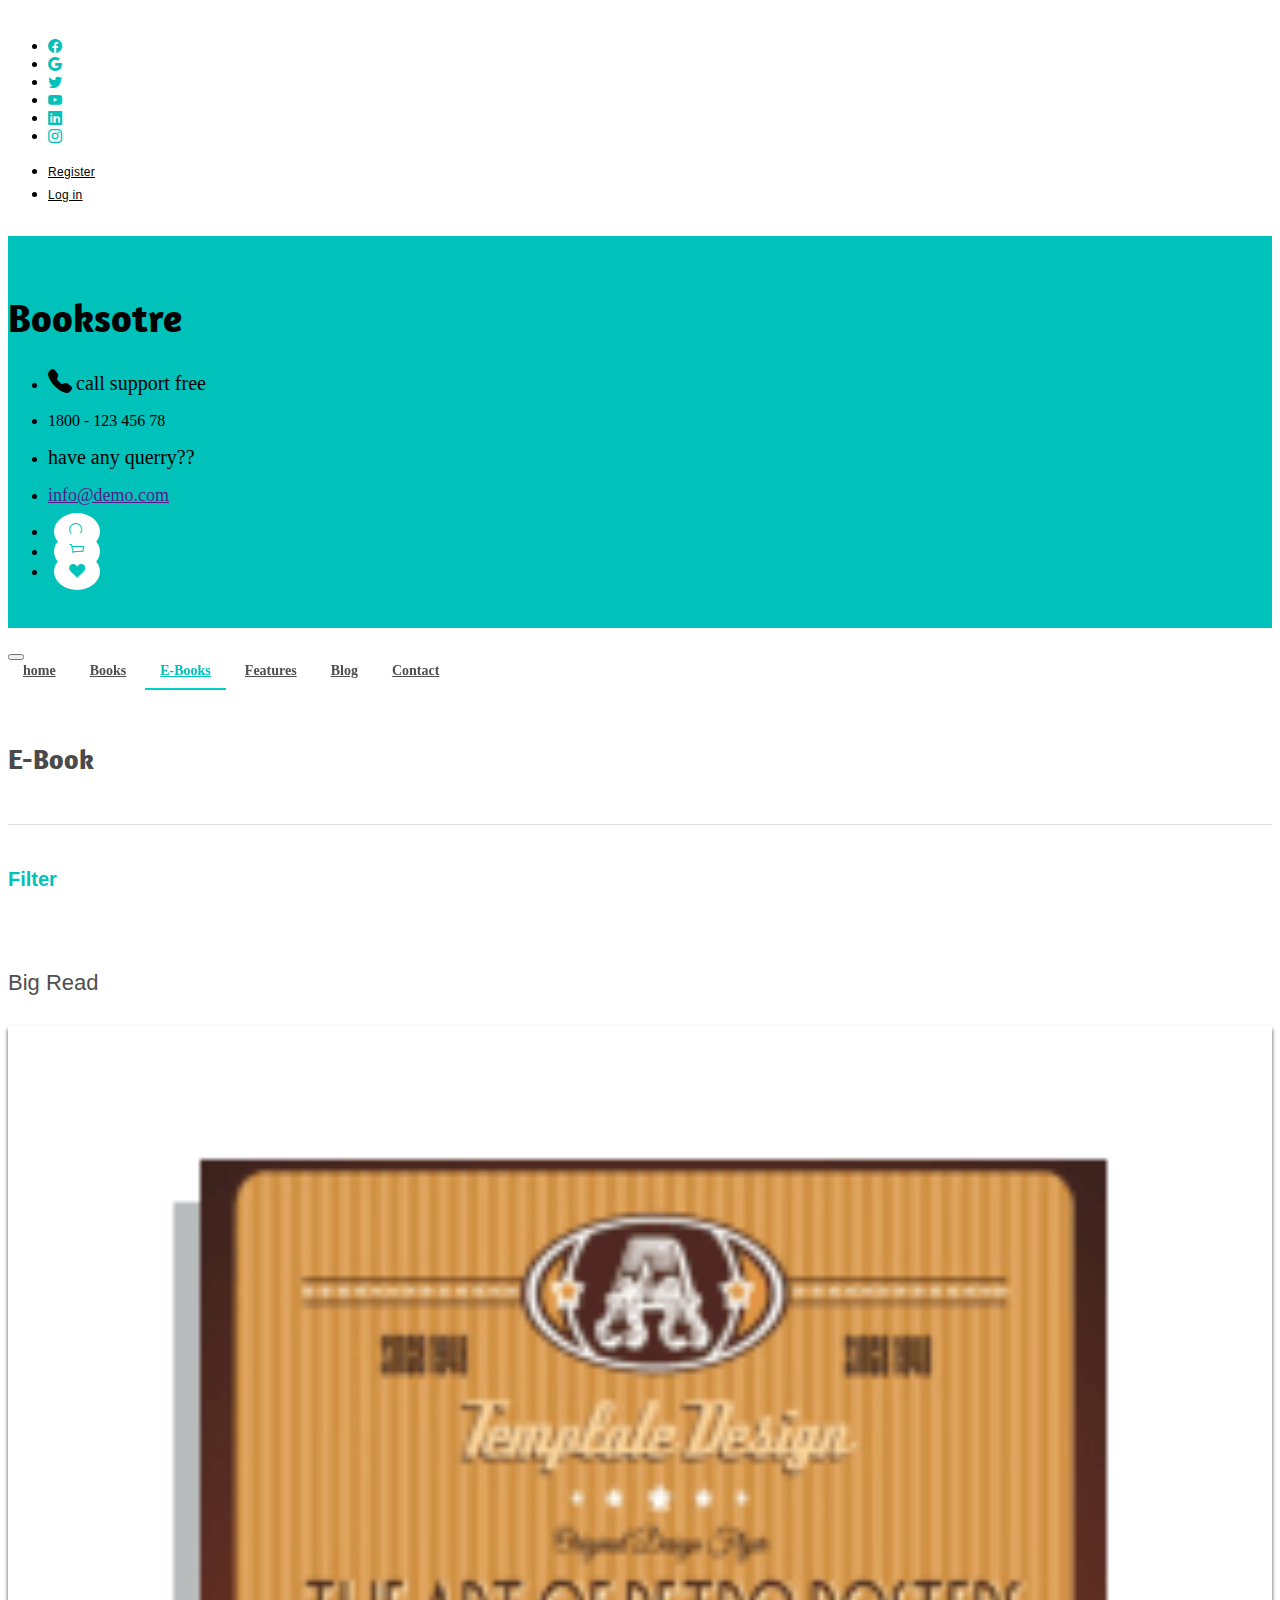
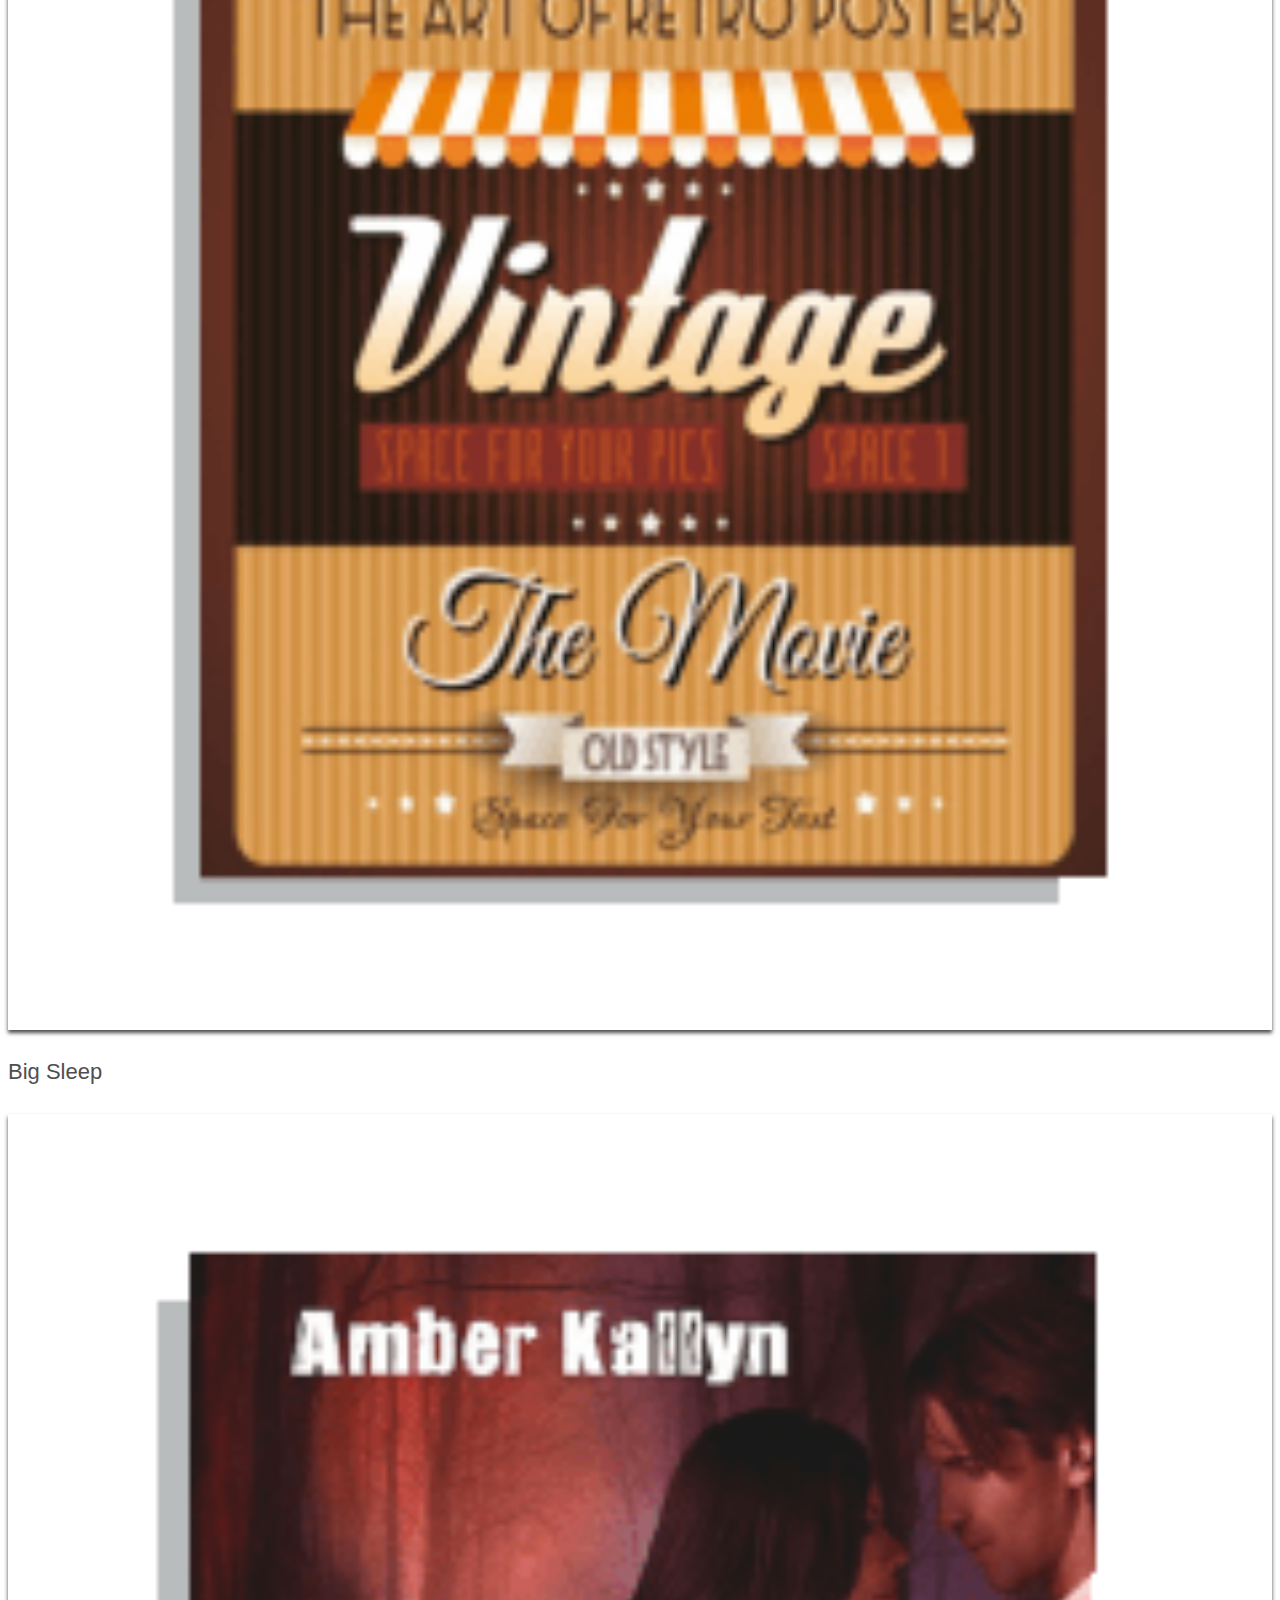
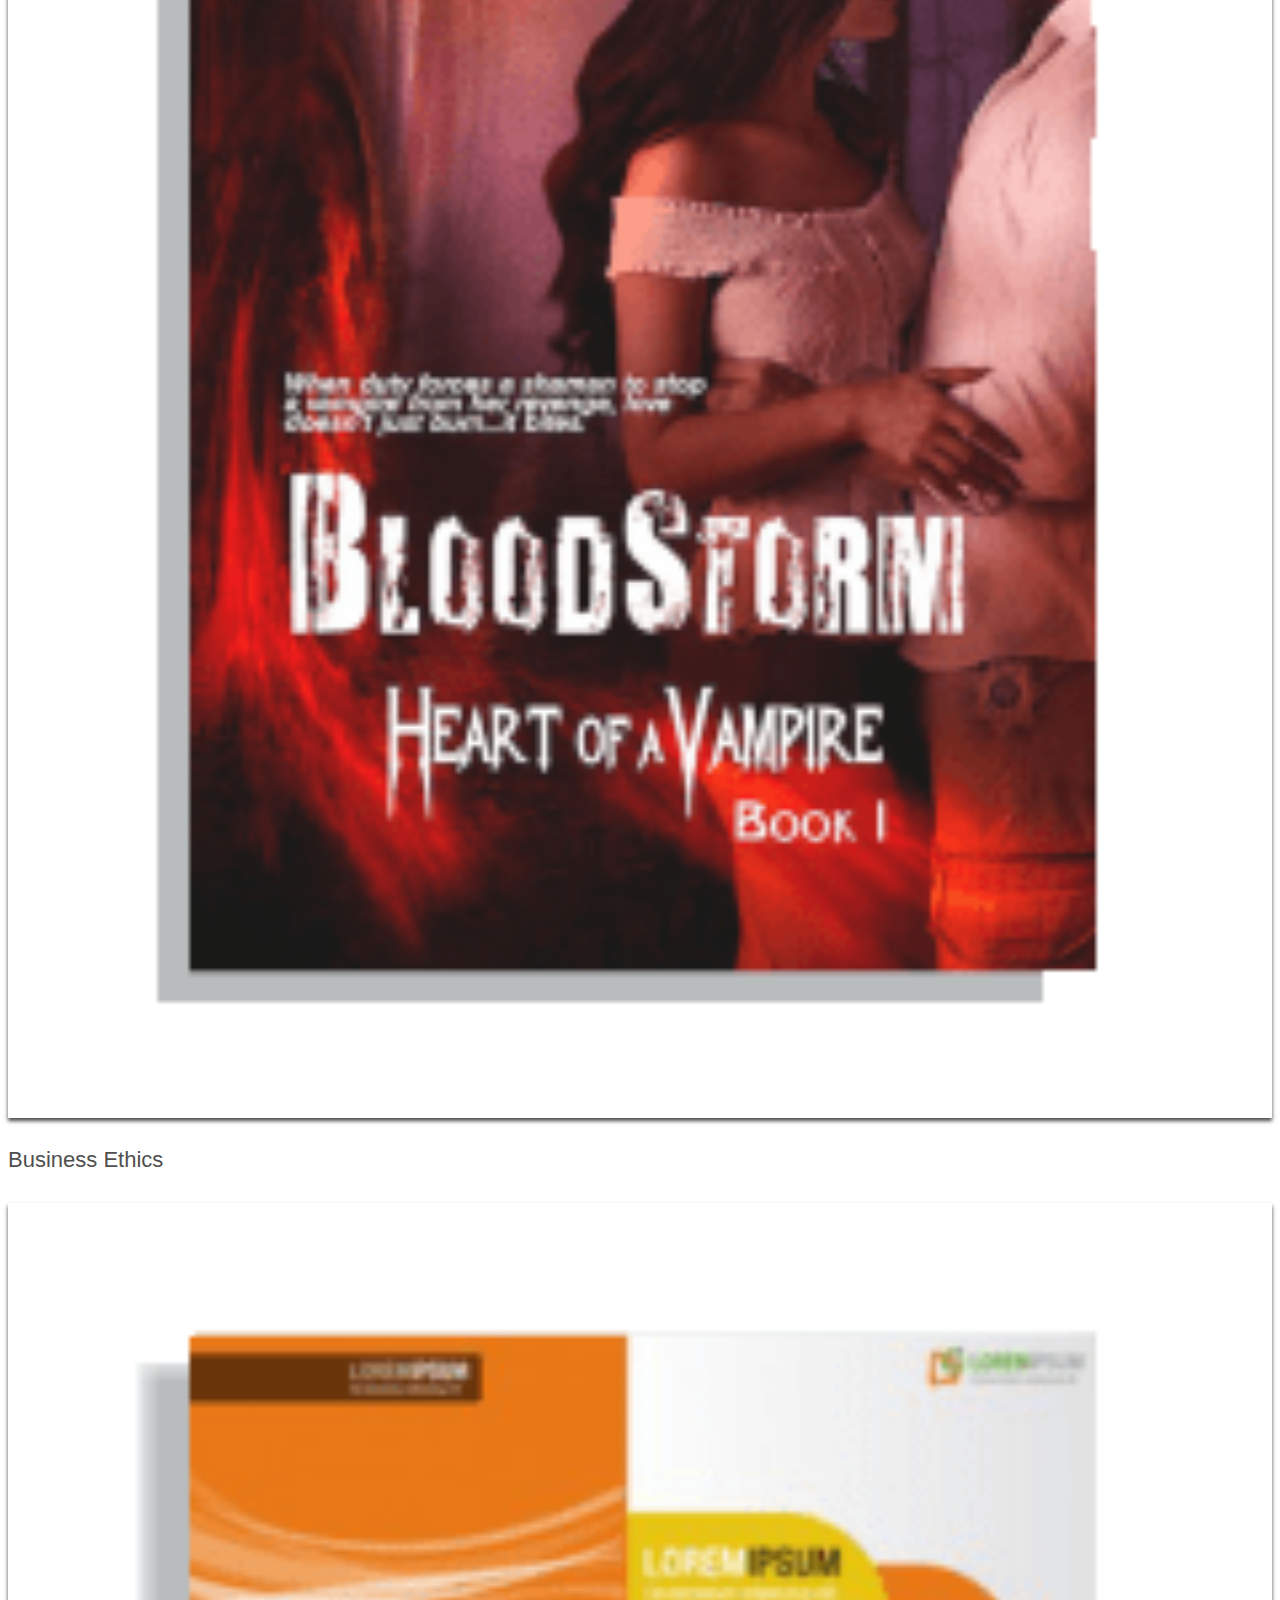
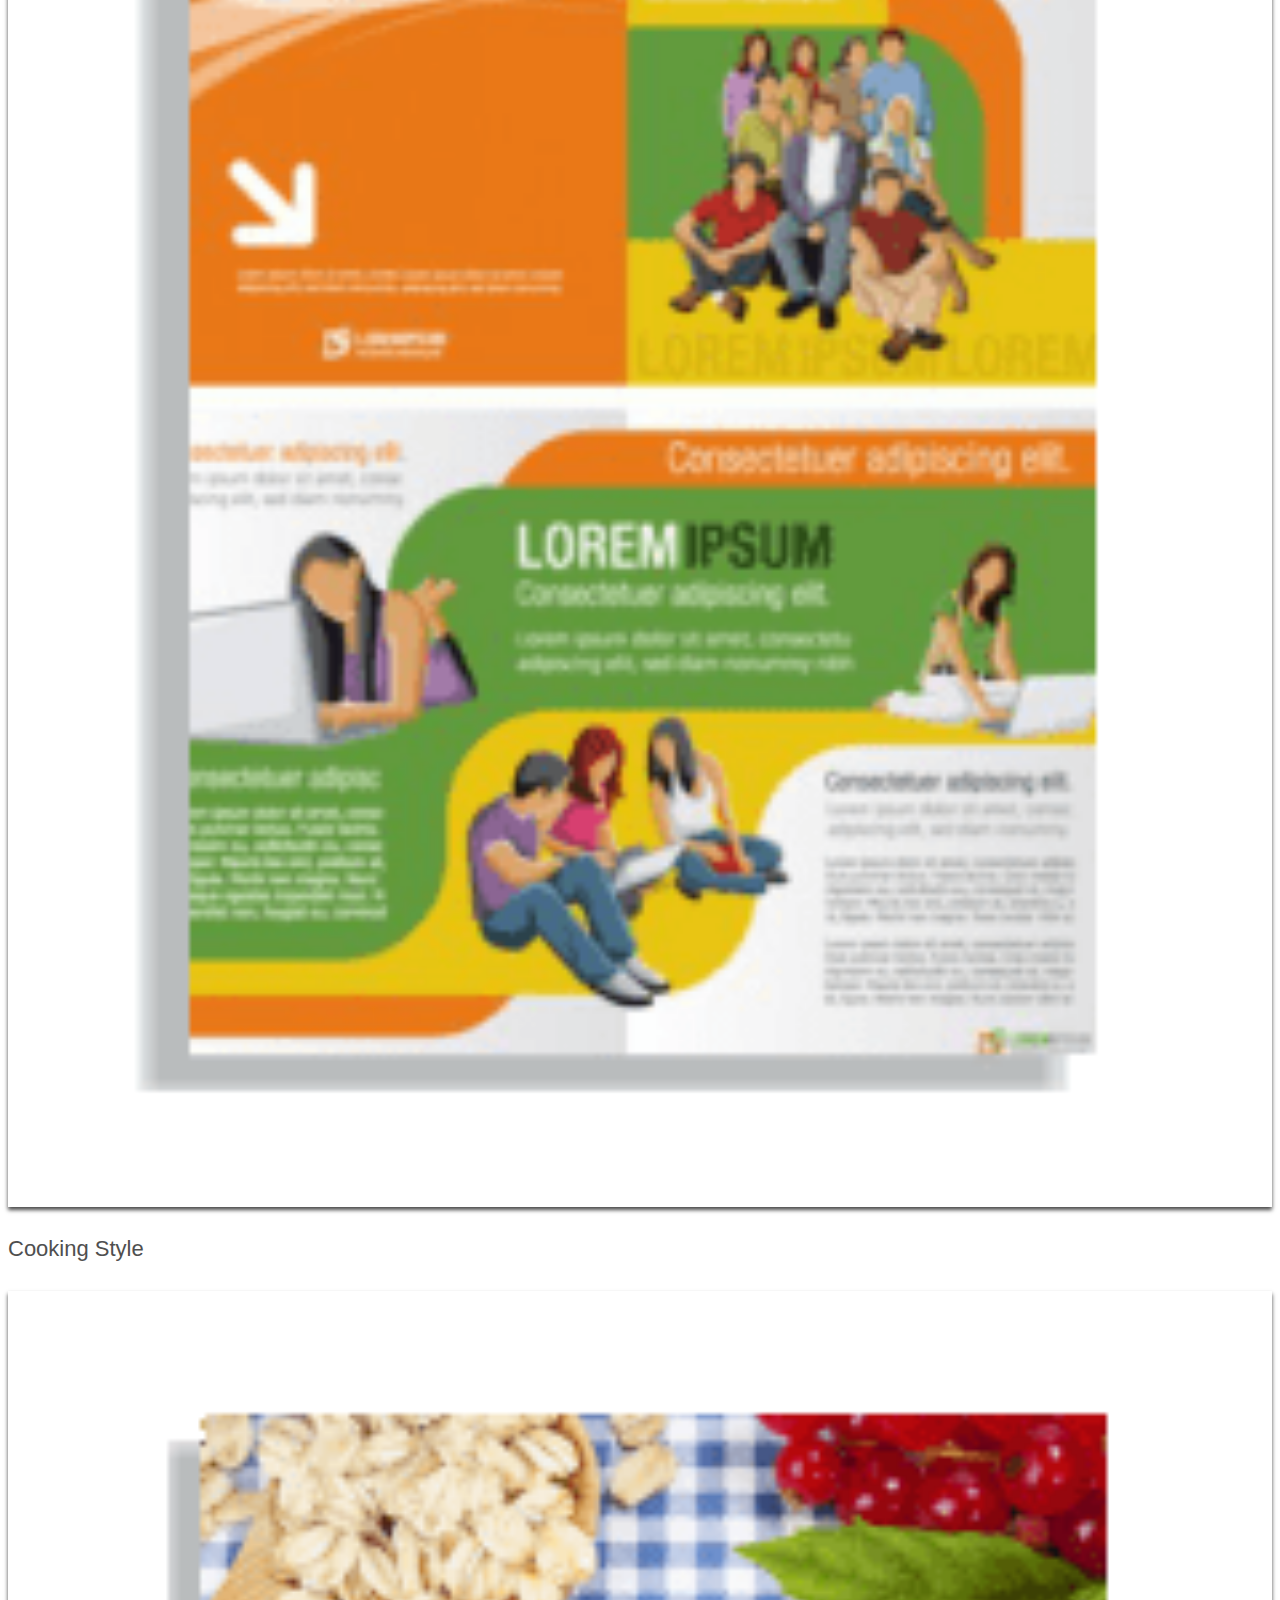
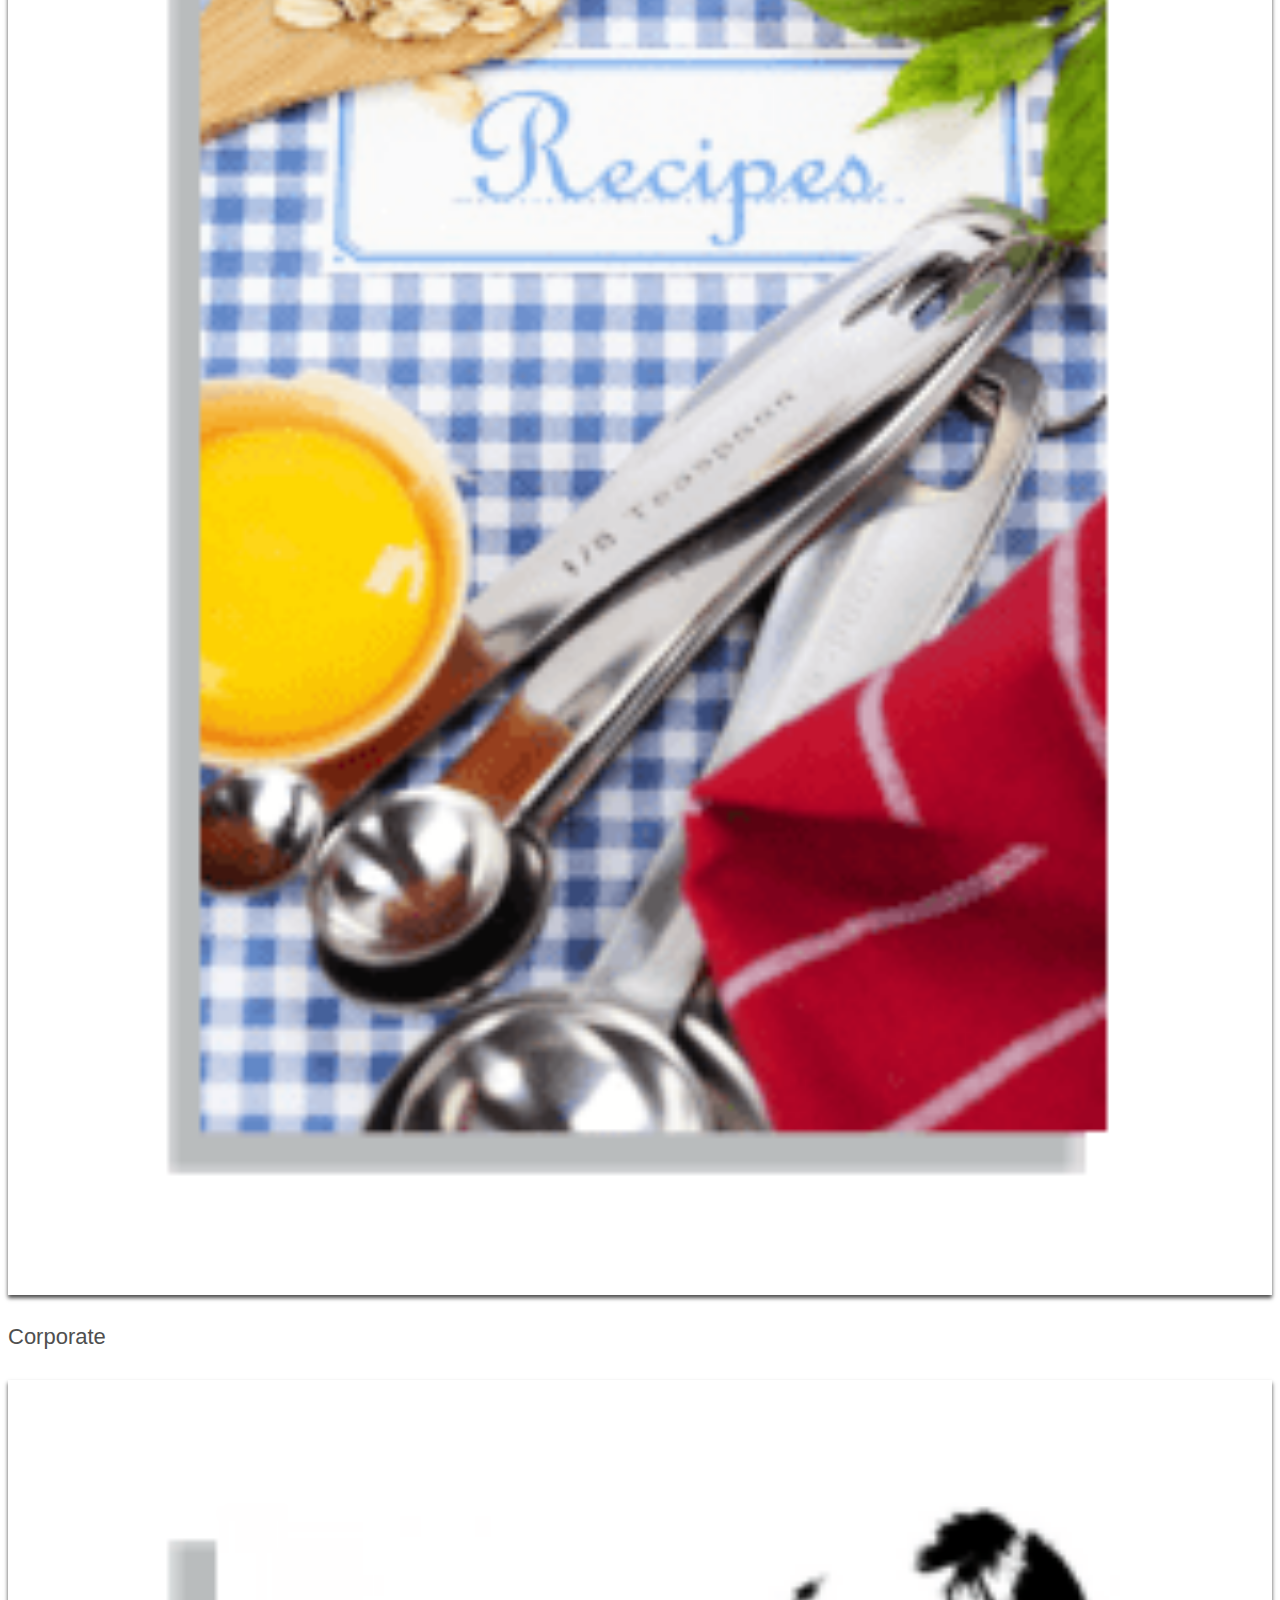
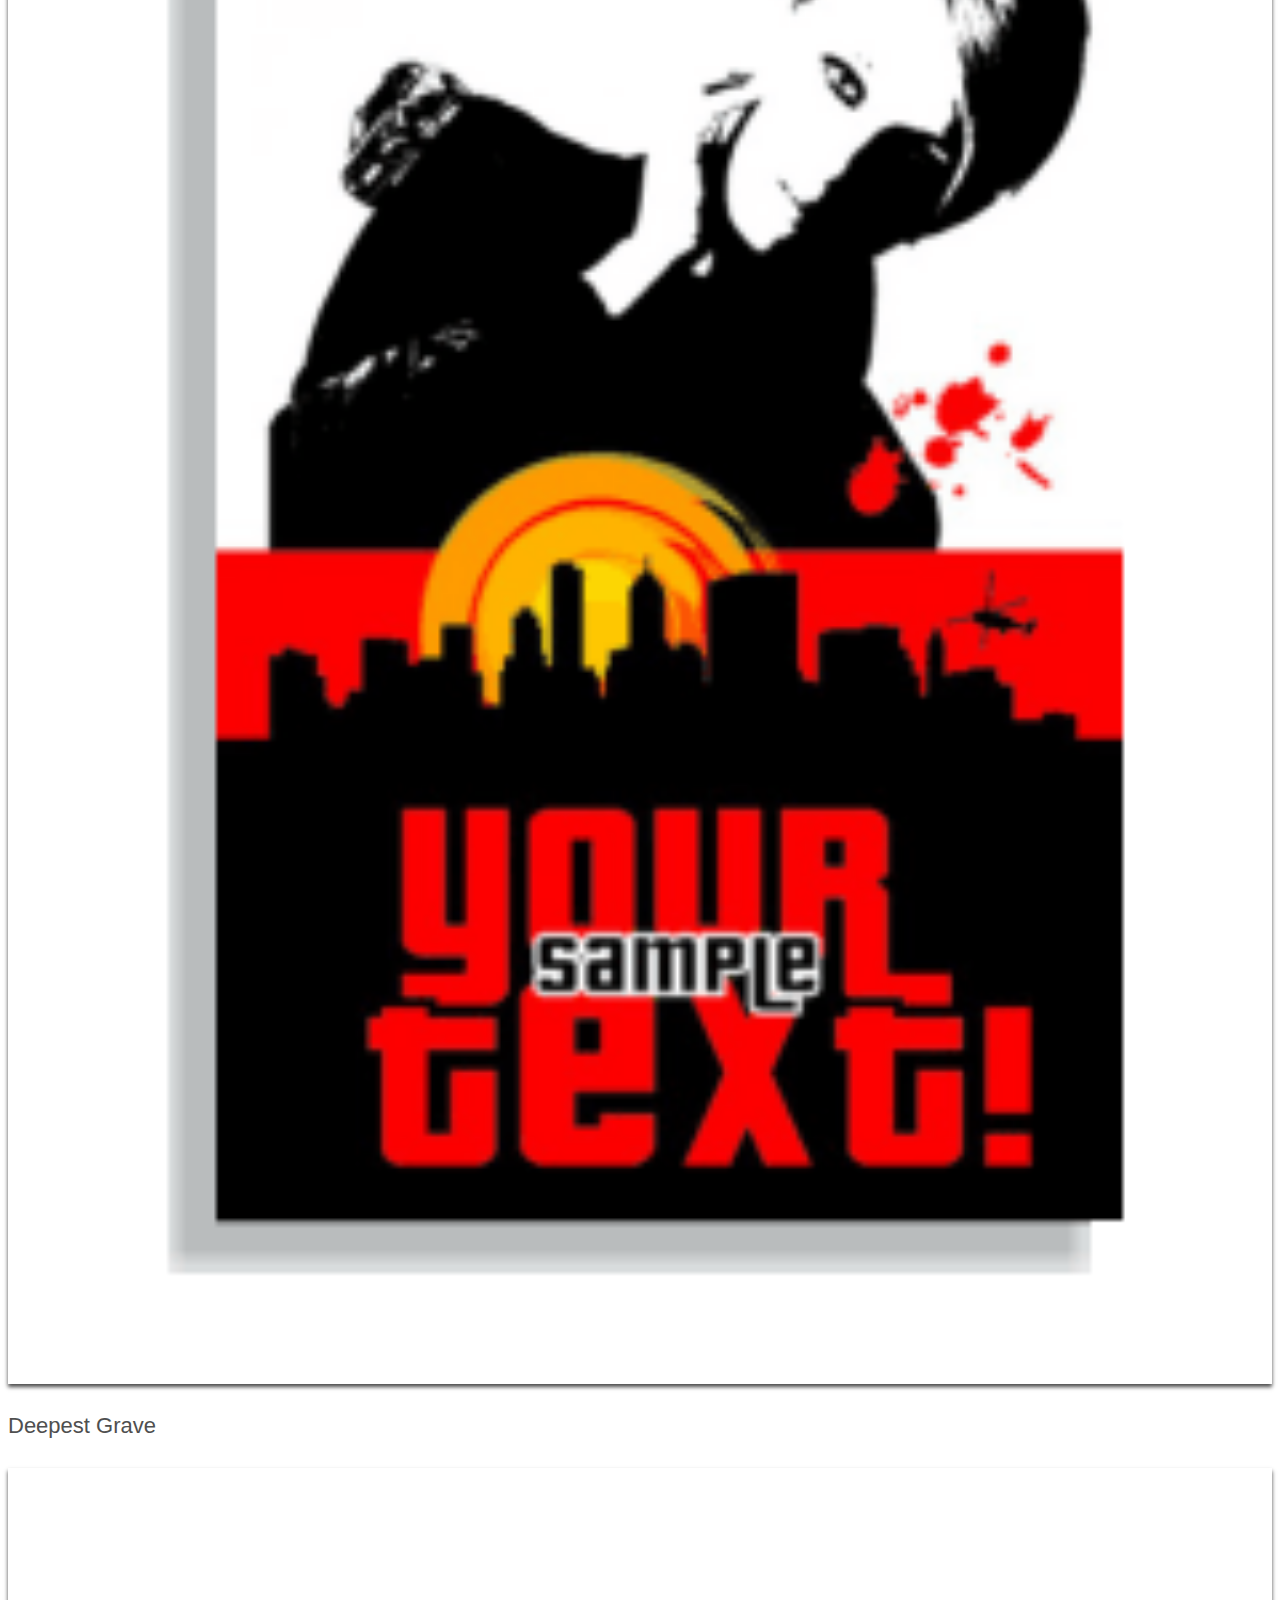
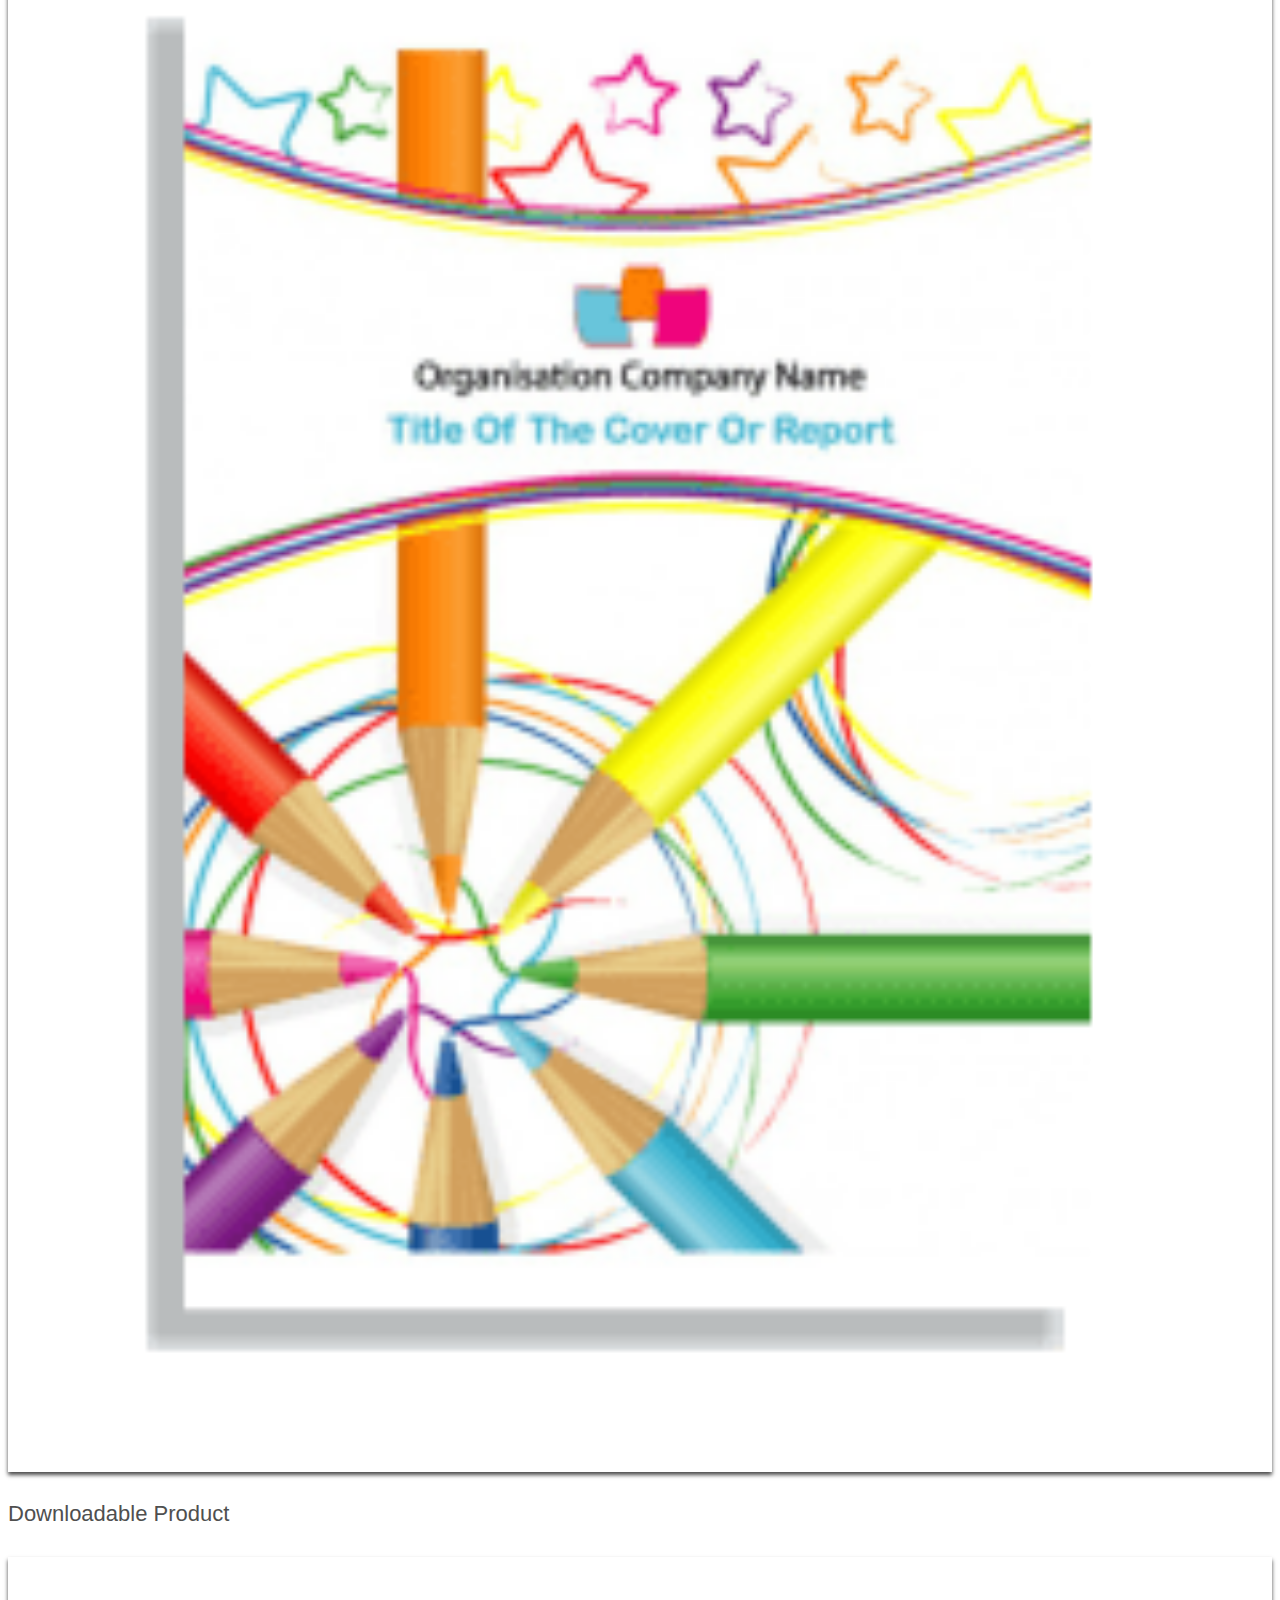
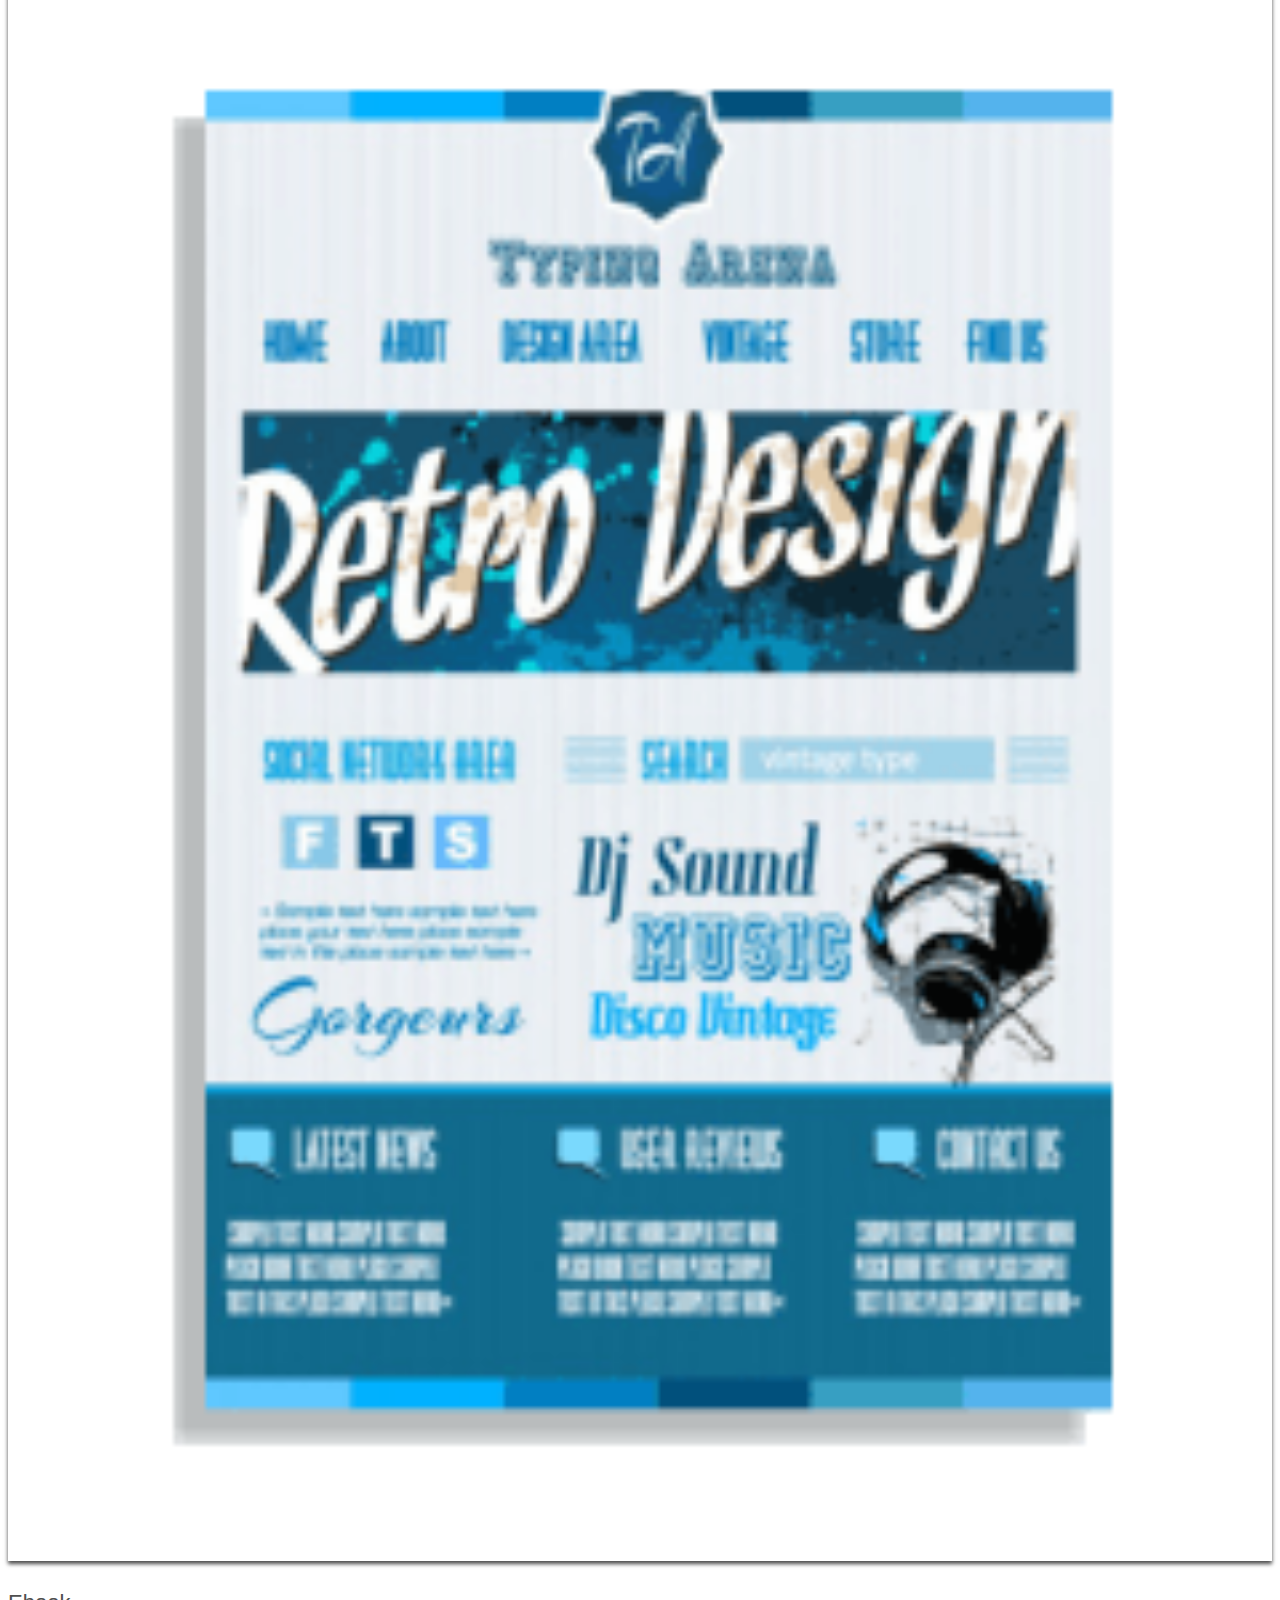
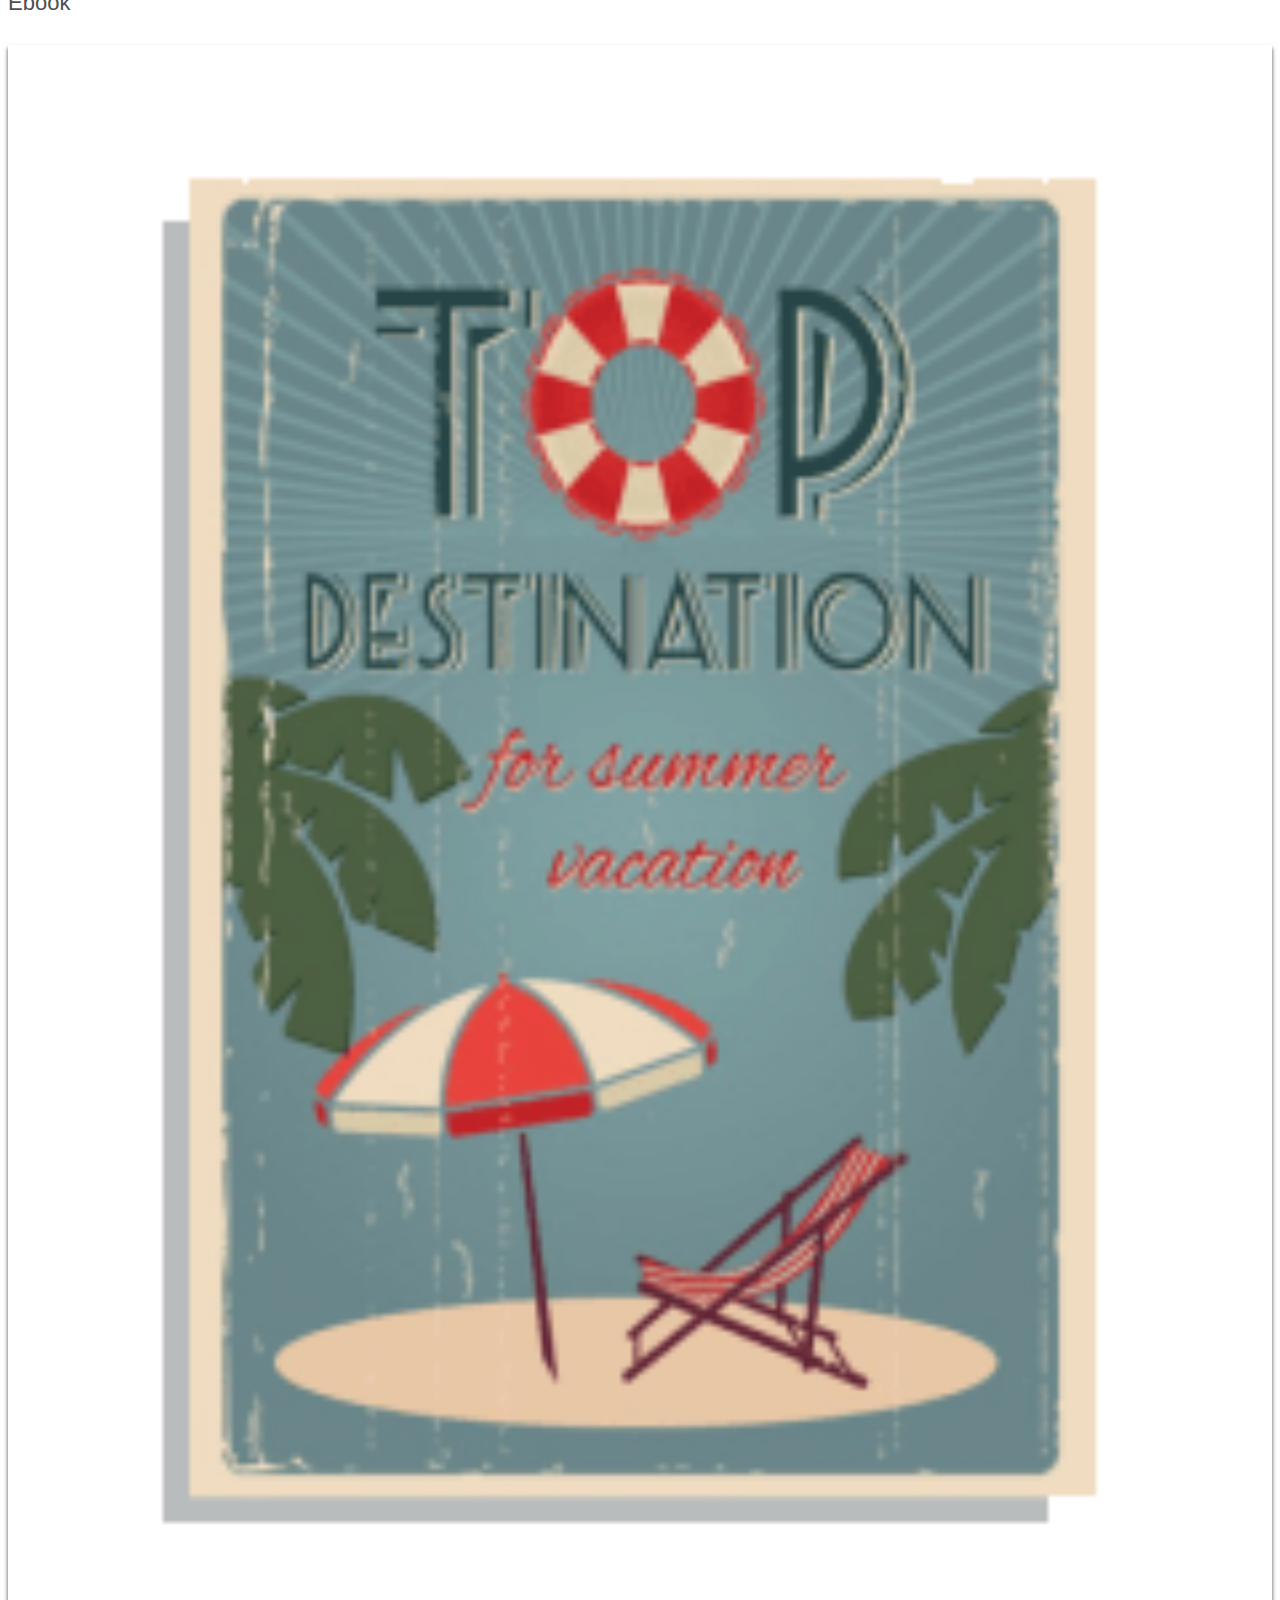
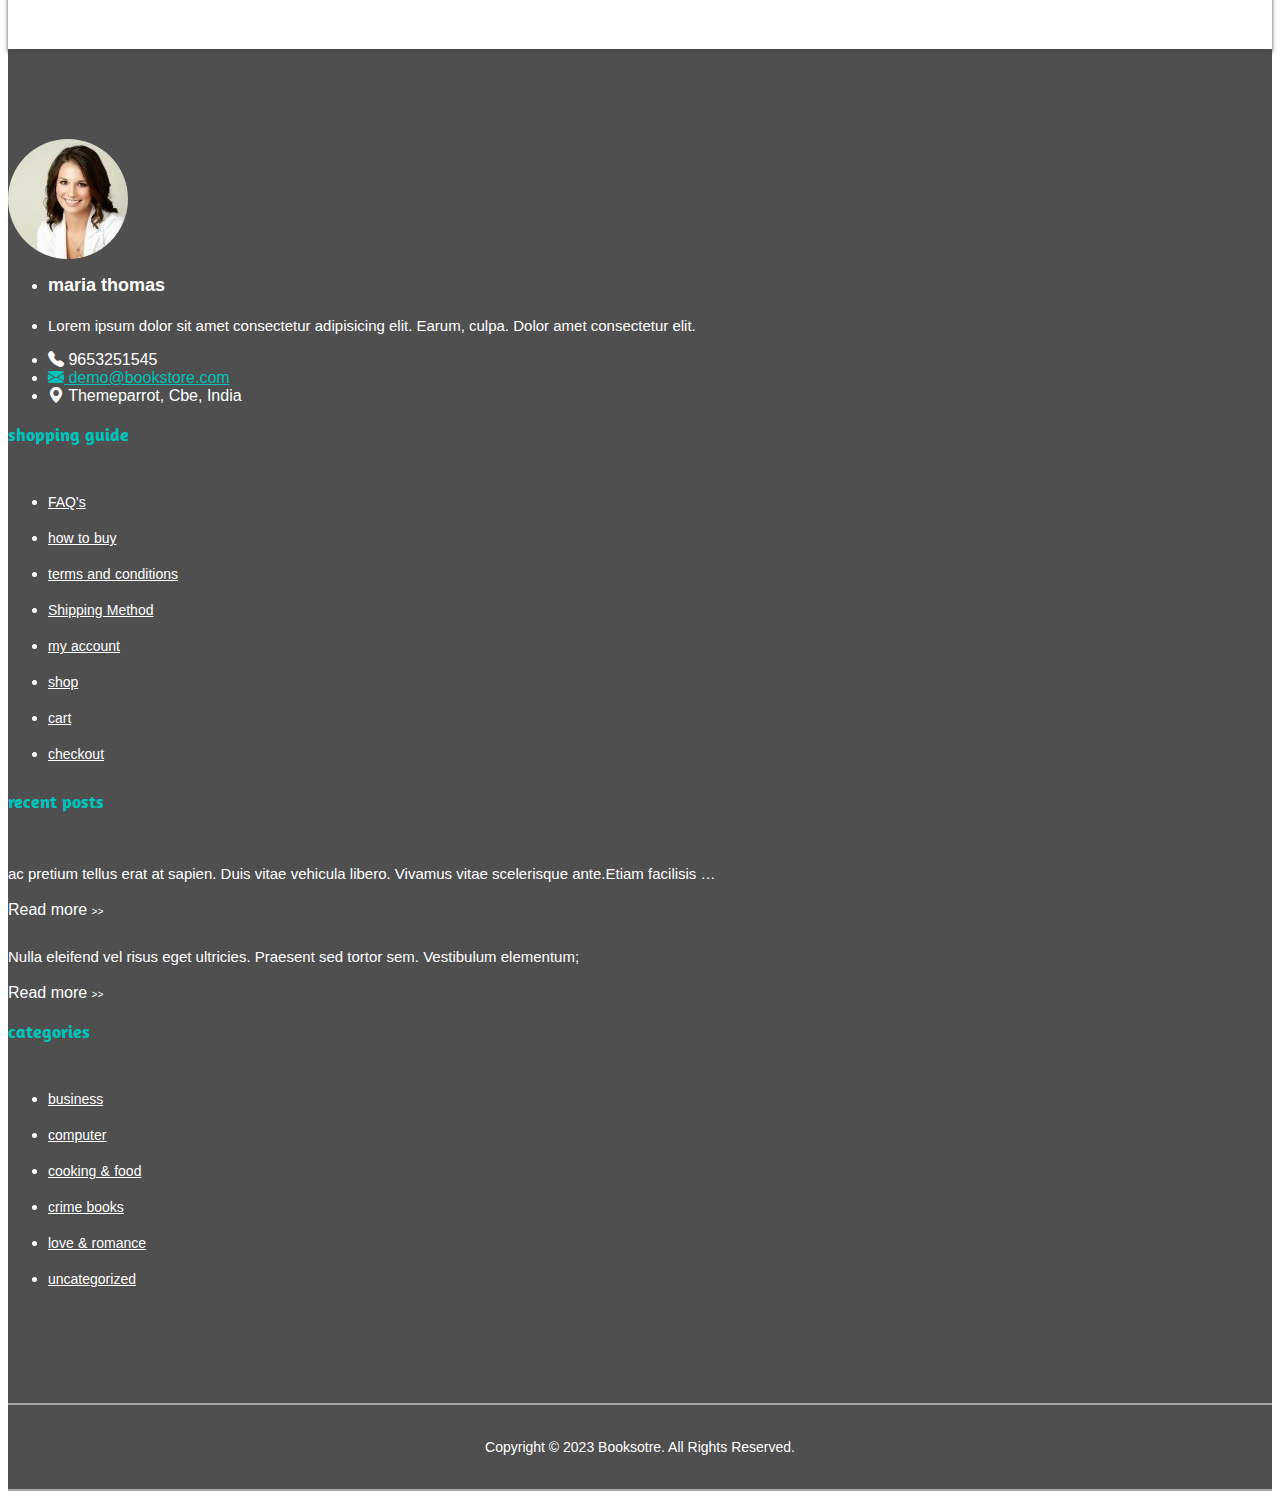
<file: e-book.html>
<!DOCTYPE html>
<html lang="en">

<head>
    <meta charset="UTF-8">
    <meta name="viewport" content="width=device-width, initial-scale=1.0">
    <title>E-Books</title>
    <link href="https://cdn.jsdelivr.net/npm/bootstrap@5.3.0/dist/css/bootstrap.min.css" rel="stylesheet"
        integrity="sha384-9ndCyUaIbzAi2FUVXJi0CjmCapSmO7SnpJef0486qhLnuZ2cdeRhO02iuK6FUUVM" crossorigin="anonymous">
    <link rel="stylesheet" href="https://cdn.jsdelivr.net/npm/bootstrap-icons@1.10.5/font/bootstrap-icons.css">
    <link rel="stylesheet" href="https://cdnjs.cloudflare.com/ajax/libs/font-awesome/6.4.0/css/all.min.css"
        integrity="sha512-iecdLmaskl7CVkqkXNQ/ZH/XLlvWZOJyj7Yy7tcenmpD1ypASozpmT/E0iPtmFIB46ZmdtAc9eNBvH0H/ZpiBw=="
        crossorigin="anonymous" referrerpolicy="no-referrer" />
    <link rel="stylesheet" href="./css/style.css">
</head>

<body>
     <!-- nav-1 start -->

     <div class="bg-white nav-1">
        <div class="container-sm">
            <div class="row d-flex align-items-center">
                <div class="col-lg-6 col-md-6 col-sm-12 h-left">
                    <ul class="list-inline h-left mb-0">
                        <li class="list-inline-item"><a href="" class="text-decoration-none"><i
                                    class="bi bi-facebook n1-icon"></i></a></li>
                        <li class="list-inline-item ps-2"><a href="" class="text-decoration-none"><i
                                    class="bi bi-google n1-icon"></i></a></li>
                        <li class="list-inline-item ps-2"><a href="" class="text-decoration-none"><i
                                    class="bi bi-twitter n1-icon"></i></a></li>
                        <li class="list-inline-item ps-2"><a href="" class="text-decoration-none"><i
                                    class="bi bi-youtube n1-icon"></i></a></li>
                        <li class="list-inline-item ps-2"><a href="" class="text-decoration-none"><i
                                    class="bi bi-linkedin n1-icon"></i></a></li>
                        <li class="list-inline-item ps-2"><a href="" class="text-decoration-none"><i
                                    class="bi bi-instagram n1-icon"></i></a></li>
                    </ul>
                </div>



                <div class="col-lg-6 col-md-6 col-sm-12 text-end h-right">
                    <ul class="list-inline mb-0">
                        <li class="list-inline-item pe-3"><a href=""
                                class="text-decoration-none text-uppercase n1-lft-a">Register</a></li>
                        <li class="list-inline-item pe-3"><a href=""
                                class="text-decoration-none text-uppercase n1-lft-a">Log
                                in</a></li>
                    </ul>
                </div>
            </div>
        </div>
    </div>

    <!-- nav-1 end -->

    <!-- nav-2 start -->

    <div class="nav-2">
        <div class="container">
            <div class="row row-1 align-items-center py-30">
                <div class="col-lg-3 col-md-3 col-sm-12">
                    <h1 class="fs-40 fw-600 mb-0 text-white h1-txt-name">Booksotre</h1>
                </div>


                <div class="col-lg-6 col-md-6 col-sm-12 text-center">
                    <div class="row">
                        <div class="col-lg-6 col-md-6 col-sm-6">
                            <ul class="list-unstyled mb-0">
                                <li class="text-white"><i class="bi bi-telephone-fill fs-24 pe-1"></i> <span
                                        class="fs-20 "> call
                                        support free</span></li>
                                <li class="text-white">
                                    <p class="mb-0 ps-3 fs-16">1800 - 123 456 78</p>
                                </li>
                            </ul>
                        </div>
                        <div class="col-lg-6 col-md-6 col-sm-6 ps-3 nav-middle-text2">
                            <ul class="list-unstyled mb-0">
                                <li class="text-white text-start text-ul-li"><span class="fs-20 text-capitalize">have any
                                        querry??</span></li>
                                <li class="text-start pt-1 text-ul-li">
                                    <p class="mb-0"><a href=""
                                            class="text-decoration-none text-white text-start fs-18">info@demo.com</a>
                                    </p>
                                </li>
                            </ul>
                        </div>
                    </div>
                </div>



                <div class="col-lg-3 col-md-3 col-sm-12 nav-icons text-end">
                    <ul class="list-inline mb-0">
                        <li class="list-inline-item"><button class="head-btns"><a href=""
                                    class="text-decoration-none txt-clr1 fs-16"><i
                                        class="bi bi-search"></i></a></button></li>
                        <li class="list-inline-item"><button class="head-btns"><a href=""
                                    class="text-decoration-none txt-clr1 fs-16"><i class="bi bi-cart3"></i></a></button>
                        </li>
                        <li class="list-inline-item"><button class="head-btns"><a href=""
                                    class="text-decoration-none txt-clr1 fs-16"><i
                                        class="bi bi-suit-heart-fill"></i></a></button></li>
                    </ul>
                </div>
            </div>
        </div>
    </div>

    <!--nav-2 end -->

    <!-- navbar start -->

    <nav class="navbar lst-nav  navbar-expand-lg bg-white py-15 fs-13 fw-600">
        <div class="container">
            <button class="navbar-toggler" type="button" data-bs-toggle="collapse" data-bs-target="#navbarNavAltMarkup"
                aria-controls="navbarNavAltMarkup" aria-expanded="false" aria-label="Toggle navigation">
                <span class="navbar-toggler-icon"></span>
            </button>
            <div class="collapse navbar-collapse" id="navbarNavAltMarkup">
                <div class="navbar-nav last-navbar">
                    <a class="nav-link text-uppercase" href="index.html">home</a>
                    <a class="nav-link text-uppercase" href="book-one.html">Books</a>
                    <a class="nav-link text-uppercase nav-color" href="e-book.html">E-Books</a>
                    <a class="nav-link text-uppercase" href="feature.html">Features</a>
                    <a class="nav-link text-uppercase" href="blog.html">Blog</a>
                    <a class="nav-link text-uppercase " href="contact.html">Contact</a>
                </div>
            </div>
        </div>
    </nav>


    <!-- navbar end -->


    <div class="shop-main">
        <div class="container">
            <div class="row mb-2 shp-brdr">
                <div class="col-lg-12 col-md-12 col-sm-12">
                    <h4>E-book</h4>
                </div>
            </div>

            <div class="row">
                <div class="col-lg-12 col-md-12 col-sm-12">
                    <h5 class="fs3 mb-3">filter <i class="fa-solid fa-arrow-right-arrow-left"></i>
                </div>
            </div>
        </div>
    </div>



    <div class="shop-purchase mt-5">
        <div class="container">
            <div class="row d-flex justify-content-between pb-2">
                <div class="col-lg-3 col-md-6 col-sm-12 pb-3">
                    <h4 class="text-center mb-3">Big Read</h4>
                    <div class="inner-purchase-item">
                        <img src="./images/book-shop1.png" alt="">
                        <div class="overlay-purchase-item">
                        </div>
                        <div class="purchase-icon">
                            <a href="" class="text-decoration-none"> <i class="fa-solid fa-link"></i></a>
                        </div>
                    </div>
                </div>
                <div class="col-lg-3 col-md-6 col-sm-12 pb-3">
                    <h4 class="text-center mb-3">Big Sleep</h4>
                    <div class="inner-purchase-item">
                        <img src="./images/book-shop2.png" alt="">
                        <div class="overlay-purchase-item">
                        </div>
                        <div class="purchase-icon">
                            <a href="" class="text-decoration-none"> <i class="fa-solid fa-link"></i></a>
                        </div>
                    </div>
                </div>
                <div class="col-lg-3 col-md-6 col-sm-12 ">
                    <h4 class="text-center mb-3 sm-mt">business ethics</h4>
                    <div class="inner-purchase-item">
                        <img src="./images/book-shop3.png" alt="">
                        <div class="overlay-purchase-item">
                        </div>
                        <div class="purchase-icon">
                            <a href="" class="text-decoration-none"> <i class="fa-solid fa-link"></i></a>
                        </div>
                    </div>
                </div>
                <div class="col-lg-3 col-md-6 col-sm-12 ">
                    <h4 class="text-center mb-3 sm-mt">cooking style</h4>
                    <div class="inner-purchase-item">
                        <img src="./images/book-shop4.png" alt="">
                        <div class="overlay-purchase-item">
                        </div>
                        <div class="purchase-icon">
                            <a href="" class="text-decoration-none"> <i class="fa-solid fa-link"></i></a>
                        </div>
                    </div>
                </div>
            </div>
            <div class="row pt-3 pb-5">
                <div class="col-lg-3 col-md-6 col-sm-12 pb-3">
                    <h4 class="text-center mb-3">corporate</h4>
                    <div class="inner-purchase-item">
                        <img src="./images/book-shop5.png" alt="">
                        <div class="overlay-purchase-item">
                        </div>
                        <div class="purchase-icon">
                            <a href="" class="text-decoration-none"> <i class="fa-solid fa-link"></i></a>
                        </div>
                    </div>
                </div>
                <div class="col-lg-3 col-md-6 col-sm-12 pb-3">
                    <h4 class="text-center mb-3">deepest grave</h4>
                    <div class="inner-purchase-item">
                        <img src="./images/book-shop6.png" alt="">
                        <div class="overlay-purchase-item">
                        </div>
                        <div class="purchase-icon">
                            <a href="" class="text-decoration-none"> <i class="fa-solid fa-link"></i></a>
                        </div>
                    </div>
                </div>
                <div class="col-lg-3 col-md-6 col-sm-12">
                    <h4 class="text-center mb-3">downloadable product</h4>
                    <div class="inner-purchase-item">
                        <img src="./images/book-shop7.png" alt="">
                        <div class="overlay-purchase-item">
                        </div>
                        <div class="purchase-icon">
                            <a href="" class="text-decoration-none"> <i class="fa-solid fa-link"></i></a>
                        </div>
                    </div>
                </div>
                <div class="col-lg-3 col-md-6 col-sm-12">
                    <h4 class="text-center mb-3">Ebook</h4>
                    <div class="inner-purchase-item">
                        <img src="./images/book-shop8.png" alt="">
                        <div class="overlay-purchase-item">
                        </div>
                        <div class="purchase-icon">
                            <a href="" class="text-decoration-none"> <i class="fa-solid fa-link"></i></a>
                        </div>
                    </div>
                </div>
            </div>
        </div>
    </div>




    <!-- start footer -->

  <div class="footer">
    <div class="container">
      <div class="row m-auto d-flex align-item-center justify-content-evenly">
        <div class="col-lg-3 col-md-6 col-sm-12 px-2">
          <div class="ft-image"></div>
          <ul class="list-unstyled">
            <li class="">
              <h4 class="text-capitalize">maria thomas</h4>
            </li>
            <li class="">
              <p>Lorem ipsum dolor sit amet consectetur adipisicing elit. Earum, culpa. Dolor amet consectetur elit.</p>
            </li>
            <li class="pt-3"><i class="bi bi-telephone-fill pe-1"></i> 9653251545</li>
            <li class="pt-3"><a href="#" class="text-decoration-none blue"><i class="bi bi-envelope-fill pe-1"></i>
                demo@bookstore.com</a></li>
            <li class="pt-3"><i class="bi bi-geo-alt-fill"></i> Themeparrot, Cbe, India</li>
          </ul>
        </div>
        <div class="col-lg-3 col-md-6 col-sm-12 px-2 ft-mid">
          <h3 class="text-uppercase">shopping guide</h3>
          <ul class="list-unstyled">
            <li><a href="#" class="text-decoration-none text-capitalize">FAQ's</a></li>
            <li><a href="#" class="text-decoration-none text-capitalize">how to buy</a></li>
            <li><a href="#" class="text-decoration-none text-capitalize">terms and conditions</a></li>
            <li><a href="#" class="text-decoration-none text-capitalize">Shipping Method</a></li>
            <li><a href="#" class="text-decoration-none text-capitalize">my account</a></li>
            <li><a href="#" class="text-decoration-none text-capitalize">shop</a></li>
            <li><a href="#" class="text-decoration-none text-capitalize">cart</a></li>
            <li><a href="#" class="text-decoration-none text-capitalize">checkout</a></li>
          </ul>
        </div>
        <div class="col-lg-3 col-md-6 col-sm-12 ft-mid1 px-2">
          <h3 class="text-uppercase">recent posts</h3>
          <p>ac pretium tellus erat at sapien. Duis vitae vehicula libero. Vivamus vitae scelerisque ante.Etiam
            facilisis …
          </p>
          <span class="f-span">Read more <span class="f-span1"> >> </span></span>
          <p class="pt-3">Nulla eleifend vel risus eget ultricies. Praesent sed tortor sem. Vestibulum elementum;
          </p>
          <span class="f-span">Read more <span class="f-span1"> >> </span></span>
        </div>
        <div class="col-lg-3 col-md-6 col-sm-12 lst-ft px-2">
          <h3 class="text-uppercase">categories</h3>
          <ul class="list-unstyled">
            <li><a href="#" class="text-decoration-none text-capitalize">business</a></li>
            <li><a href="#" class="text-decoration-none text-capitalize">computer</a></li>
            <li><a href="#" class="text-decoration-none text-capitalize">cooking & food</a></li>
            <li><a href="#" class="text-decoration-none text-capitalize">crime books</a></li>
            <li><a href="#" class="text-decoration-none text-capitalize">love & romance</a></li>
            <li><a href="#" class="text-decoration-none text-capitalize">uncategorized</a></li>
          </ul>
        </div>
      </div>
    </div>
  </div>


  <div class="foot-copyright">
    <div class="container">
      <p>Copyright &copy 2023 Booksotre. All Rights Reserved.</p>
    </div>
  </div>

  <!-- footer end -->













    <script src="https://cdn.jsdelivr.net/npm/bootstrap@5.3.0/dist/js/bootstrap.bundle.min.js"
        integrity="sha384-geWF76RCwLtnZ8qwWowPQNguL3RmwHVBC9FhGdlKrxdiJJigb/j/68SIy3Te4Bkz"
        crossorigin="anonymous"></script>
</body>

</html>
</file>
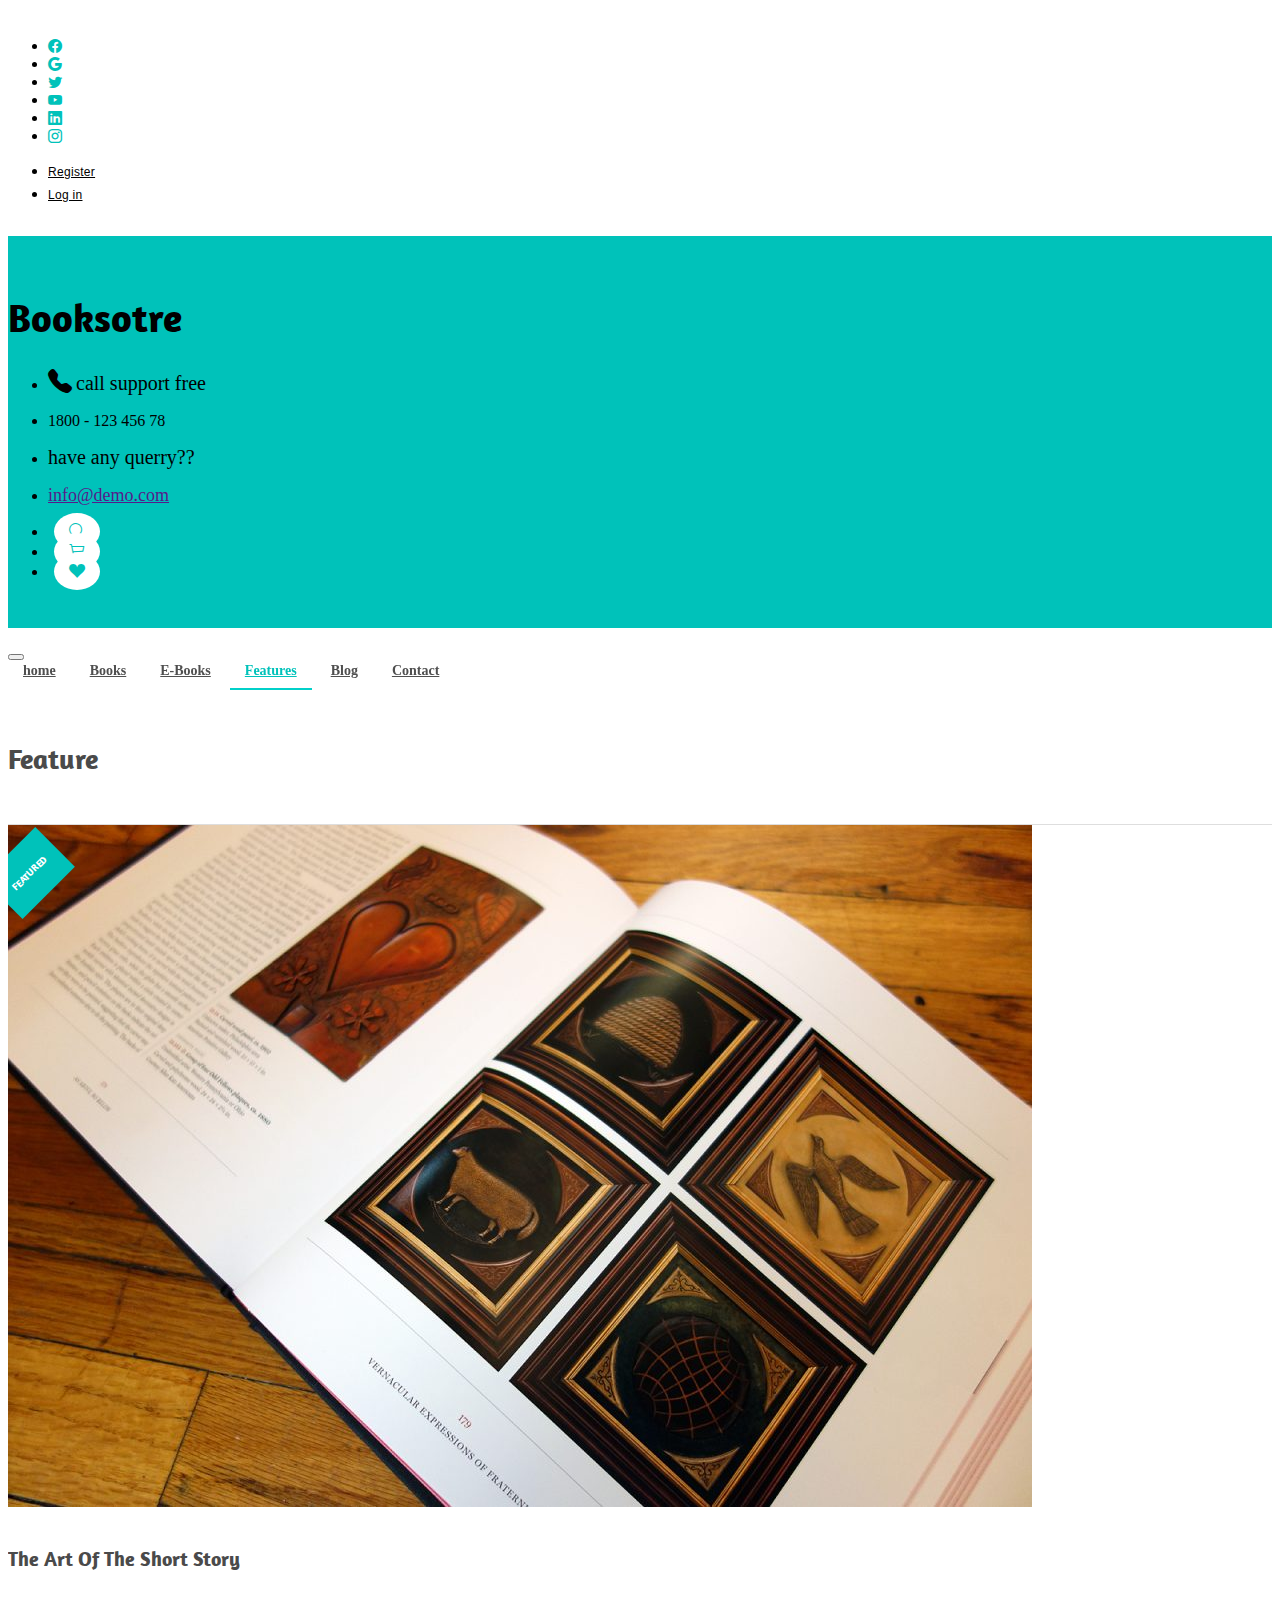
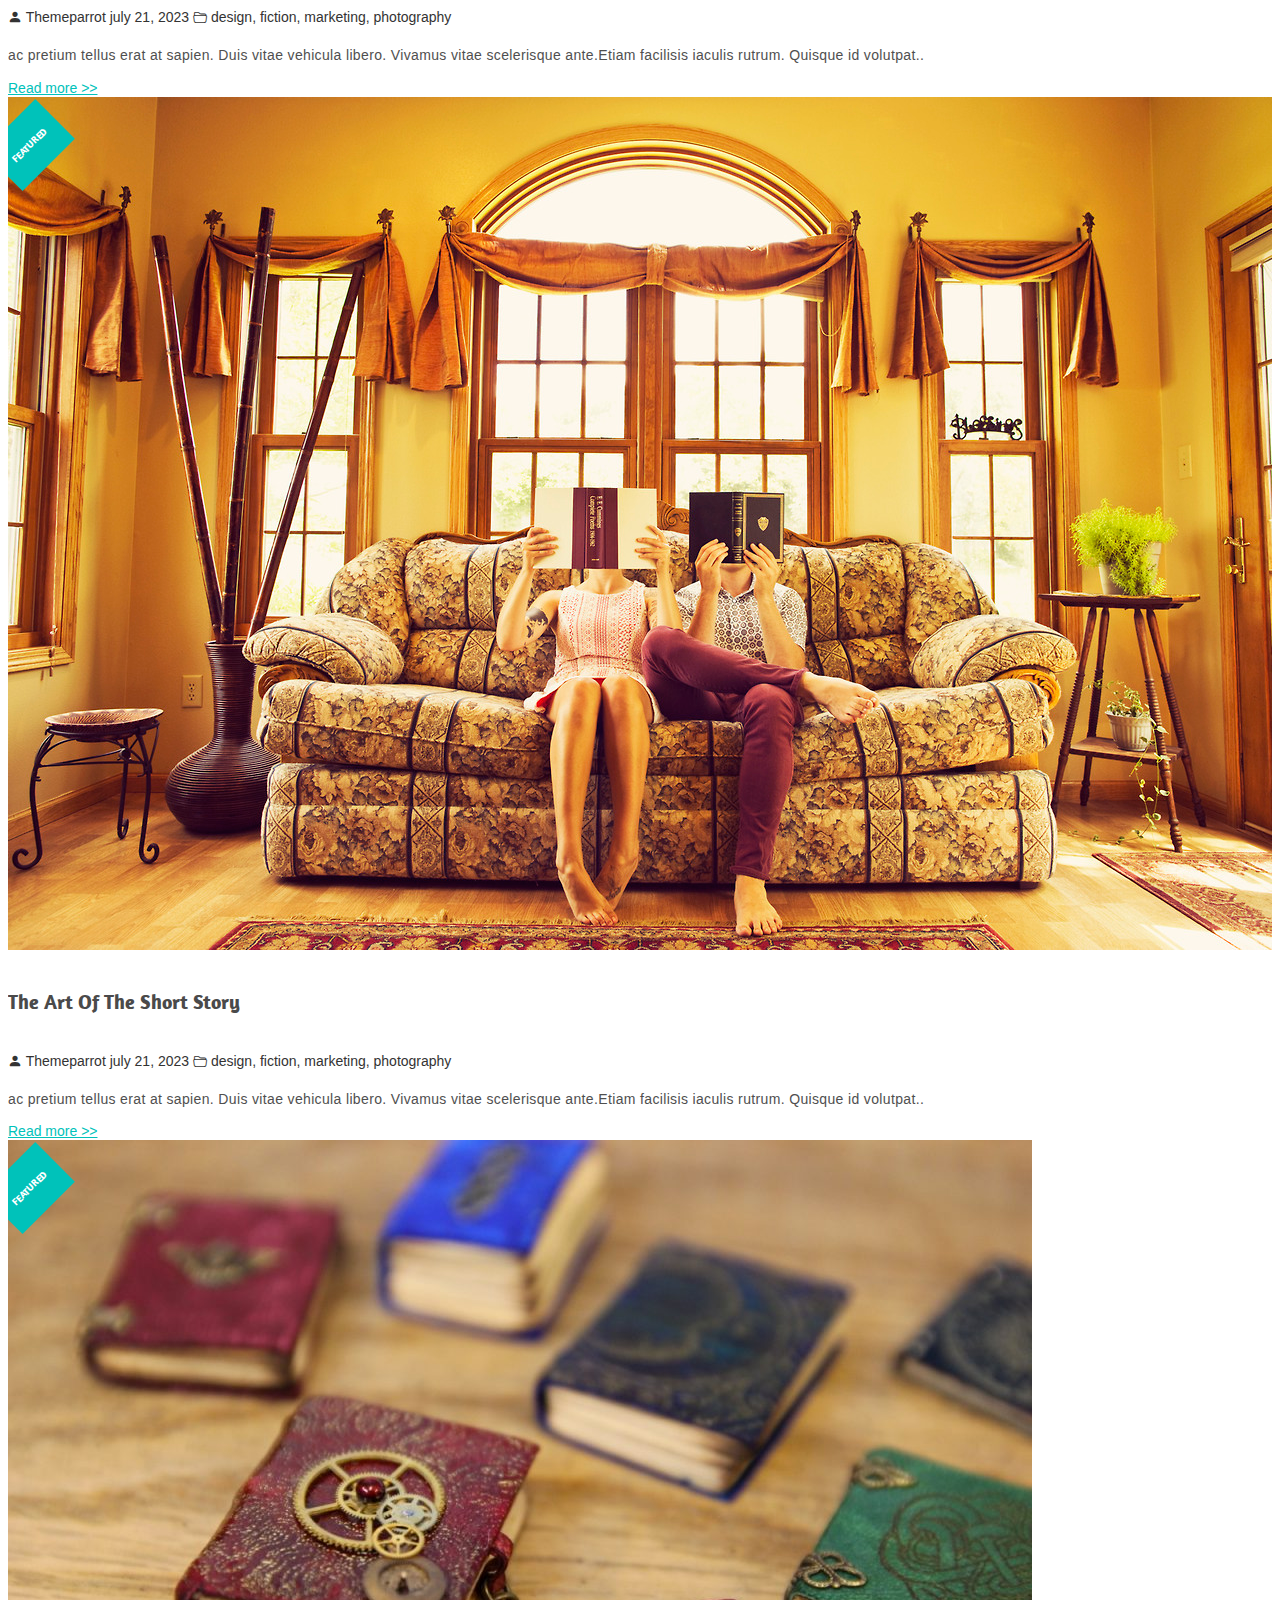
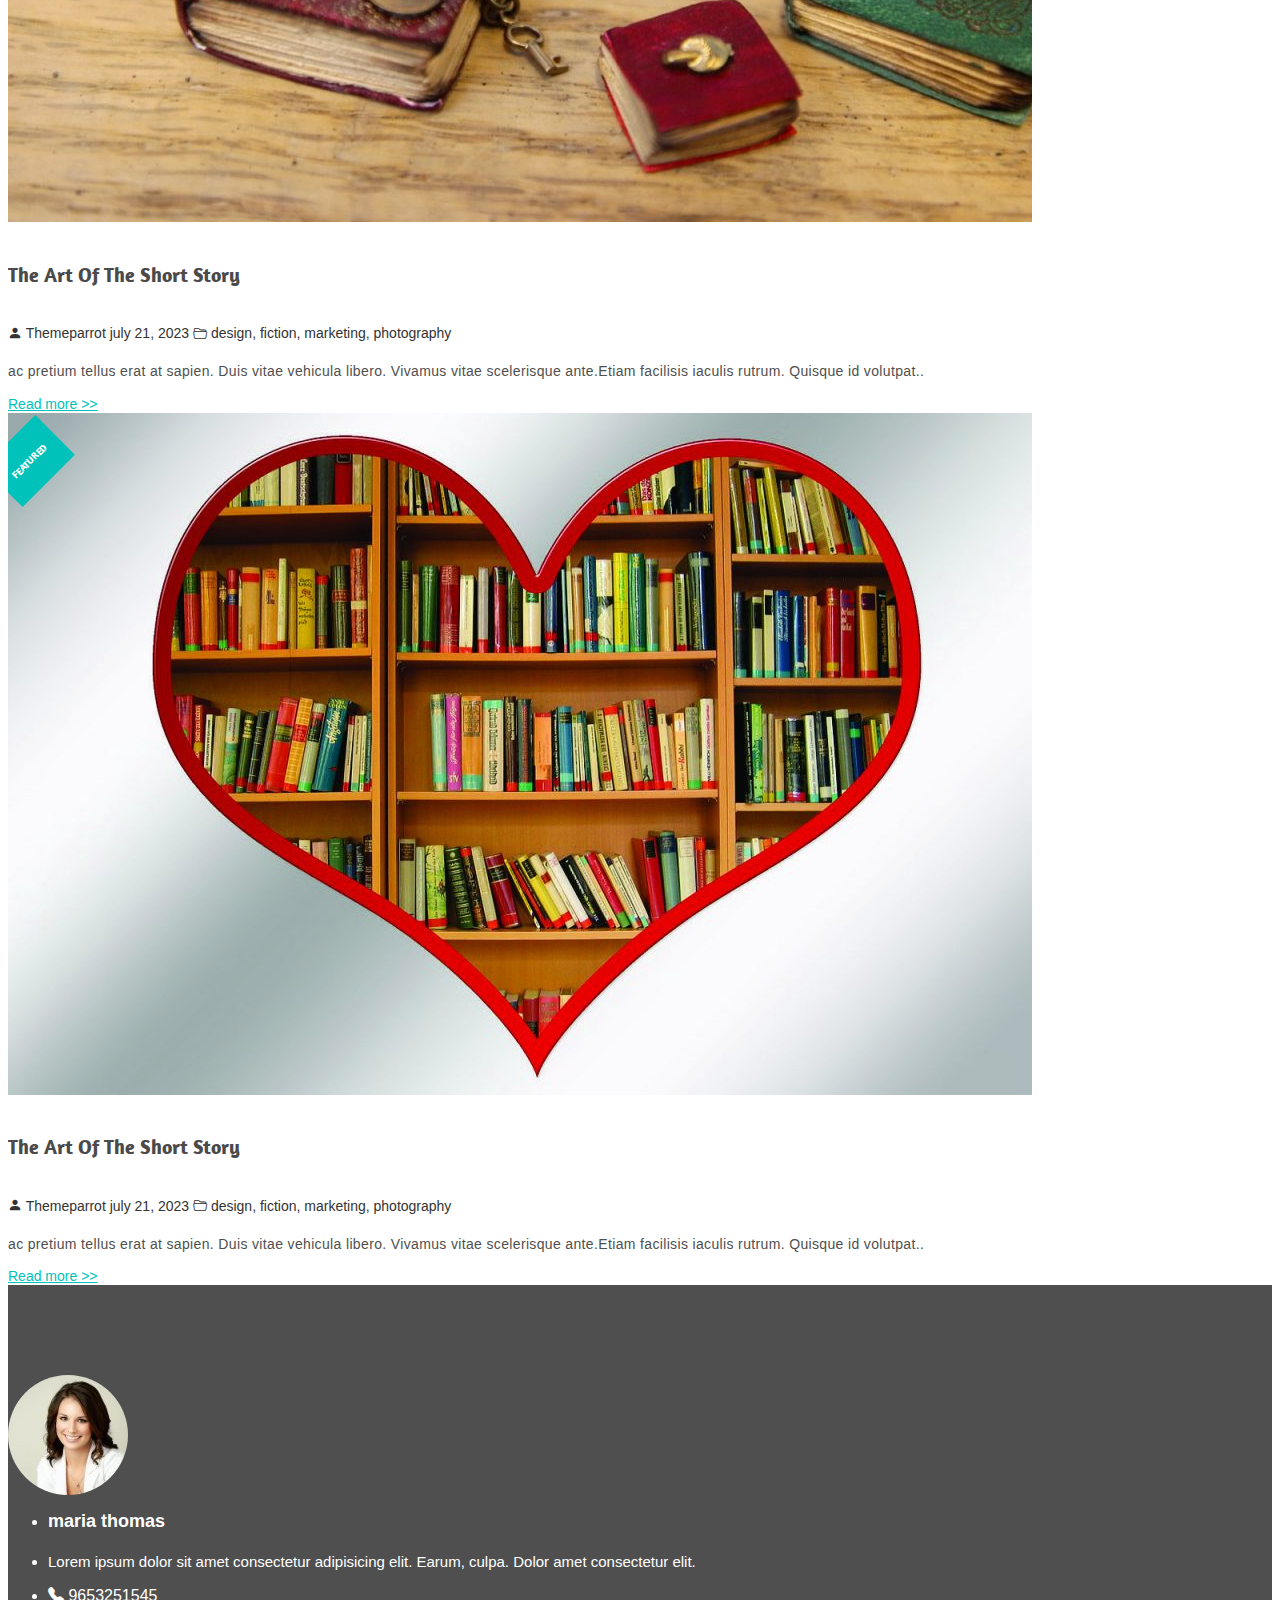
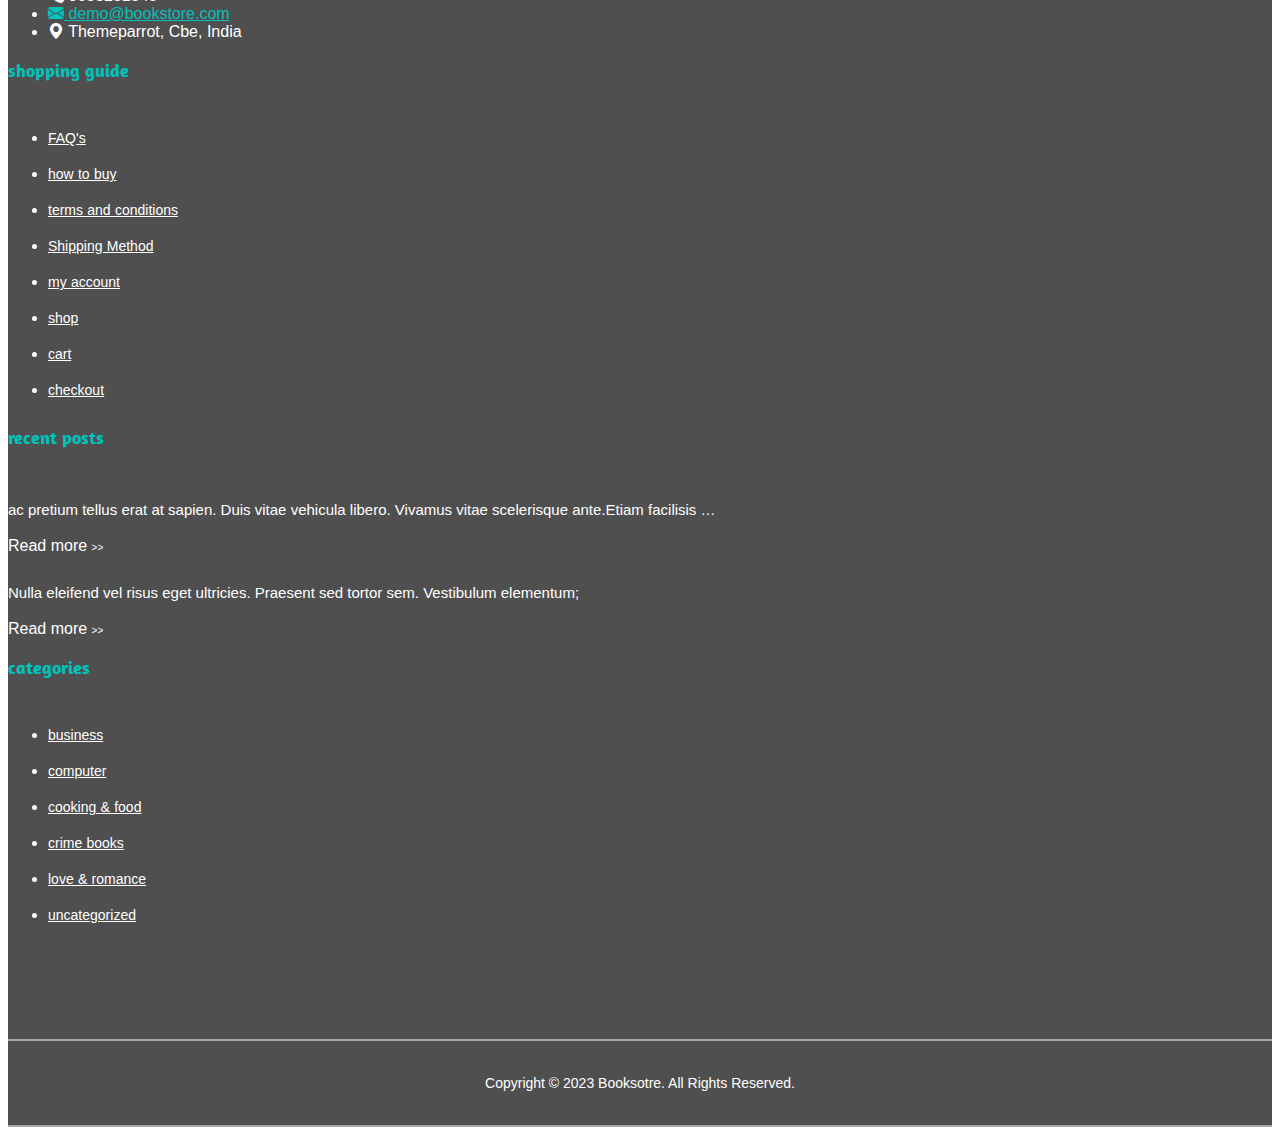
<file: feature.html>
<!DOCTYPE html>
<html lang="en">

<head>
    <meta charset="UTF-8">
    <meta name="viewport" content="width=device-width, initial-scale=1.0">
    <title>Feature</title>
    <link href="https://cdn.jsdelivr.net/npm/bootstrap@5.3.0/dist/css/bootstrap.min.css" rel="stylesheet"
        integrity="sha384-9ndCyUaIbzAi2FUVXJi0CjmCapSmO7SnpJef0486qhLnuZ2cdeRhO02iuK6FUUVM" crossorigin="anonymous">
    <link rel="stylesheet" href="https://cdn.jsdelivr.net/npm/bootstrap-icons@1.10.5/font/bootstrap-icons.css">
    <link rel="stylesheet" href="https://cdnjs.cloudflare.com/ajax/libs/font-awesome/6.4.0/css/all.min.css"
        integrity="sha512-iecdLmaskl7CVkqkXNQ/ZH/XLlvWZOJyj7Yy7tcenmpD1ypASozpmT/E0iPtmFIB46ZmdtAc9eNBvH0H/ZpiBw=="
        crossorigin="anonymous" referrerpolicy="no-referrer" />
    <link rel="stylesheet" href="./css/style.css">
</head>

<body>
      <!-- nav-1 start -->

      <div class="bg-white nav-1">
        <div class="container-sm">
            <div class="row d-flex align-items-center">
                <div class="col-lg-6 col-md-6 col-sm-12 h-left">
                    <ul class="list-inline h-left mb-0">
                        <li class="list-inline-item"><a href="" class="text-decoration-none"><i
                                    class="bi bi-facebook n1-icon"></i></a></li>
                        <li class="list-inline-item ps-2"><a href="" class="text-decoration-none"><i
                                    class="bi bi-google n1-icon"></i></a></li>
                        <li class="list-inline-item ps-2"><a href="" class="text-decoration-none"><i
                                    class="bi bi-twitter n1-icon"></i></a></li>
                        <li class="list-inline-item ps-2"><a href="" class="text-decoration-none"><i
                                    class="bi bi-youtube n1-icon"></i></a></li>
                        <li class="list-inline-item ps-2"><a href="" class="text-decoration-none"><i
                                    class="bi bi-linkedin n1-icon"></i></a></li>
                        <li class="list-inline-item ps-2"><a href="" class="text-decoration-none"><i
                                    class="bi bi-instagram n1-icon"></i></a></li>
                    </ul>
                </div>



                <div class="col-lg-6 col-md-6 col-sm-12 text-end h-right">
                    <ul class="list-inline mb-0">
                        <li class="list-inline-item pe-3"><a href=""
                                class="text-decoration-none text-uppercase n1-lft-a">Register</a></li>
                        <li class="list-inline-item pe-3"><a href=""
                                class="text-decoration-none text-uppercase n1-lft-a">Log
                                in</a></li>
                    </ul>
                </div>
            </div>
        </div>
    </div>

    <!-- nav-1 end -->

    <!-- nav-2 start -->

    <div class="nav-2">
        <div class="container">
            <div class="row row-1 align-items-center py-30">
                <div class="col-lg-3 col-md-3 col-sm-12">
                    <h1 class="fs-40 fw-600 mb-0 text-white h1-txt-name">Booksotre</h1>
                </div>


                <div class="col-lg-6 col-md-6 col-sm-12 text-center">
                    <div class="row">
                        <div class="col-lg-6 col-md-6 col-sm-6">
                            <ul class="list-unstyled mb-0">
                                <li class="text-white"><i class="bi bi-telephone-fill fs-24 pe-1"></i> <span
                                        class="fs-20 "> call
                                        support free</span></li>
                                <li class="text-white">
                                    <p class="mb-0 ps-3 fs-16">1800 - 123 456 78</p>
                                </li>
                            </ul>
                        </div>
                        <div class="col-lg-6 col-md-6 col-sm-6 ps-3 nav-middle-text2">
                            <ul class="list-unstyled mb-0">
                                <li class="text-white text-start text-ul-li"><span class="fs-20 text-capitalize">have any
                                        querry??</span></li>
                                <li class="text-start pt-1 text-ul-li">
                                    <p class="mb-0"><a href=""
                                            class="text-decoration-none text-white text-start fs-18">info@demo.com</a>
                                    </p>
                                </li>
                            </ul>
                        </div>
                    </div>
                </div>



                <div class="col-lg-3 col-md-3 col-sm-12 nav-icons text-end">
                    <ul class="list-inline mb-0">
                        <li class="list-inline-item"><button class="head-btns"><a href=""
                                    class="text-decoration-none txt-clr1 fs-16"><i
                                        class="bi bi-search"></i></a></button></li>
                        <li class="list-inline-item"><button class="head-btns"><a href=""
                                    class="text-decoration-none txt-clr1 fs-16"><i class="bi bi-cart3"></i></a></button>
                        </li>
                        <li class="list-inline-item"><button class="head-btns"><a href=""
                                    class="text-decoration-none txt-clr1 fs-16"><i
                                        class="bi bi-suit-heart-fill"></i></a></button></li>
                    </ul>
                </div>
            </div>
        </div>
    </div>

    <!--nav-2 end -->

    <!-- navbar start -->

    <nav class="navbar lst-nav  navbar-expand-lg bg-white py-15 fs-13 fw-600">
        <div class="container">
            <button class="navbar-toggler" type="button" data-bs-toggle="collapse" data-bs-target="#navbarNavAltMarkup"
                aria-controls="navbarNavAltMarkup" aria-expanded="false" aria-label="Toggle navigation">
                <span class="navbar-toggler-icon"></span>
            </button>
            <div class="collapse navbar-collapse" id="navbarNavAltMarkup">
                <div class="navbar-nav last-navbar">
                    <a class="nav-link text-uppercase" href="index.html">home</a>
                    <a class="nav-link text-uppercase" href="book-one.html">Books</a>
                    <a class="nav-link text-uppercase" href="e-book.html">E-Books</a>
                    <a class="nav-link text-uppercase nav-color" href="feature.html">Features</a>
                    <a class="nav-link text-uppercase" href="blog.html">Blog</a>
                    <a class="nav-link text-uppercase " href="contact.html">Contact</a>
                </div>
            </div>
        </div>
    </nav>


    <!-- navbar end -->


    <div class="shop-main">
        <div class="container">
            <div class="row mb-2 shp-brdr">
                <div class="col-lg-12 col-md-12 col-sm-12">
                    <h4>Feature</h4>
                </div>
            </div>
        </div>
    </div>


    <div class="blog-main mt-5">
        <div class="container">
            <div class="row mb-4 d-flex justify-content-between blog-mainrowmb">
                <div class="col-lg-6 col-md-6 col-sm-12 sm-pb-4">
                    <div class="feature-content">
                        <div class="feature-overlays">
                            <h5 class="mb-0">featured</h5>
                        </div>
                        <div class="card feature-card" style="width: 100%;">
                            <img src="./images/our-blog1.jpg" class="card-img-top" alt="...">
                            <div class="card-body text-center">
                                <h5 class="card-title">The Art Of The Short Story</h5>
                                <p class="card-text pt-3 text-capitalize">
                                    <i class="bi bi-person-fill"></i> <span class="pe-1">Themeparrot</span>
                                    <i class="fa-regular fa-calendar-days"></i> <span class="pe-1">july 21, 2023</span>
                                    <i class="bi bi-folder2-open"></i> <span>design</span>, <span>fiction</span>,
                                    <span>marketing</span>, <span>photography</span>
                                </p>

                            </div>
                            <div class="card-body text-center pt-0">
                                <p class="card-text bolg-card-text">ac pretium tellus erat at sapien. Duis vitae
                                    vehicula
                                    libero. Vivamus
                                    vitae scelerisque ante.Etiam facilisis iaculis rutrum. Quisque id volutpat..</p>
                                <a href="#" class="card-link text-decoration-none blog-link">Read more >></a>
                            </div>
                        </div>
                    </div>
                </div>
                <div class="col-lg-6 col-md-6 col-sm-12">
                    <div class="feature-content">
                        <div class="feature-overlays">
                            <h5 class="mb-0">featured</h5>
                        </div>
                        <div class="card feature-card" style="width: 100%;">
                            <img src="./images/our-blog4.jpg" class="card-img-top" alt="...">
                            <div class="card-body text-center">
                                <h5 class="card-title">The Art Of The Short Story</h5>
                                <p class="card-text pt-3 text-capitalize">
                                    <i class="bi bi-person-fill"></i> <span class="pe-1">Themeparrot</span>
                                    <i class="fa-regular fa-calendar-days"></i> <span class="pe-1">july 21, 2023</span>
                                    <i class="bi bi-folder2-open"></i> <span>design</span>, <span>fiction</span>,
                                    <span>marketing</span>, <span>photography</span>
                                </p>

                            </div>
                            <div class="card-body text-center pt-0">
                                <p class="card-text bolg-card-text">ac pretium tellus erat at sapien. Duis vitae
                                    vehicula libero. Vivamus
                                    vitae scelerisque ante.Etiam facilisis iaculis rutrum. Quisque id volutpat..</p>
                                <a href="#" class="card-link text-decoration-none blog-link">Read more >></a>
                            </div>
                        </div>
                    </div>
                </div>
            </div>
            <div class="row   mb-4 d-flex justify-content-between blog-main-row-mb">
                <div class="col-lg-6 col-md-6 col-sm-12 sm-pb-4">
                    <div class="feature-content">
                        <div class="feature-overlays">
                            <h5 class="mb-0">featured</h5>
                        </div>
                        <div class="card feature-card" style="width: 100%;">
                            <img src="./images/our-blog2.jpg" class="card-img-top" alt="...">
                            <div class="card-body text-center">
                                <h5 class="card-title">The Art Of The Short Story</h5>
                                <p class="card-text pt-3 text-capitalize">
                                    <i class="bi bi-person-fill"></i> <span class="pe-1">Themeparrot</span>
                                    <i class="fa-regular fa-calendar-days"></i> <span class="pe-1">july 21, 2023</span>
                                    <i class="bi bi-folder2-open"></i> <span>design</span>, <span>fiction</span>,
                                    <span>marketing</span>, <span>photography</span>
                                </p>

                            </div>
                            <div class="card-body text-center pt-0">
                                <p class="card-text bolg-card-text">ac pretium tellus erat at sapien. Duis vitae
                                    vehicula
                                    libero. Vivamus
                                    vitae scelerisque ante.Etiam facilisis iaculis rutrum. Quisque id volutpat..</p>
                                <a href="#" class="card-link text-decoration-none blog-link">Read more >></a>
                            </div>
                        </div>
                    </div>
                </div>
                <div class="col-lg-6 col-md-6 col-sm-12 sm-pb-4">
                    <div class="feature-content">
                        <div class="feature-overlays">
                            <h5 class="mb-0">featured</h5>
                        </div>
                        <div class="card feature-card" style="width: 100%;">
                            <img src="./images/our-blog3.jpg" class="card-img-top" alt="...">
                            <div class="card-body text-center">
                                <h5 class="card-title">The Art Of The Short Story</h5>
                                <p class="card-text pt-3 text-capitalize">
                                    <i class="bi bi-person-fill"></i> <span class="pe-1">Themeparrot</span>
                                    <i class="fa-regular fa-calendar-days"></i> <span class="pe-1">july 21, 2023</span>
                                    <i class="bi bi-folder2-open"></i> <span>design</span>, <span>fiction</span>,
                                    <span>marketing</span>, <span>photography</span>
                                </p>

                            </div>
                            <div class="card-body text-center pt-0">
                                <p class="card-text bolg-card-text">ac pretium tellus erat at sapien. Duis vitae
                                    vehicula
                                    libero. Vivamus
                                    vitae scelerisque ante.Etiam facilisis iaculis rutrum. Quisque id volutpat..</p>
                                <a href="#" class="card-link text-decoration-none blog-link">Read more >></a>
                            </div>
                        </div>
                    </div>
                </div>
            </div>
        </div>
    </div>







    <!-- start footer -->

  <div class="footer">
    <div class="container">
      <div class="row m-auto d-flex align-item-center justify-content-evenly">
        <div class="col-lg-3 col-md-6 col-sm-12 px-2">
          <div class="ft-image"></div>
          <ul class="list-unstyled">
            <li class="">
              <h4 class="text-capitalize">maria thomas</h4>
            </li>
            <li class="">
              <p>Lorem ipsum dolor sit amet consectetur adipisicing elit. Earum, culpa. Dolor amet consectetur elit.</p>
            </li>
            <li class="pt-3"><i class="bi bi-telephone-fill pe-1"></i> 9653251545</li>
            <li class="pt-3"><a href="#" class="text-decoration-none blue"><i class="bi bi-envelope-fill pe-1"></i>
                demo@bookstore.com</a></li>
            <li class="pt-3"><i class="bi bi-geo-alt-fill"></i> Themeparrot, Cbe, India</li>
          </ul>
        </div>
        <div class="col-lg-3 col-md-6 col-sm-12 px-2 ft-mid">
          <h3 class="text-uppercase">shopping guide</h3>
          <ul class="list-unstyled">
            <li><a href="#" class="text-decoration-none text-capitalize">FAQ's</a></li>
            <li><a href="#" class="text-decoration-none text-capitalize">how to buy</a></li>
            <li><a href="#" class="text-decoration-none text-capitalize">terms and conditions</a></li>
            <li><a href="#" class="text-decoration-none text-capitalize">Shipping Method</a></li>
            <li><a href="#" class="text-decoration-none text-capitalize">my account</a></li>
            <li><a href="#" class="text-decoration-none text-capitalize">shop</a></li>
            <li><a href="#" class="text-decoration-none text-capitalize">cart</a></li>
            <li><a href="#" class="text-decoration-none text-capitalize">checkout</a></li>
          </ul>
        </div>
        <div class="col-lg-3 col-md-6 col-sm-12 ft-mid1 px-2">
          <h3 class="text-uppercase">recent posts</h3>
          <p>ac pretium tellus erat at sapien. Duis vitae vehicula libero. Vivamus vitae scelerisque ante.Etiam
            facilisis …
          </p>
          <span class="f-span">Read more <span class="f-span1"> >> </span></span>
          <p class="pt-3">Nulla eleifend vel risus eget ultricies. Praesent sed tortor sem. Vestibulum elementum;
          </p>
          <span class="f-span">Read more <span class="f-span1"> >> </span></span>
        </div>
        <div class="col-lg-3 col-md-6 col-sm-12 lst-ft px-2">
          <h3 class="text-uppercase">categories</h3>
          <ul class="list-unstyled">
            <li><a href="#" class="text-decoration-none text-capitalize">business</a></li>
            <li><a href="#" class="text-decoration-none text-capitalize">computer</a></li>
            <li><a href="#" class="text-decoration-none text-capitalize">cooking & food</a></li>
            <li><a href="#" class="text-decoration-none text-capitalize">crime books</a></li>
            <li><a href="#" class="text-decoration-none text-capitalize">love & romance</a></li>
            <li><a href="#" class="text-decoration-none text-capitalize">uncategorized</a></li>
          </ul>
        </div>
      </div>
    </div>
  </div>


  <div class="foot-copyright">
    <div class="container">
      <p>Copyright &copy 2023 Booksotre. All Rights Reserved.</p>
    </div>
  </div>

  <!-- footer end -->













    <script src="https://cdn.jsdelivr.net/npm/bootstrap@5.3.0/dist/js/bootstrap.bundle.min.js"
        integrity="sha384-geWF76RCwLtnZ8qwWowPQNguL3RmwHVBC9FhGdlKrxdiJJigb/j/68SIy3Te4Bkz"
        crossorigin="anonymous"></script>
</body>

</html>
</file>
<file: css/style.css>
@import url('https://fonts.googleapis.com/css2?family=Amaranth:wght@400;700&display=swap');



/* padding top */
.pt-10{
    padding-top: 10px;
}
.pt-15{
    padding-top: 15px;
}
.pt-20{
    padding-top: 20px;
}
.pt-25{
    padding-top: 20px;
}
.pt-30{
    padding-top: 30px;
}
.pt-35{
    padding-top: 30px;
}
.pt-40{
    padding-top: 40px;
}

.pt-50{
    padding-top: 50px;
}

/* ------end----- */


/* padding bottom */
.pb-10{
    padding-bottom: 10px;
}
.pb-15{
    padding-bottom: 15px;
}
.pb-20{
    padding-bottom: 20px;
}
.pb-25{
    padding-bottom: 20px;
}
.pb-30{
    padding-bottom: 30px;
}

/* ------end----- */



/* padding top and bottom */
.py-10{
    padding: 10px 0px;
}
.py-14{
    padding: 14px 0px;
}
.py-15{
    padding: 15px 0px;
}
.py-20{
    padding: 20px 0px;
}
.py-25{
    padding: 20px 0px;
}
.py-30{
    padding: 30px 0px;
}

/* ------end----- */

/* padding left and right */
.px-10{
    padding: 0px 10px;
}
.px-15{
    padding: 0px 15px;
}
.px-20{
    padding: 0px 20px;
}
.px-25{
    padding: 0px 25px;
}
.px-30{
    padding: 0px 30px;
}
/* --------end------ */

/* font sizes */

.fs-10{
    font-size: 10px;
}
.fs-11{
    font-size: 11px;
}
.fs-12{
    font-size: 12px;
}
.fs-14{
    font-size: 14px;
}
.fs-16{
    font-size: 16px;
}
.fs-18{
    font-size: 18px;
}
.fs-20{
    font-size: 20px;
}
.fs-22{
    font-size: 22px;
}
.fs-24{
    font-size: 24px;
}
.fs-25{
    font-size: 25px;
}
.fs-26{
    font-size: 26px;
}
.fs-28{
    font-size: 28px;
}
.fs-30{
    font-size: 20px;
}
.fs-32{
    font-size: 22px;
}
.fs-34{
    font-size: 24px;
}
.fs-35{
    font-size: 25px;
}
.fs-36{
    font-size: 26px;
}
.fs-38{
    font-size: 28px;
}
.fs-40{
    font-size: 40px;
}
.fs-44{
    font-size: 44px;
}
.fs-56{
    font-size: 56px;
}

/* ------end------ */
@media screen and (min-width:320px) and (max-width:767px) {
    .h-right{
        text-align: center !important;
        padding-top: 10px;
    }

    .h-left{
        text-align: center;
    }
    .nav-icons{
        text-align: center !important;
        margin-top: 20px !important;
    }
    .h1-txt-name{
        text-align: center;
        margin-bottom: 10px !important;
    }

    .text-ul-li{
        text-align: center !important;
    }
    .nav-middle-text2{
        padding-top: 10px;
        padding-bottom: 20px;
    }

    .books-cos-img{
        margin-bottom: 10px !important;
    }

    .img1, .img2, .img3{
        height: 100vh !important;
        object-fit: fill;
    }

    .carousel-texts{
        top: 10% !important;
        width: auto !important;
    }

    .carousel-main{
        height: 65vh !important;
    }

    .carousel-texts h2{
        font-size: 46px !important;
    }
    
    .carousel-texts p{
        font-size: 18px !important;
        padding: 20px 0px 40px !important;
    }

    .carousel-control-prev, .carousel-control-next{
        display: none;
    }
}

@media screen and (min-width:768px) and (max-width:968px) {
    .container{
        width: 90% !important;
        margin: auto !important;
    }

    .nav-icons{
        text-align: start !important;
    }

    .nav-icons li{
        padding: 0 !important;
    }
    .head-btns a{
        font-size: 11px !important;
        padding: 0 !important;
    }
   
    .head-btns i{
        padding: 8px 10px !important;
    }
}

/* start navnbars */


.nav-color{
    color: #00C2BA !important;
    border-bottom: 2px solid #01d0c9;
}

.nav-1{
    background-color: #fff;
   padding: 13px 0px;
    
}

.n1-icon{
    font-size: 14px;
}

.n1-lft-a{
    font-size: 12px !important;
}

.txt-clr1{
    color: #00c2ba;
    
}

.bgc1{
    background-color: #fff;
}


.h-left a{
    color: #00c2ba;
}


 .h-right a{
    font-size: 14px;
    font-family: "Raleway", sans-serif;
    font-weight: 400;
    line-height: 1.9;
    letter-spacing: 0.025em;
    color: black;
    
}

.nav-2{
    background-color: rgba(0,194,186,1);
    z-index: 0;
}

.h1-txt-name{
    font-family: 'amaranth';
}

.head-btns{
    outline: 0;
    border: 0;
    background-color: transparent;   
}

.head-btns i{
    padding: 10px 15px;
    border-radius: 50%;
    background-color: #fff;
    color: #00c2ba;
    transition: 0.3s;
}

.head-btns i:hover{
    background-color: rgba(212, 218, 218, 0.8);
    color: #fff;
    /* border: 1px solid #fff; */
    transition: 0.3s;
}

.lst-nav{
    position: sticky;
    top: 0;
    left: 0;
    right: 0;
    z-index: 2;
}


.last-navbar a{
    color: #4f4f4f;
    font-size: 14px;
    font-weight: 600;
    padding: 10px 15px !important;
    font-family: inherit;
    
}
.last-navbar a:hover{
    transition: .03s;
    color: #00c2ba;
}

.carousel-main{
    height: 100vh;
    z-index: 0;
}


.h-50{
    height: 50vh;

}

.carls-btn{
    color: #00c2ba !important;
}
.overlay{
    background-color: rgba(0, 0, 0, 0.2);
    width: 100%;
    height: 100%;
}

.img1{
    background-image: url(../images/carosuel2.jpg);
    height: 100vh;
    background-position: center;
    background-size: cover;
    position:relative;
}
.carousel-texts{
    position: absolute;
    text-align: center;
    top: 35%;
    width: 100%;
}
.carousel-texts h2{
    color: #cfcccc;
    font-size: 50px;
    font-family: 'amaranth';
}

.carousel-texts p{
    font-size: 22px;
    color: #dddddd;
    font-family: 'amaranth';
    padding: 10px 0px 30px;
}
.carousel-texts button{
    font-size: 14px;
    font-family: 'amaranth';
    text-transform: capitalize;
    background-color: #00c2ba;
    border: 0;
    transition: all 0.3s;
    padding: 10px 20px;
}

.carousel-texts .btn1:hover{
    background-color: #00c2ba;
}
.carousel-texts .btn2:hover{
    background-color: #00807c;
}
.img2{
    background-image: url(../images/carosuel3.jpg);
    height: 100vh;
    background-position: center;
    background-size: cover;
}
.img3{
    background-image: url(../images/carosuel4.jpg);
    height: 100vh;
    background-position: center;
    background-size: cover;
}


.books-cos{
    padding-top: 80px;
    padding-bottom: 50px;
}
.books-collection{
    position: absolute;
    top: 50%;
    left: 50%;
    transform: translate(-50%, -50%);
    margin: auto;
    width: 100%;
    max-width: 180px;
}

.books-cos-img:hover .books-collection{
    opacity: 0;
    transition: .05s;
}

.books-collection h4{
    color: #fff;
    font-size: 26px;
    font-family: 'amaranth';
    text-transform: capitalize;
    text-align: center;
}

.books-cos-img{
    position: relative;
}

.rotate{
    position: absolute;
    bottom: -30px;
    left: 180px;
    width: 90px;
    height: 90px;
    background-color: #4f4f4f;
    border: 3px solid #fff;
    transform: all 2s ease-in-out;
    transition: .3s;
    z-index: 1;
    opacity: 0;  
}

.books-cos-img:hover .rotate{
    opacity: 1;
    position: absolute;
    bottom: 40px;
    left: 130px;
    transform: rotate(-220deg);
}

.rotate1{
    position: absolute;
    top: 30px;
    left: 50px;
    transform: all 2s ease-in-out;
    transition: .3s;
    z-index: 1;
    opacity: 0; 
}

.rotate1 a{
    display: block;
    font-size: 30px;
    color: #fff;
    text-align: center;
    padding: 0;
    margin: 0;
}

.books-cos-img:hover .rotate1{
    opacity: 1;
    position: absolute;
    top: 70px;
    left: 160px;
    transform: rotate(180deg);
}

@media screen and (min-width:320px) and (max-width:767px) {
    .book-shlef-2{
        display: none !important;
    }
    .our-blog11{
        border: none !important;
        font-size: 16px !important;
        padding-bottom: 5px !important;
    }
    .fp-head::before{
        left: 40% !important;
        width: 90px !important;
      }
      
    .card{
        width: 80% !important;
        margin: auto;
        margin-bottom: 20px !important;
    }
    .fp-main {
        width: 90% !important;
        margin: auto;
    }
    .feature-products{
        padding: 30px 0px !important;
    }
    .rotate{
        left: 50% !important;
        bottom: 0 !important;
    }
    
    .books-cos-img:hover .rotate{
        bottom: 30% !important;
        left: 37% !important;
    }

    .rotate1{
        top: 30px !important;
        left: 20% !important;
    }
    
   
    .books-cos-img:hover .rotate1{
        top: 30% !important;
        left: 45% !important;
    }

    .book-shlef-2{
        padding-top: 0 !important;
    }
    
    
    .book-shelf{
        padding-bottom: 20px;
    }

    .shlef-one{
        padding-bottom: 10px !important;
    }

    .sm-mt{
        margin-top: 10px !important;
    }

    .sm-pb{
        padding-bottom: 10px !important;
    }

    .feature-card{
        margin: auto;
        width: 100% !important;
    }
}

@media screen and (min-width:768px) and (max-width:986px) {
    .card{
        width: 100% !important;
        margin: auto;
        margin-bottom: 20px !important;
    }
    .fp-main {
        width: auto !important;
        margin: auto;
    }

    .fp-head::before{
        left: 44% !important;
        width: 80px !important;
      }

      .rotate{
        left: 50% !important;
        bottom: 0 !important;
    }
    
    .books-cos-img:hover .rotate{
        bottom: 20% !important;
        left: 39% !important;
    }

    .rotate1{
        top: 30px !important;
        left: 20% !important;
    }
    
   
    .books-cos-img:hover .rotate1{
        top: 40% !important;
        left: 47% !important;
    }

    .bookshelf-sm-pt{
        padding-top: 15px !important;
    }

}


.book-shelf{
    background-color: #00c2ba;
    max-width: 85%;
    margin: auto;
    height: auto;
    padding: 20px 0px;
}

.book-shelf .shlef-one img{
    box-shadow: 0px 7px 10px rgb(90, 90, 90);
}

.book-shelf-head{
    position: relative;
}

.book-shelf-head::before{
  content: '';
  position: absolute;
  left: 45%;
  bottom: 0;
  width: 85px;
  height: 2px;
  background-color: #ffffff;
}




.feature-products{
    padding: 50px 0px;
}

.fp-h4{
    text-align: center;
    font-size: 30px;
    font-weight: 500;
    line-height: 1.5;
    font-family: 'Amaranth';
    letter-spacing: 0.01em;
    color: #4a4a4a;
}

.fp-head{
    position: relative;
}

.fp-head::before{
  content: '';
  position: absolute;
  left: 47%;
  bottom: 0;
  width: 75px;
  height: 1px;
  background-color: #4a4a4a;
}

.fp-main{
    border: 1px solid gainsboro;
    width: 100%;
}

.sale{
    position: absolute;
    right: -5px;
    top: -8px;
    background-color: #00c2ba;
    color: #fff;
    padding: 12px 8px 15px;
    text-align: center;
    border-radius: 50%;
    font-size: 16px;
    font-weight: 500;
    line-height: 1.5;
    font-family: 'Amaranth';
}

.fp-image{
    border: 1px solid gainsboro;
    position: relative;
}

.fp-image::before{
    content: '';
    position: absolute;
   inset: 0;
    background-color: rgba(0, 0, 0, 0.4);
    opacity: 0;
    transition: 0.5s;
}

.fp-main:hover .fp-image::before{
    opacity: 1;
    transition: 0.5s;
}

.fp-main:hover h3{
    color: #00c2ba;
}


.fp-image img{
    width: 200px;
    height: 250px;
}

.fp-main h3{
    padding: 20px 0px 10px;
    font-weight: 600;
    line-height: 20px;
    color: #4f4f4f;
    font-size: 20px;
    font-family: 'amaranth';
}

.fp-main span i{
    font-size: 14px;
    display: inline-block;
    padding: 5px 2px 20px;
}

.fp-main p{
    padding-bottom: 10px;
    font-family: 'amaranth';
}

.span-1, .span-2{
    display: inline-block;
    padding: 0px 10px;
    font-weight: 600;
    font-family: 'amaranth';
    font-size: 16px;
}

.span-1::first-letter, .span-2::first-letter{
    font-size: 22px;
}

.span-1{
    color: #555555;
}

.span-2{
    color: #00c2ba;
}


.card, .card-img-top{
    border-radius: 0;
}

.card-image{
    overflow: hidden;
}

.card-image .images{
    transition: all .8s ease;
}

.card:hover .images{
    transform: scale(1.5);
}

.our-blogs ul li a{
    text-align: center;
    font-size: 16px;
    font-weight: 600;
    line-height: 1.5;
    font-family: 'raleway', sans-serif;
    color: #4f4f4f;
    text-transform: uppercase;
    transition: all 0.3s ease-in-out;
}
.our-blog11{
    padding-bottom: 20px;
    font-size: 20px !important;
    border-bottom: 2px solid #00c2ba;
}

.our-blogs ul li a:focus{
    padding-bottom: 20px;
    font-size: 20px;
    border-bottom: 2px solid #00c2ba;
}

.card-title{
    font-size: 20px;
    line-height: 1.5;
    font-family: 'amaranth';
    color: #4a4a4a;
    text-transform: capitalize;
}

.card-text{
    font-size: 14px;
    line-height: 1.5;
    font-family: 'raleway', sans-serif;
    color: #333333;
}

.card-body a{
    transition: all 0.3s ease;
    background-color: rgb(206, 39, 39);
}

.card-body a:hover{
    background-color: rgb(213, 5, 5);
    color: #fff;
}

.ft-image{
    background-image: url(../images/img1-150x150.jpg);
    width: 120px;
    height: 120px;
    border-radius: 50%;
}

.footer{
    color: #fff;
    background-color: #4f4f4f;
    font-family: 'raleway', sans-serif;
    padding: 90px 0px;
    border-bottom: 2px solid rgb(167, 167, 167);
}

.footer a{
    color: #fff;
}

.footer h4{
    font-size: 18px;
    margin: 10px 0px;
}

.footer p{
    font-size: 15px;
    margin-bottom: 10px;
    line-height: 30px;
    padding-right: 10px;
}

.footer i{
    display: inline-block;
}

.blue{
    color: #00c2ba !important;
}

.footer h3{
    font-size: 18px;
    padding-bottom: 20px;
    color: #00c2ba;
    font-family: 'amaranth';
}

.ft-mid ul li{
    padding: 9px 0px;
}

.ft-mid ul li a{
    font-size: 14px;
    transition: all 0.3s ease;
    font-weight: 400;
    word-spacing: .025rem;
}
.ft-mid ul li a:hover{
    color: #00c2ba;
    padding-left: 10px;
    font-size: 15px;
    transition: 0.3s;
}

.ft-mid1 p{
    padding: 5px 0px 0px;
    line-height: 35px;
}

.f-span1{
    font-size: 10px;
    text-align: center;
    
}
.f-span{
    transition: all 0.3s;
    cursor: pointer;
}

.f-span:hover{
    color: #00c2ba;
}

.lst-ft ul li{
    padding: 9px 0px;
}

.lst-ft ul li a{
    font-size: 14px;
    transition: all 0.3s ease;
    font-weight: 400;
    word-spacing: .025rem;
}
.lst-ft ul li a:hover{
    color: #00c2ba;
    padding-left: 10px;
    font-size: 15px;
    transition: 0.3s;
}

.foot-copyright{
    color: #fff;
    background-color: #4f4f4f;
    font-family: 'raleway', sans-serif;
    padding: 20px 0px;
    text-align: center;
    font-size: 14px;
    border-bottom: 2px solid rgb(167, 167, 167);
}


/* index-end */

@media screen and (min-width:320px) and (max-width:768px) {
    .formdetails{
        width: 100% !important;
    }
    .text-area-form{
        width: 100% !important;    
    }

    .sm-pb-4{
        padding-bottom: 20px !important;
    }

    .blog-main-row2{
        margin-top: 0 !important;
    }

}

@media screen and (min-width:768px) and (max-width:986px) {
    .formdetails{
        width: 80% !important;
    }
    .text-area-form{
        width: 90% !important;    
    }

     .sm-pb-4{
        padding-bottom: 20px !important;
    }

    .blog-main-row2{
        margin-top: 0 !important;
    }

    .blog-mainrowmb{
        margin-bottom: 0 !important;
    }
}


/* start-contact form */

.contact-main h2{
    font-size: 36px;
    font-family: 'amaranth';
    color: #4a4a4a;
    padding-bottom: 10px;
    margin-top: 10px;
    margin-bottom: 10px;
    border-bottom: 1px solid rgb(222, 222, 222);
}


.contact-main p{
    font-size: 14px;
    /* font-weight: 400; */
    font-family: 'raleway', sans-serif;
    line-height: 1.9;
    color: #6a6969;
    margin-bottom: 20px;
}

.formdetails{
    width: 60%;
}

.input-form label{
    color: #333333;
    font-size: 15px;
    font-weight: 500;
    font-family: 'raleway', sans-serif;
}

.input-form input{
    padding: 5px 15px;
    border-radius: 0;
}

.input-form input:focus{
    border: 1px solid #333;
    box-shadow: none;
}

.text-area-form{
    width: 90%;    
}

.contact-main button{
    color: #fff;
    font-size: 16px;
    font-family: 'raleway', sans-serif;
    background-color: #00c2ba;
    border: none;
    border-radius: 3px;
    padding: 6px 20px;
    box-shadow: 0px 3px 2px #333;
}

.contact-main button:hover{
    background-color: #00c2ba;
}


.contact-bg h3{
    background-color: #00c2ba;
    color: #fff;
    padding: 10px 10px;
    font-family: 'amaranth';
}

.contact-ul ul li{
    font-size: 14px;
    /* font-weight: 400; */
    font-family: 'raleway', sans-serif;
    line-height: 1.9;
    color: #4a4a4a;
}

.contact-ul ul li i{
    color: #4a4a4a;
    }

.contact-ul ul li a{
color: #00c2ba;
}

.maps-wrap iframe{
    width: 100%;
}

/* contact form-end */


/* books-one start */

.shop-main h4{
    padding-top: 15px;
    font-size: 28px;
    font-family: 'amaranth';
    padding: 10px 0px;
    color: #4a4a4a;
    text-transform: capitalize;
}
.shp-brdr{
    border-bottom: 1px solid rgb(222, 222, 222);
}

.shop-main h5{
    text-transform: capitalize;
    padding-top: 10px;
    color: #00C2BA;
    font-family: 'Raleway', sans-serif;
    font-size: 20px;
    font-weight: bold;
    left: 0;
    position: relative;
    margin-bottom: 50px;
    display: inline-block;
    /* z-index: 5; */
}


.shop-main i {
    display: inline-block;
    font-size:14px;
    font-weight: bold;
    color: #333;
}

.shp-index p{
    font-size: 15px;
    color: #555555;
    font-family: 'raleway',sans-serif;
    text-transform: capitalize;
}

.btn-secondary{
    background-color: #fff !important;
    color: #333333;
    border: 1px solid rgb(222, 222, 222);
    border-radius: 0;
}

.btn-secondary:hover{
    color: #333333;
    border: 1px solid rgb(222, 222, 222);
}

.shp-index .dropdown-menu{
    border-radius: 0;
}

.shop-purchase h4{
    color: #4f4f4f;
    font-size: 22px;
    font-family: 'raleway', sans-serif;
    font-weight: 500;
    text-transform: capitalize;
}


.inner-purchase-item{
   box-shadow: 0px 3px 4px #4a4a4a;
   text-align: center;
   position: relative;
}

.inner-purchase-item:hover .overlay-purchase-item{
    opacity: 1;
}

.inner-purchase-item:hover .purchase-icon{
    opacity: 1;
    left: 50%;
    top: 50%;
    transform: translate(-50%, -50%) rotate(-140deg);
}

.inner-purchase-item img{
width: 100%;
height: 100%;
z-index: 0;
}

.purchase-icon{
    position: absolute;
    left: 80%;
    top: 30%;
    transform: translate(-50%, -50%);
    transition: all .3s ease-in-out;
    padding: 5px 10px;
    background-color: #00C2BA;
    z-index: 1; 
    text-align: center; 
    opacity: 0;
}

.purchase-icon:hover{
    background-color: #00807c;
}

.purchase-icon i{
    transform: rotate(30deg);
    color: #fff;
    font-size: 10px;
}

.overlay-purchase-item{
    opacity: 0;
    position: absolute;
    top: 0;
    left: 0;
    right: 0;
    bottom: 0;
    background-color: rgba(0, 0, 0, .6);
    transition: all 0.5s ease-in-out;
}

.blog-link{
    background-color: transparent !important;
    color: #00C2BA;
    transition: 0.3s ease;
    font-family: 'raleway', sans-serif;
    font-size: 14px;
    padding: 10px 0px;
}


.blog-link:hover{
    color: #4f4f4f !important;
    transition: 0.3s ease-out;    
}

.bolg-card-text{
    font-size: 14px;
    font-family: "Raleway", sans-serif;
    font-weight: 400;
    line-height: 1.9;
    letter-spacing: 0.025em;
    color: #4f4f4f;
    margin-bottom: 10px;
}

.feature-content{
    position: relative;
    overflow: hidden;
}

.feature-overlays{
    position: absolute;
    top: 20px;
    left: -16px;
    color: #fff;
    background-color: #00C2BA;
    padding: 5px 15px;
    transform: rotate(-45deg);
    font-size: 12px;
    text-transform: uppercase;
    z-index: 1;
    font-family: 'amaranth';
}
</file>
